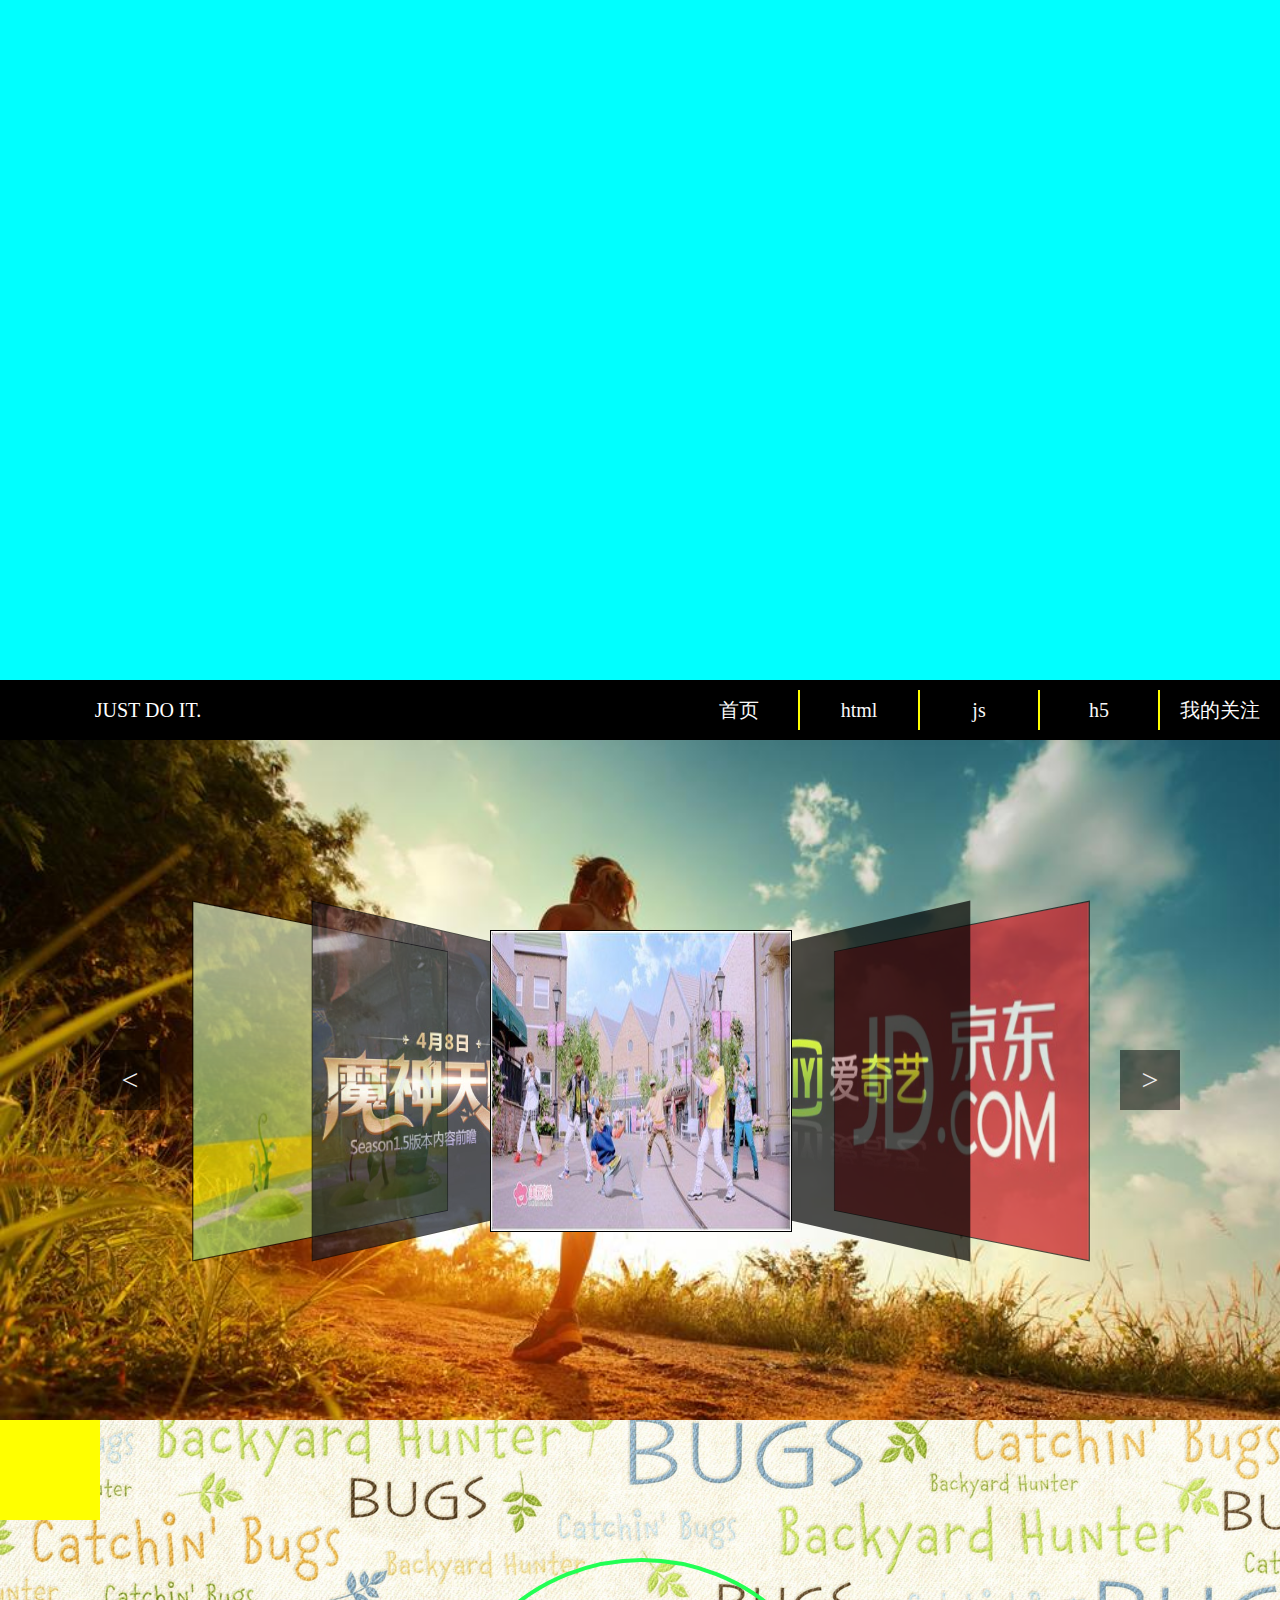
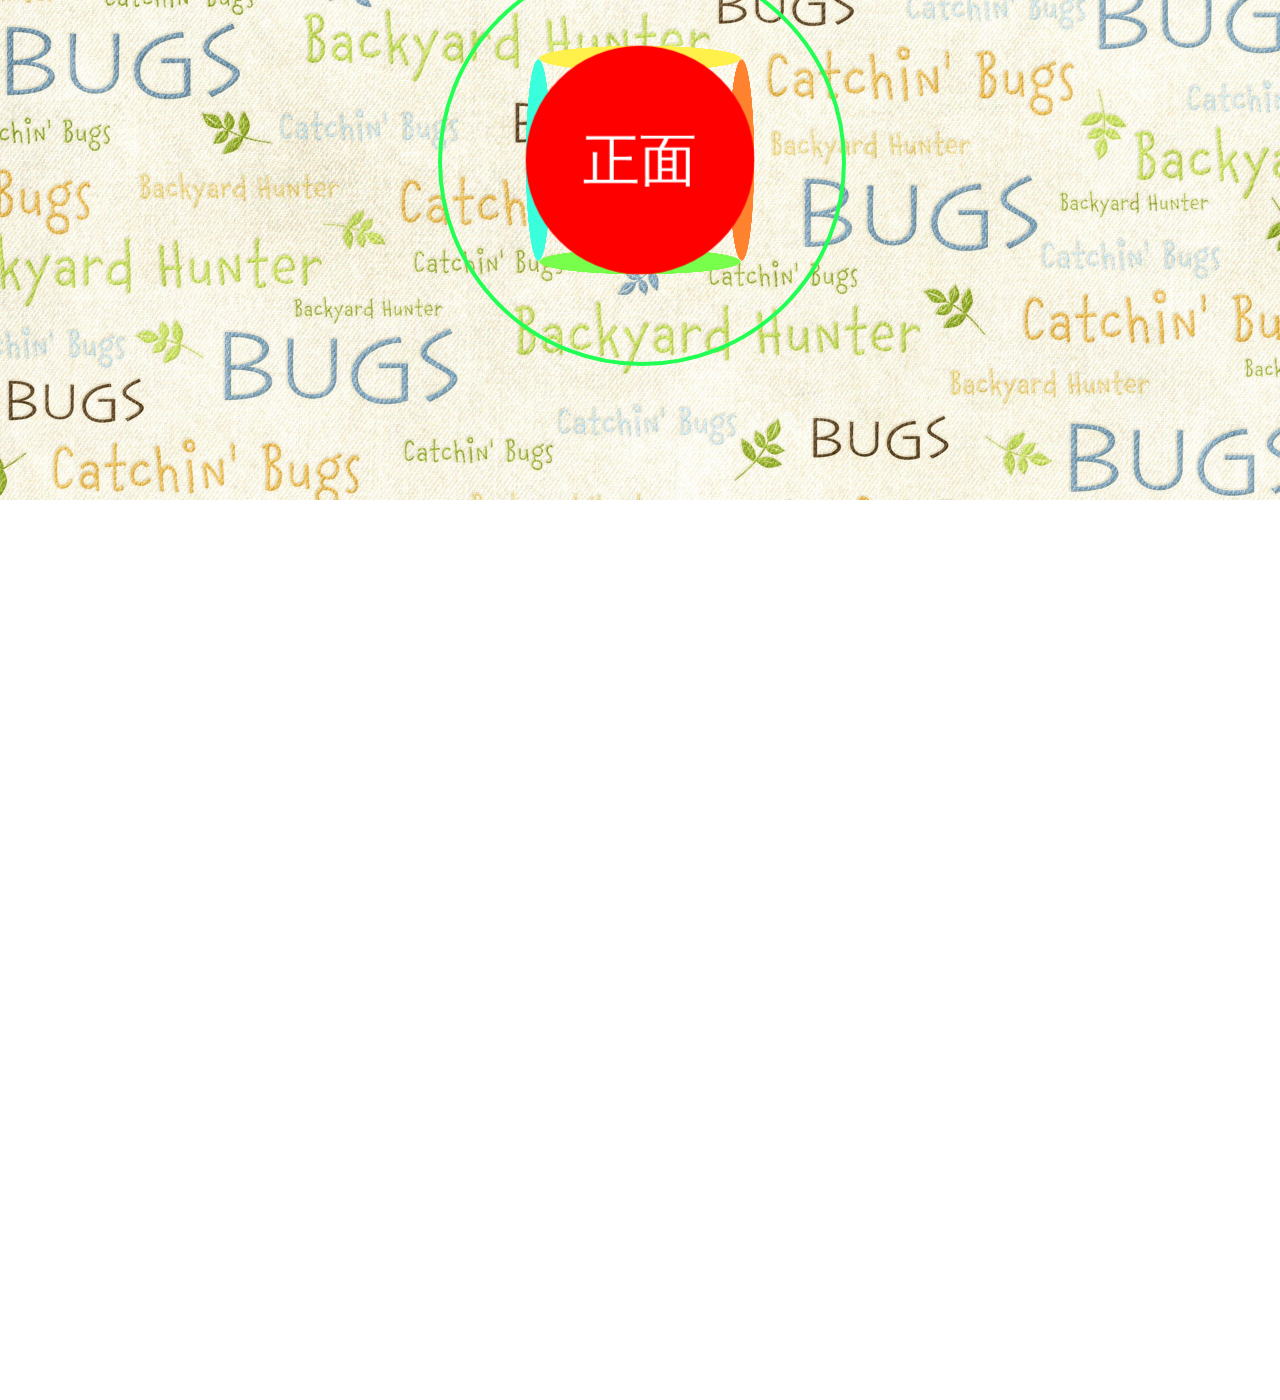
<file: index.html>
<!DOCTYPE html>
<html>
<head lang="en">
    <meta charset="UTF-8">
    <meta name="viewport"
          content="width=device-width, user-scalable=no, initial-scale=1.0, maximum-scale=1.0, minimum-scale=1.0">
    <meta http-equiv="X-UA-Compatible" content="ie=edge">
    <title></title>
    <link rel="stylesheet" href="css/base.css"/>
    <style>
        body{
            height:3000px;
        }
        .header{
            width:100%;
            height:680px;
            background:aqua;
        }
        /*导航栏*/
        .banner{
            width:100%;
            height:40px;
            background:rgba(0,0,0,1);
            padding:10px 0;
            position:relative;
            top:0;left:0;
            z-index:999;
        }
        .relief{
            width:100%;
            height:60px;
            display:none;
            z-index:999;
        }
        .try {
            width:20%;
            height:40px;
            margin-left:20px;
        }
        .try a{
            display:block;
            line-height:40px;
            text-align: center;
            font-size:20px;
            color:#fff;
        }
        .b_er{
            width:600px;
            height:40px;
        }
        .b_er a{
            width:20%;
            line-height: 40px;
            text-align: center;
            font-size:20px;
            color:#f9f9f9;
            float:left;
            box-sizing: border-box;
            border-right:2px solid #ff0;
        }
        .b_er .last{
            border-right:none;
        }

        /*html展示*/
        .ht{
            width:100%;
            height:680px;
            background:url("image/sport7.jpg") no-repeat;
            background-size:100%;
            position:relative;
        }
        .ht .shows{
            width:300px;
            height:300px;
            position:absolute;
            top:50%;
            left:50%;
            margin-left:-150px;
            margin-top:-150px;
            background:#ccc;
        }
        .shows li{
            width:300px;
            height:300px;
            background:#ff0;
            border:1px solid #000;
            position:absolute;
            top:0;
            left:0;
            text-align: center;
            line-height: 300px;
            font-size:100px;
            color:#000;
            -webkit-transform: perspective(800px) translateX(0) rotate(0deg);
            transition:0.4s all ease;
        }
        .shows  .cur{
            z-index:3;
        }
        .shows .l_1{
            opacity:0.7;
            -webkit-transform:perspective(800px) translateX(-300px) rotateY(60deg);
        }
        .shows .l_2{
            z-index:2;
            opacity:0.7;
            -webkit-transform:perspective(800px) translateX(-200px)  rotateY(60deg);
        }
        .shows .r_2{
            z-index:2;
            opacity:0.7;
            -webkit-transform:perspective(800px) translateX(200px) rotateY(-60deg);
        }
        .shows .r_1{
            opacity:0.7;
            -webkit-transform:perspective(800px) translateX(300px) rotateY(-60deg);
        }
        .ht .shows_l{
            width:60px;
            height:60px;
            background:rgba(0,0,0,.5);
            position:absolute;
            top:50%;
            margin-top:-30px;
            left:100px;

            color:#eee;
            font-size:30px;
            text-align: center;
            line-height: 60px;
        }
        .ht .shows_l:hover{
            background:rgba(0,0,0,1);
            color:#fff;
        }
        .ht .shows_r{
            width:60px;
            height:60px;
            background:rgba(0,0,0,.5);
            position:absolute;
            top:50%;
            right:100px;
            margin-top:-30px;

            color:#eee;
            font-size:30px;
            text-align: center;
            line-height: 60px;
        }
        .ht .shows_r:hover{
            background:rgba(0,0,0,1);
            color:#fff;
        }
        .shows li a{
            width:100%;
            height:100%;
            display:block;
        }
        .shows li img{
            width:300px;
            height:300px;
            display:block;
        }
        /*返回顶部*/
        #back {
            width: 40px;
            height: 40px;
            color:#000;
            line-height: 20px;
            text-align: center;
            border-radius: 5px;
            opacity: 0.5;
            background: -webkit-linear-gradient(aqua,yellow);
            position: fixed;
            right: 0;
            bottom: 50px;
            display: none;
        }
        #back:hover{
            transition:1s all ease;
            opacity:1;
            background:-webkit-linear-gradient(yellow,aqua)
        }
        /*cude*/
        .Cube_all{
            width:100%;
            height:680px;
            background:url('image/bugs.jpg') no-repeat;
            background-size:cover;
            position:relative;
        }
        .Cube{
            width:200px; height:200px;
            position:absolute;
            top:50%;
            left:50%;
            margin-left:-100px;
            margin-top:-100px;
            transform-style:preserve-3d;
            transform:perspective(800px) rotateX(0deg) rotateY(0deg);
            transition:1s all ease;
            animation:3s move linear infinite;
        }
        .Cube li{
            width:100%; height:100%;
            border-radius: 50%;
            font-size:50px; text-align: center;
            line-height:200px; color:#fff;
            position:absolute;
            top:0; left:0;

        }
        .Cube .roll{
            width:100%;
            height:100%;
            border-radius:50%;
            border:2px solid #22ff54;
            background:rgba(0,0,0,0);
            transform:scale(2);
        }
        .Cube .front{
            background:red;
            transform:translateZ(100px);
        }
        .Cube .back{
            background: #5153ff;
            transform:translateZ(-100px) scale(-1,1);
        }
        .Cube .up{
            background: #78ff4c;
            transform:translateY(100px) rotateX(90deg);
        }

        .Cube .down{
            background: #fff149;
            transform:translateY(-100px) rotateX(-90deg);
        }
        .Cube .left{
            background: #39ffdd;
            transform:translateX(-100px) rotateY(-90deg);
        }
        .Cube .right{
            background: #ff832e;
            transform:translateX(100px) rotateY(90deg);
        }
        @keyframes move{

            0%{
                transform:perspective(800px) rotateX(360deg)  rotateY(360deg);
            }

            25%{
                transform:perspective(800px)   rotateX(90deg);
            }

            50%{
                transform:perspective(800px)   rotateY(180deg);
            }

            75%{
                transform:perspective(800px) rotateX(270deg);
            }

            100%{
                transform:perspective(800px)   rotateY(360deg);
            }
        }
        #go{
            width:100px;
            height:100px;
            background:#ff0;
            position:absolute;
            top:0;left:0;
        }
    </style>
    <script src="js/move.js"></script>
    <script>
        function getPos(obj){
            var l=0;
            var t=0;
            while(obj){
                l+=obj.offsetLeft;
                t+=obj.offsetTop;
                obj=obj.offsetParent;
            }
            return {left:l,top:t};
        }
        window.onload=function(){
            ;(function(){
                var oBack = document.getElementById('back');
                var timer=null;
                var lock = false;
                window.addEventListener('scroll',function(){
                    var scroll=document.documentElement.scrollTop||document.body.scrollTop;

                    lock=true;
                    if(scroll>0){
                        oBack.style.display='block';
                    }else{
                        oBack.style.display='none';
                    }
                },false);
               /* window.onscroll=function(){
                    alert(1);
                    var scroll=document.documentElement.scrollTop||document.body.scrollTop;

                    lock=true;
                    if(scroll>0){
                        oBack.style.display='block';
                    }else{
                        oBack.style.display='none';
                    }
                };*/
                oBack.onclick=function(){
                    clearInterval(timer);
                    var Scroll = document.documentElement.scrollTop || document.body.scrollTop;
                    var start = Scroll;
                    var dis = 0-start;
                    var count=Math.floor(2000/30);
                    var n=0;

                    timer=setInterval(function(){
                        n++;
                        //让谁动
                        lock=false;
                        document.documentElement.scrollTop=document.body.scrollTop=start+dis*n/count;
                        if(n==count){
                            clearInterval(timer);
                        }
                    },30)
                };
            })();
//            吸顶条
            ;(function(){
                var oBox=document.getElementById('box');
                var oBan=oBox.children[0];
                var oRel=oBox.children[1];
                var disH=getPos(oBan).top;
                window.onscroll=function(){
                    var oS=document.documentElement.scrollTop||document.body.scrollTop;
                    if(oS>disH){
                        oBan.style.position='fixed';
                        oBan.style.opacity='0.6';
                        oRel.style.display='block';
                    }else{
                        oBan.style.position='relative';
                        oBan.style.opacity='1';
                        oRel.style.display='none';
                    }
                };
            })();
//            html展示
            ;(function(){
                var oShows = document.getElementById('shows');
                var oA_l = document.getElementById('shows_l');
                var oA_r = document.getElementById('shows_r');
                var aLi =oShows.children;
                var aClass = [];
                for(var i = 0;i<aLi.length;i++){
                    aClass.push(aLi[i].className);
                }
                oA_r.onclick = function () {
                    aClass.push(aClass.shift());
                    for(var i = 4;i<aLi.length;i--){
                        aLi[i].className = aClass[i];
                    }
                };
                oA_l.onclick = function () {
                    aClass.unshift(aClass.pop());
                    for(var i = 0;i<aLi.length;i++){
                        aLi[i].className = aClass[i];
                    }
                };
            })();
            //碰撞
            (function(){
                var oBox=document.getElementById('go');
                var oCude=document.getElementById('cude');
                var iSpeedX=0;
                var iSpeedY=0;
                var lastX=0;
                var lastY=0;
                oBox.onmousedown=function(ev){
                    var oEvent=ev || event;
                    var disX=oEvent.clientX-oBox.offsetLeft;
                    var disY=oEvent.clientY-oBox.offsetTop;
                    document.onmousemove=function(ev){
                        var oEvent=ev || event;
                        var l=oEvent.clientX-disX;
                        var t=oEvent.clientY-disY;
                        oBox.style.left=l+'px';
                        oBox.style.top=t+'px';
                        iSpeedX=oEvent.clientX-lastX;
                        iSpeedY=oEvent.clientY-lastY;
                        lastX=oEvent.clientX;
                        lastY=oEvent.clientY;
                        if(iSpeedX>-10){
                            oCude.style.opacity='1';
                            oCude.style.transition='2s all ease';
                        }else{
                            oCude.style.opacity='0';
                        }
                    };
                    document.onmouseup=function(){
                        document.onmouseup=null;
                        document.onmousemove=null;
                        oBox.releaseCapture&&oBox.releaseCapture();
                        move(oBox);
                    };
                    oBox.setCapture&&oBox.setCapture();
                    return false;
                };
                function move(obj){
                    clearInterval(obj.timer);
                    obj.timer=setInterval(function(){
                        iSpeedY+=3;
                        var l=obj.offsetLeft+iSpeedX;
                        var t=obj.offsetTop+iSpeedY;
                        if(l<0){
                            l=0;
                            iSpeedX*=-0.8;
                            iSpeedY*=0.8;
                        }
                        if(l>=document.documentElement.clientWidth-obj.offsetWidth){
                            l=document.documentElement.clientWidth-obj.offsetWidth;
                            iSpeedX*=-0.8;
                            iSpeedY*=0.8;
                        }
                        if(t<0){
                            t=0;
                            iSpeedX*=0.8;
                            iSpeedY*=-0.8;
                        }
                        if(t>=document.documentElement.clientHeight-obj.offsetHeight){
                            t=document.documentElement.clientHeight-obj.offsetHeight;
                            iSpeedX*=0.8;
                            iSpeedY*=-0.8;
                        }
                        //document.title=iSpeedX;

                        if(Math.abs(iSpeedX)<1){
                            iSpeedX=0;
                        }
                        if(Math.abs(iSpeedY)<1){
                            iSpeedY=0;
                        }
                        if(iSpeedX==0&&iSpeedY==0&&t==document.documentElement.clientHeight-obj.offsetHeight){
                            clearInterval(obj.timer);
                        }
                        obj.style.left=l+'px';
                        obj.style.top=t+'px';
                    },30);
                }
            })();

        };
    </script>
</head>
<body>
<div class="index">
    <!-- header-->
    <div class="header" id="header"> </div>
    <!-- banner-->
    <div id="box">
        <div class="banner clearfix" id="ban">
            <div class="try fl">
                <a href="javascript:;">JUST DO IT.</a>
            </div>
            <div class="b_er fr clearfix" id="ber">
                <a href="javascript:;">首页</a>
                <a href="javascript:;">html</a>
                <a href="javascript:;">js</a>
                <a href="javascript:;">h5</a>
                <a href="javascript:;" class="last">我的关注</a>
            </div>
        </div>
        <div class="relief" id="rel"></div>
    </div>
    <!-- html-->
	<div class="ht">
        <ul class="shows" id="shows">
            <li class="l_1"><a href="360/360.html"><img src="image/360.jpg" alt=""/></a> </li>
            <li class="l_2"><a href="Echo/Echo.html"><img src="image/Echo.jpg" alt=""/></a></li>
            <li class="cur"><a href="mls/mls.html"><img src="image/mls.jpg" alt=""/></a></li>
            <li class="r_2"><a href="iqy/iqy.html"><img src="image/iqy.jpg" alt=""/></a></li>
            <li class="r_1"><a href="jd/jd.html"><img src="image/jd.jpg" alt=""/></a></li>
        </ul>
        <a href="javascript:;" class="shows_l" id="shows_l"><</a>
        <a href="javascript:;" class="shows_r" id="shows_r">></a>
    </div>
    <!--js-->
    <div class="Cube_all" >
        <ul class="Cube" id="cude">
            <li class="roll"></li>
            <li class="front">正面</li>
            <li class="back">反面</li>
            <li class="up">下面</li>
            <li class="down">上面</li>
            <li class="left">左面</li>
            <li class="right">右面</li>
        </ul>
        <div id="go"></div>
    </div>
    <div id="back">返回顶部</div>
</div>
</body>
</html>
</file>
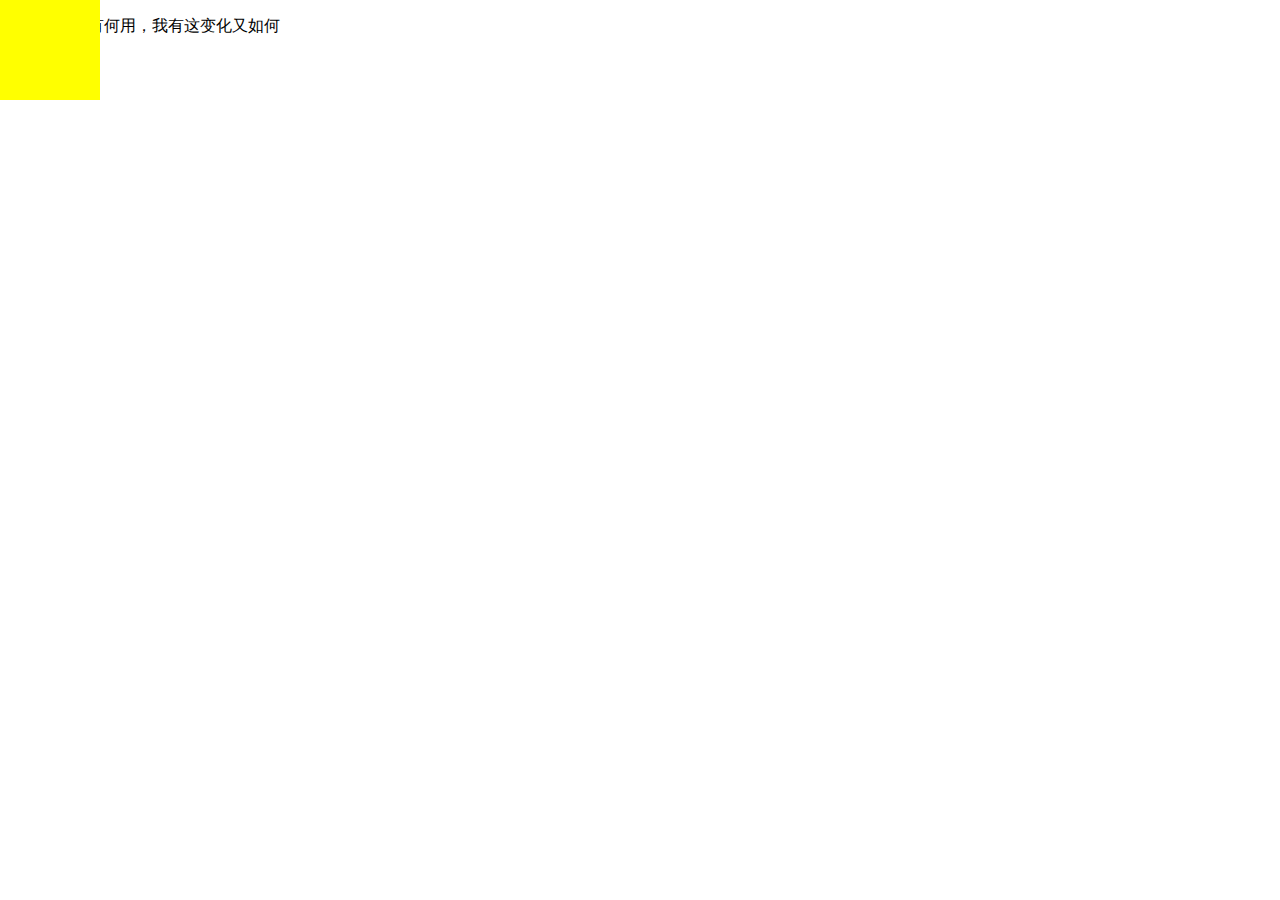
<file: grag.html>
<!doctype html>
<html>
<head>
<meta charset="utf-8">
<title>无标题文档</title>
<style>
	#box{ width:100px; height:100px; background:#ff0; position:absolute; top:0;left:0;}
</style>
<script>
	window.onload=function(){
		var oBox=document.getElementById('box');
		var iSpeedX=0;
		var iSpeedY=0;
		var lastX=0;
		var lastY=0;
		oBox.onmousedown=function(ev){
			var oEvent=ev || event;
			var disX=oEvent.clientX-oBox.offsetLeft;
			var disY=oEvent.clientY-oBox.offsetTop;
			document.onmousemove=function(ev){
				var oEvent=ev || event;	
				var l=oEvent.clientX-disX;
				var t=oEvent.clientY-disY;
				oBox.style.left=l+'px';
				oBox.style.top=t+'px';
				iSpeedX=oEvent.clientX-lastX;
				iSpeedY=oEvent.clientY-lastY;
				lastX=oEvent.clientX;
				lastY=oEvent.clientY; 
			};	
			document.onmouseup=function(){
				document.onmouseup=null;
				document.onmousemove=null;
				oBox.releaseCapture&&oBox.releaseCapture();
				move(oBox);
			};
			oBox.setCapture&&oBox.setCapture();
			return false;
		};
		function move(obj){
			clearInterval(obj.timer);
			obj.timer=setInterval(function(){
				iSpeedY+=3;
				var l=obj.offsetLeft+iSpeedX;
				var t=obj.offsetTop+iSpeedY;
				if(l<0){
					l=0;
					iSpeedX*=-0.8;
					iSpeedY*=0.8;
				}
				if(l>=document.documentElement.clientWidth-obj.offsetWidth){
					l=document.documentElement.clientWidth-obj.offsetWidth;
					iSpeedX*=-0.8;
					iSpeedY*=0.8;	
				}
				if(t<0){
					t=0;
					iSpeedX*=0.8;
					iSpeedY*=-0.8;
				}
				if(t>=document.documentElement.clientHeight-obj.offsetHeight){
					t=document.documentElement.clientHeight-obj.offsetHeight;
					iSpeedX*=0.8;
					iSpeedY*=-0.8;	
				}
				//document.title=iSpeedX;
				
				if(Math.abs(iSpeedX)<1){
					iSpeedX=0;	
				}
				if(Math.abs(iSpeedY)<1){
					iSpeedY=0;	
				}
				if(iSpeedX==0&&iSpeedY==0&&t==document.documentElement.clientHeight-obj.offsetHeight){
					clearInterval(obj.timer);	
				}
				obj.style.left=l+'px';
				obj.style.top=t+'px';
			},30);		
		}
	};
</script>
</head>
<body>
	<p>我要这铁棒有何用，我有这变化又如何</p>
	<div id="box"></div>
</body>
</html>
</file>
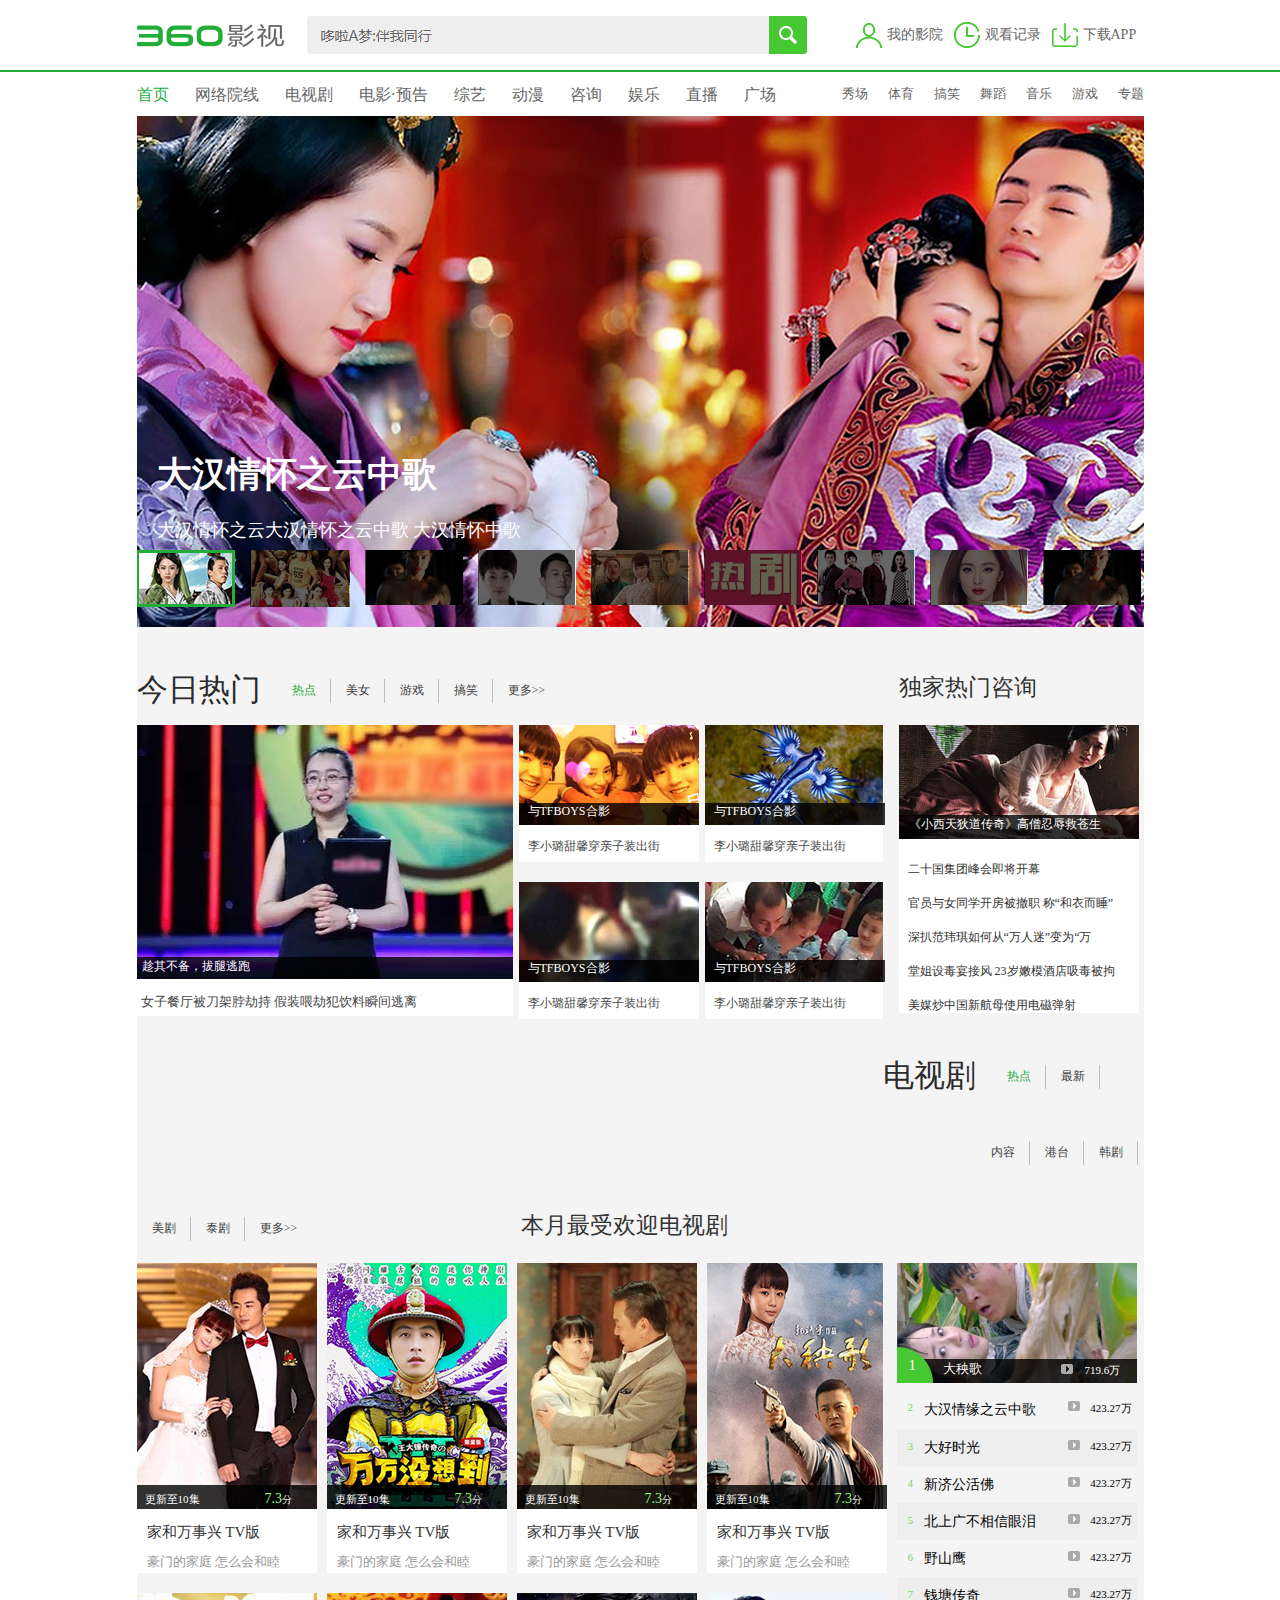
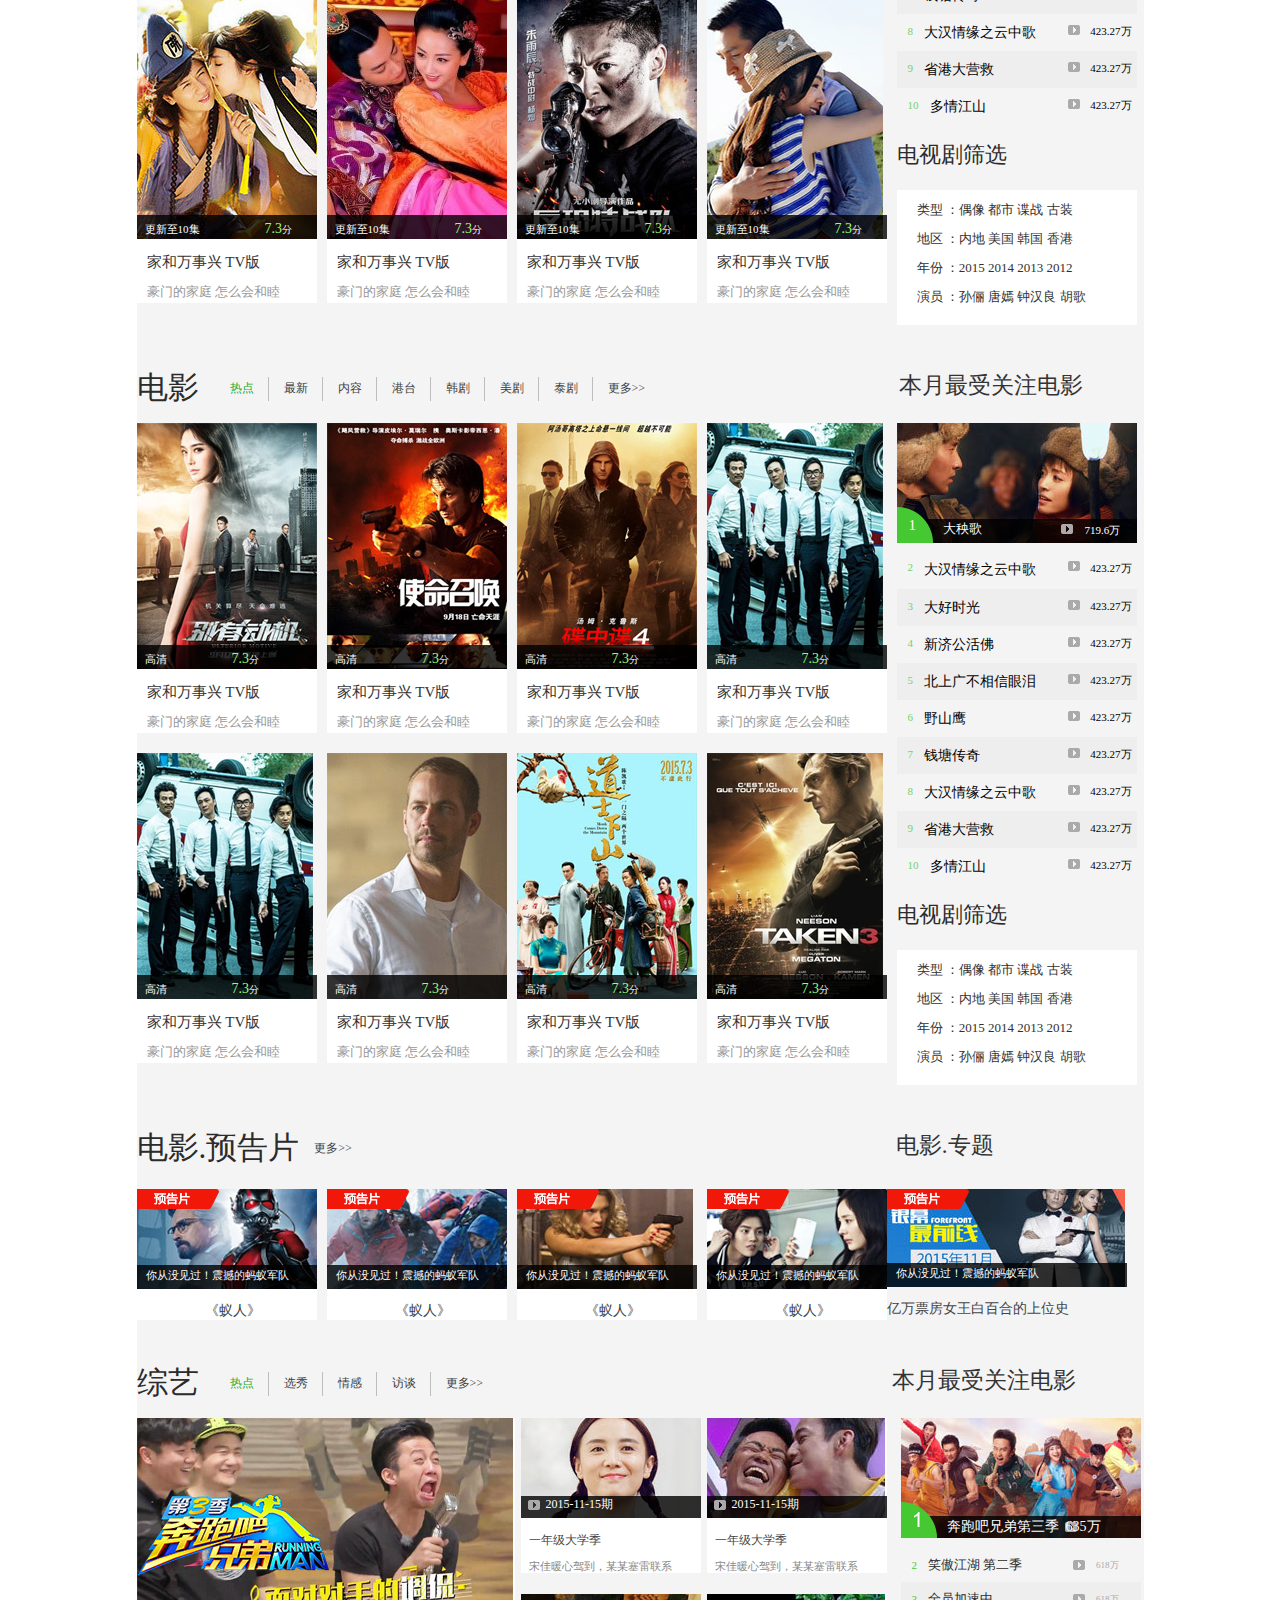
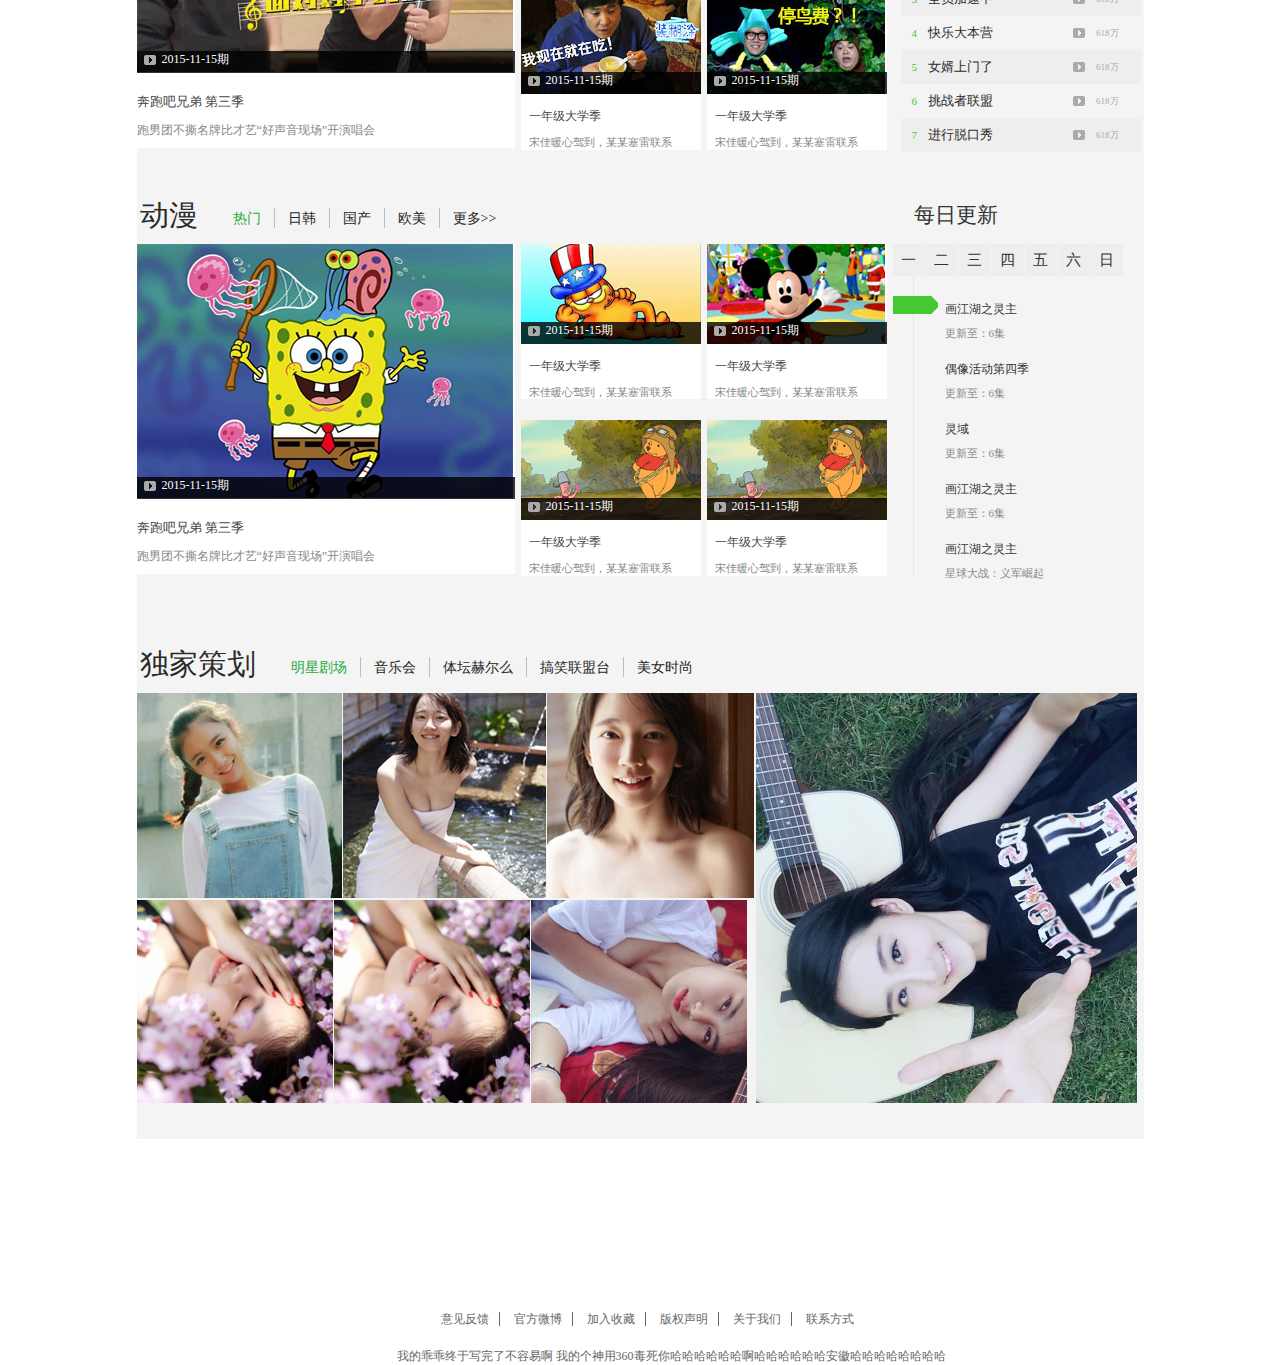
<file: 360/360.html>
<!DOCTYPE html PUBLIC "-//W3C//DTD XHTML 1.0 Transitional//EN" "http://www.w3.org/TR/xhtml1/DTD/xhtml1-transitional.dtd">
<html xmlns="http://www.w3.org/1999/xhtml">
<head>
<meta http-equiv="Content-Type" content="text/html; charset=utf-8" />
<title>无标题文档</title>
<link href="code/base.css" rel="stylesheet"/>
<style>
	.logo{background:url(imge/1.png) no-repeat 0 50%;width:147px;height:70px;}
	.logo h1{text-indent:-999em;}
	.nav{height:70px;border-bottom:2px solid #22ac38;}
	.nav-1{background:url(imge/1.3.png) no-repeat 0 50%;width:500px;height:70px;margin-left:23px;}
	.tu-1{margin-left:462px;margin-top:16px;}
	.nav-2{background:url(imge/1.5.png) no-repeat 0 50%;width:87px;height:70px;margin-left:49px;line-height:70px;}
	.nav-2 a {font-size:14px;padding-top:4px;color:#666;padding-left:31px;}
	.nav-3{background:url(imge/1.6.png) no-repeat 0 50%;width:87px;height:70px;margin-left:11px;line-height:70px;}
	.nav-3 a {font-size:14px;padding-top:4px;color:#666;padding-left:31px;}
	.nav-4{background:url(imge/1.7.png) no-repeat 0 50%;width:87px;height:70px;margin-left:11px;line-height:70px;}
	.nav-4 a {font-size:14px;padding-top:4px;color:#666;padding-left:31px;}
	.nav-5{height:70px;border-bottom:2px solid #22ac38;width:1007px;margin:0 auto;}
	.column{height:44px;width:1007px;}
	.column .c-1{color:#22ac38;font-size:16px;padding-top:13px;}
	.c-2{color:#666666;font-size:16px;padding-top:13px;padding-left:26px;}
	.c-3{color:#666666;font-size:13px;padding-top:13px;padding-left:20px;}
	.banner{width:1007px;position:relative;}
	
	image{width:1007px;height:482px;display:block;}
	.word-2{position:absolute;left:20px;bottom:129px;font-size:35px;color:#fff;font-weight:bold;font-family:'微软雅黑';}
	.word-3{position:absolute;left:20px;bottom:85px;font-size:18px;color:#fff;}
	.image-boss{position:absolute;left:0;bottom:20px;}
	.image-1{margin-right:16px;}
	.image-2{margin-right:0;}
	.image-boss1{position:absolute;left:113px;bottom:20px;}
	.image-10{width:99px;height:57px;opacity:0.6;filter:alpha(opacity=60);background:#000;margin-right:16px;}
	.image-11{width:97px;height:55px;opacity:0.6;filter:alpha(opacity=60);background:#000;margin-right:16px;}
	.image-12{margin-right:0;width:97px;height:55px;opacity:0.6;filter:alpha(opacity=60);background:#000;}
	.image-boss1 a:hover{opacity:0;alpha(opacity=0);}
	.main{width:1007px;}
	.main .ap{color:#2b2b2b;font-size:31px;margin-top:42px;}
	.main .ap-1{color:#22ac38;font-size:12px;padding:3px 14px 4px 31px;margin-top:52px;border-right:1px solid #bdbdbd;}
	.main .ap-2{color:#3d3d3d;font-size:12px;padding:3px 14px 4px 15px;margin-top:52px;border-right:1px solid #bdbdbd;}
	.main .ap-3{color:#3d3d3d;font-size:12px;padding:3px 14px 4px 15px;margin-top:52px;}
	.main .ap-4{color:#333333;font-size:23px;padding:45px 0px 22px 340px;}
	.main .ap-5{color:#333333;font-size:23px;padding:45px 0px 22px 210px;}
	
	.main-boss{width:1007px;background:#f4f4f4;height:3712px;}
	.news-1,.new-w,.new-y{position:relative;}
	.news-2{width:376px;height:22px;background:#000;position:absolute;left:0;bottom:0;opacity:0.8;filter:alpha(opacity=80);}
	.news-3{position:absolute;left:0;bottom:0;color:#FFF;font-size:12px;padding:5px 0 4px 5px ;}
	.word-t{padding:14px 0px 5px 4px;color:#444444;font-size:13px;background:#FFF;width:372px;}
	.new-e{width:180px;height:22px;background:#000;opacity:0.8;filter:alpha(opacity=80);position:absolute;left:0;bottom:0;}
	.new-r{font-size:12px;color:#FFF;padding:5px 0px 5px 9px;position:absolute;left:0;bottom:0;}
	.new-u{font-size:12px;color:#444444;background:#FFF;padding:13px 0px 7px 9px;position:}
	.two{margin-left:6px;}
	.new-y{margin-top:20px;}
	.new-6{margin-left:16px;}
	.new-7{position:relative;}
	.new-8{width:240px;height:24px;background:#000;opacity:0.8;filter:alpha(opacity=80);position:absolute;left:0;bottom:0;}
	.new-9{position:absolute;left:0;bottom:0;color:#fff;font-size:12px;padding:6px 29px 6px 10px;}
	.new-10{width:240px;height:174px;background:#FFF;}
	.new-11{padding:22px 89px 0 9px;color:#333333;font-size:12px;display:block;}
	.new-12{padding:17px 3px 0 9px;color:#333333;font-size:12px;display:block;}
	.tv-0{margin-right:10px;margin-bottom:20px;}
	.tv-1{position:relative;}
	.tv-2{width:180px;height:24px;background:#000;position:absolute;left:0;bottom:0;opacity:0.8;filter:alpha(opacity=80);}
	.tv-5{width:180;height:24px;position:absolute;left:0;bottom:0;}
	.tv-3{color:#fefefe;padding-top:7px;padding-left:8px;font-size:11px;}
	.tv-4{color:#94ff77;padding-top:6px;padding-left:65px;font-size:14px;}
	.tv-4 span{color:#fefefe;padding-top:11px;padding-right:11px;font-size:10px;}
	.tv-6{width:180px;height:64px;background:#FFF;}
	.tv-6 a{color:#333333;font-size:15px;padding:14px 0 11px 10px;display:block;}
	.tv-6 p{color:#999999;font-size:13px;padding:0px 0px 12px 10px;}
	.tv-8{position:relative;}
	.tv-9{width:240px;height:24px;position:absolute;left:0;bottom:0;opacity:0.8;filter:alpha(opacity=80);background:#000;}
	.tv-10{position:absolute;left:0;bottom:0;}
	.tv-10 p{color:#FFF;font-size:15px;position:absolute;left:0;bottom:0;padding-bottom:9px;padding-left:12px;}
	.tv-c .po{position:absolute;left:0;bottom:0;color:#FFF;font-size:13px;padding:6px 0 5px 46px;}
	.po-1{position:absolute;left:0;bottom:0;color:#FFF;font-size:11px;padding:6px 0 5px 188px;display:block;background:url(imge/21_03.png) no-repeat 164px 7px;}
	.tv-m{background:#f4f4f4;}
	.tv-g{background:#eeeeee;}
	.tv-12{font-size:11px;color:#75d169;padding:11px 11px 9px 11px; }
	.tv-13{font-size:14px;color:#2b2b2b;padding:10px 0px 9px 0px;}
	.tv-14{background:url(imge/21_03.png) no-repeat 0px 11px;font-size:11px;padding:10px 5px 9px 22px;}
	.tv-133{font-size:14px;color:#2b2b2b;padding:18px 0px 10px 0px;}
	.tv-122{font-size:11px;color:#75d169;padding:18px 11px 10px 11px; }
	.tv-144{background:url(imge/21_03.png) no-repeat 0px 18px;font-size:11px;padding:18px 5px 10px 22px;}
	.tv-15{color:#2b2b2b;font-size:22px;padding-top:15px;padding-bottom:20px;}
	.tv-16{background:#FFF;width:240;height:135px;}
	.tv-16 li{color:#313131;padding-top:11px;padding-left:20px;font-size:13px;}
	.main{width:1007px;}
	.movie .ap{color:#2b2b2b;font-size:31px;margin-top:42px;}
	.movie .ap-1{color:#22ac38;font-size:12px;padding:3px 14px 4px 31px;margin-top:52px;border-right:1px solid #bdbdbd;}
	.movie .ap-2{color:#3d3d3d;font-size:12px;padding:3px 14px 4px 15px;margin-top:52px;border-right:1px solid #bdbdbd;}
	.movie .ap-3{color:#3d3d3d;font-size:12px;padding:3px 14px 4px 15px;margin-top:52px;}
	.movie .ap-4{color:#333333;font-size:23px;padding:45px 0px 22px 340px;}
	.movie .ap-5{color:#333333;font-size:23px;padding:45px 0px 22px 240px;}
	.movie .ap-09{color:#333333;font-size:23px;padding:45px 0px 22px 395px;}
	.main,.movie-yu{width:1007px;}
	.movie-yu .ap{color:#2b2b2b;font-size:31px;margin-top:42px;padding-bottom:20px;}
	
	.movie-yu .ap-3{color:#3d3d3d;font-size:12px;padding:3px 14px 4px 15px;margin-top:52px;}
	
	.movie-yu .ap-6{color:#333333;font-size:23px;padding:45px 0px 0px 530px;}
	
	.yugao-1{position:relative;}
	
	.y-2{position:absolute;left:0;top:0;}
	.y-3{width:180px;height:24px;background:#000;opacity:0.8;filter:alpha(opacity=80);position:absolute;left:0;bottom:0;}
	.y-4{color:#FFF;font-size:11px;padding-top:5px;padding-left:9px;padding-bottom:6px;position:absolute;left:0;bottom:0;}
	.y-5{font-size:14px;color:#444444;background:#FFF;padding-top:13px;width:112px;padding-left:68px;}
	.yuggao{margin-right:10px;}
	.y-11{position:relative;}
	.y-12{position:absolute;left:0;top:0;}
	.y-13{width:240px;height:24px;background:#000;opacity:0.8;filter:alpha(opacity=80);position:absolute;left:0;bottom:0;}
	.y-15{font-size:14px;color:#444444;padding-top:13px;width:240px;}
	.tvz{ width:378px; height:255px; position:relative;}
	.tvz .tvz-1{ width:378px; height:22px; background:#000; opacity:0.8; filter:alpha(opacity=80); position:absolute; left:0; bottom:0;}
	.tvz .tvz-2{ font-size:12px; color:#fff; background:url(imge/21_03.png) no-repeat left center; position:absolute; left:7px; bottom:5px; padding-left:18px;}
	.pao{ font-size:13px; color:#444444; margin-top:20px; margin-bottom:11px;}
	.pao-1{ font-size:12px; color:#888888;}
	.tvz-o{ width:180px; height:100px; position:relative;}
	.song{ width:180px; height:22px; background:#000; opacity:0.8; filter:alpha(opacity=80); position:absolute; left:0; bottom:0;}
	.song-1{ font-size:12px; color:#fff; background:url(imge/21_03.png) no-repeat left center; position:absolute; left:7px; bottom:5px; padding-left:18px;}
	.song-2{ font-size:12px; color:#444444; margin-top:14px; margin-bottom:10px; margin-left:8px;}
	.song-3{ font-size:11px; color:#888888; margin-left:8px;}
	.tvz-b{ margin-top:21px; background:#fff;} 
	.tvz-a{ background:#fff; height:155px;}
	.tvz-f{ background:#fff; width:378px; height:330px;}
	.ben{ width:240px; height:120px; position:relative; margin-bottom:10px;}
	.sp1{ width:240px; height:22px;background:#000; opacity:0.8; filter:alpha(opacity=80); position:absolute; left:0; bottom:0;}
	.sp2{ font-size:14px; color:#fff; width:175px; height:22px; background:url(imge/21_03.png) no-repeat 118px center; position:absolute; left:46px; bottom:0; line-height:22px;}
	.san{position:absolute; left:0; bottom:0;}
	.san-1{ position:absolute; left:13px; bottom:9px;}
	.ll{ width:240px; height:34px; line-height:34px;}
	.sp3{ font-size:11px; color:#46c832; margin:0 11px;}
	 .xiao{ font-size:13px; color:#2b2b2b;}
	.xiao-1{ font-size:9px; color:#aaaaaa;  background:url(imge/21_03.png) no-repeat left center; padding-left:23px; margin-right:22px;}
	.ll1,.ll2,.ll3{ background:#eee; width:240px; height:34px; line-height:34px;}
	.tvz-f{ margin-right:6px;}
	.tvz-d{ margin-right:6px;}
	.uu{ margin-left:8px;}
	.dong{ height:92px;}
	.dong1{ font-size:29px; color:#2b2b2b; margin-top:44px; margin-left:3px; margin-right:22px;}
	.re li a{ font-size:14px; color:#242424;}
	.re .re1 a{ color:#22ac38;}
	.re li{ height:20px; border-right:1px solid #bdbdbd; padding:0 13px; line-height:20px; float:left; margin-top:56px;}
	.mei{ font-size:21px; color:#333; margin-top:49px; margin-right:146px;}
	.re .rel{ border:none;}
	.hua .aa1{ font-size:15px; color:#333; width:32px; height:32px; background:#eee; float:left; margin-right:1px; text-align:center; line-height:32px; margin-bottom:25px;}
	.hua .aa1:hover{ background:#46c832; color:#fff;}
	.hua{ width:240px; position:relative;}
	.hua .line{ width:1px; height:300px; background:#e5e5e5; position:absolute; left:20px; top:32px;}
	.hua img{ position:absolute; left:0; top:52px;}
	.hua .dv a{ font-size:12px; color:#333;}
	 .hua .dv1 a{ font-size:11px; color:#8a8a8a;}
	.dv1{ margin-top:8px;}
	.dvf{ margin-left:52px; margin-bottom:20px;}
	.last{ width:619px;}
	.last img{ margin-right:1px; margin-bottom:2px;}
	.foot a{ font-size:12px; color:#666; padding:0 10px; border-right:1px solid #666;}
	.foot{ margin:204px 0 0 294px;}
	.foot .foot1{ border:none;}
	.foot2{ font-size:12px; color:#666; margin-top:20px; margin-left:260px;}
</style> 
</head>
 
<body>
					
							<div class="nav">
                            <div class="nav-5  clearfix">
                            
                            <a href="#" class="logo fl"><h1>360</h1></a>
                            <div class="nav-1 fl">
                            <a href="#"><img src="imge/1.4png.png" class="tu-1" alt=""/></a>
                            </div>
                            <div class="nav-2 fl">
                            <a href="#">我的影院</a>
                            </div>
                             <div class="nav-3 fl">
                            <a href="#">观看记录</a>
                            </div>
                            <div class="nav-4 fl">
                            <a href="#">下载APP</a>
                            </div>
                            </div>
                           </div>
                    
                    <div class="column clearfix w">
                    <a href="#" class="c-1 fl">首页</a>
                    <a href="#" class="c-2 fl">网络院线</a>
                    <a href="#" class="c-2 fl">电视剧</a>
                    <a href="#" class="c-2 fl">电影&middot;预告</a>
                    <a href="#" class="c-2 fl">综艺</a>
                    <a href="#" class="c-2 fl">动漫</a>
                    <a href="#" class="c-2 fl">咨询</a>
                    <a href="#" class="c-2 fl">娱乐</a>
                    <a href="#" class="c-2 fl">直播</a>
                    <a href="#" class="c-2 fl">广场</a>
                    <a href="#" class="c-3 fr">专题</a>
                    <a href="#" class="c-3 fr">游戏</a>
                    <a href="#" class="c-3 fr">音乐</a>
                    <a href="#" class="c-3 fr">舞蹈</a>
                    <a href="#" class="c-3 fr">搞笑</a>
                    <a href="#" class="c-3 fr">体育</a>
                     <a href="#" class="c-3 fr">秀场</a>
                    
                    </div>
					<div class="banner w">
                   <img src="imge/2.0.png"  alt=""/>
               
                    
                    <div class="word-2">大汉情怀之云中歌</div>
                    <div class="word-3">大汉情怀之云大汉情怀之云中歌 大汉情怀中歌</div>
                    <div class="image-boss clearfix">
                     <a href="#" class="image-1 fl"><img src="imge/3.2png_02.png"   alt=""/></a>
                     <a href="#" class="image-1 fl"><img src="imge/3.1_03.png"   alt=""/></a>
                      <a href="#" class="image-1 fl"> <img src="imge/3_06.png"   alt=""/></a>
                       <a href="#" class="image-1 fl"> <img src="imge/3_08.png"   alt=""/></a>
                       <a href="#" class="image-1 fl">  <img src="imge/3_18.png"  alt=""/></a>
                       <a href="#" class="image-1 fl"> <img src="imge/3_10.png"  alt=""/></a>
                       <a href="#" class="image-1 fl"> <img src="imge/3_12.png"   alt=""/></a>
                       <a href="#" class="image-1 fl"> <img src="imge/3_14.png"   alt=""/></a>
                       <a href="#" class="image-2 fr">  <img src="imge/3_16.png"   alt=""/></a>
                    </div>
                    <div class="image-boss1 clearfix">
                   	 		<a href="#" class="image-10 fl"></a>
                    		<a href="#" class="image-11 fl"></a>
                    	 	<a href="#" class="image-11 fl"></a>
                     	 	<a href="#" class="image-11 fl"></a>
                      		 <a href="#" class="image-11 fl"></a>
                      	 	 <a href="#" class="image-11 fl"></a>
                        	 <a href="#" class="image-11 fl"></a>
                             <a href="#" class="image-12 fl"></a>
                          
                        
                    
                    
                    </div>
					 </div>
<div class="main-boss w">
					<div class="main clearfix">
             
                    <p class="ap fl">今日热门</p>
                    <a href="#" class="ap-1 fl"><li>热点</li></a>
                      <a href="#"class="ap-2 fl"><li>美女</li></a>
                        <a href="#" class="ap-2 fl"><li>游戏</li></a> 
                         <a href="#" class="ap-2 fl"><li>搞笑</li></a>
                		 <a href="#" class="ap-3 fl"><li>更多&gt;&gt;</li></a>
                   		<a href="#" class="ap-4 fl"><li>独家热门咨询</li></a>
                    
                    </div>	
                    <div class="news-q clearfix">
                    <div class="one fl">
                    
					<div class="news-1 ">
                    <img src="imge/4.1.png" class="qiang" alt=""/>
                    <div class="news-2"></div>
                    <div class="news-3">趁其不备，拔腿逃跑</div>
                    </div>
                    <div class="word-t">女子餐厅被刀架脖劫持 假装喂劫犯饮料瞬间逃离</div>
                    
                    </div>
                    <div class="two fl">
                  
					    <div class="new-w ">
                    
                    
                    	<img src="imge/4.2.png" alt=""/>
                        <div class="new-e"></div>
                        <div class="new-r">与TFBOYS合影</div>
                    
                  
                   </div>
                    	<div class="new-u">李小璐甜馨穿亲子装出街</div>
                        
                        
                        
                         <div class="new-y ">
                    
                    
                    	<img src="imge/13_03.png" alt=""/>
                        <div class="new-e"></div>
                        <div class="new-r">与TFBOYS合影</div>
                    
                  
                   </div>
                    	<div class="new-u">李小璐甜馨穿亲子装出街</div>
                   
                    
                 </div>
                 
                 
                 
                 <div class="two fl">
                  
					    <div class="new-w ">
                    
                    
                    	<img src="imge/15_03.png" alt=""/>
                        <div class="new-e"></div>
                        <div class="new-r">与TFBOYS合影</div>
                    
                  
                   </div>
                    	<div class="new-u">李小璐甜馨穿亲子装出街</div>
                        
                        
                        
                         <div class="new-y ">
                    
                    
                    	<img src="imge/14_03.png" alt=""/>
                        <div class="new-e"></div>
                        <div class="new-r">与TFBOYS合影</div>
                    
                  
                   </div>
                    	<div class="new-u">李小璐甜馨穿亲子装出街</div>
                   
                    
                 </div>
                  
			<div class="new-6 fl">
            <div class="new-7">
            <img src="imge/16_03.png" alt=""/>
            <div class="new-8"></div>
            <div class="new-9">《小西天狄道传奇》高僧忍辱救苍生</div>	   
                    
               </div> 
                    
                 <div class="new-10">
                 
                <a href="#" class="new-11">二十国集团峰会即将开幕</a>
                <a href="#"class="new-12">官员与女同学开房被撤职 称“和衣而睡”</a>
                <a href="#"class="new-12">深扒范玮琪如何从“万人迷”变为“万</a>
                <a href="#"class="new-12">堂姐设毒宴接风 23岁嫩模酒店吸毒被拘</a>
                <a href="#"class="new-12">美媒炒中国新航母使用电磁弹射 </a>
                 
                 </div>
                    
                   </div>
                   
                   
                   
                       <div class="main clearfix">
             
                    <p class="ap fl">电视剧</p>
                    <a href="#" class="ap-1 fl"><li>热点</li></a>
                      <a href="#"class="ap-2 fl"><li>最新</li></a>
                        <a href="#" class="ap-2 fl"><li>内容</li></a> 
                        <a href="#" class="ap-2 fl"><li>港台</li></a> 
                         <a href="#" class="ap-2 fl"><li>韩剧</li></a> 
                        <a href="#" class="ap-2 fl"><li>美剧</li></a> 
                         <a href="#" class="ap-2 fl"><li>泰剧</li></a>
                		 <a href="#" class="ap-3 fl"><li>更多&gt;&gt;</li></a>
                   		<a href="#" class="ap-5 fl"><li>本月最受欢迎电视剧</li></a>
                    
                    </div>	
                   <div class="tv-boss clearfix">
           <div class="tv-p fl">     
		<div class="tv clearfix">
                <div class="tv-0 fl">
                    <div class="tv-1 ">
                 
                    <img src="imge/17_03.png" alt=""/>
                    <li class="tv-2"></li>
                  
                   
                    
                    <ul class="tv-5">
                    <li class="tv-3 fl">更新至10集</li>
                    <li class="tv-4 fl">7.3<span>分</span></li>
                    </ul>
                    
                    </div>
                    <div class="tv-6">
                    <a href="#" >家和万事兴 TV版</a>
                    <p >豪门的家庭 怎么会和睦</p>
                    
                    </div>
                    </div>
                    <div class="tv-0 fl">
                    <div class="tv-1 ">
                 
                    <img src="imge/17_05.png" alt=""/>
                    <li class="tv-2"></li>
                  
                   
                    
                    <ul class="tv-5">
                    <li class="tv-3 fl">更新至10集</li>
                    <li class="tv-4 fl">7.3<span>分</span></li>
                    </ul>
                    
                    </div>
                    <div class="tv-6">
                    <a href="#" >家和万事兴 TV版</a>
                    <p >豪门的家庭 怎么会和睦</p>
                    
                    </div>
                    </div>
                    <div class="tv-0 fl">
                    <div class="tv-1 ">
                 
                    <img src="imge/17_07.png" alt=""/>
                    <li class="tv-2"></li>
                  
                   
                    
                    <ul class="tv-5">
                    <li class="tv-3 fl">更新至10集</li>
                    <li class="tv-4 fl">7.3<span>分</span></li>
                    </ul>
                    
                    </div>
                    <div class="tv-6">
                    <a href="#" >家和万事兴 TV版</a>
                    <p >豪门的家庭 怎么会和睦</p>
                    
                    </div>
                    </div>
                    <div class="tv-0 fl">
                    <div class="tv-1 ">
                 
                    <img src="imge/17_09.png" alt=""/>
                    <li class="tv-2"></li>
                  
                   
                    
                    <ul class="tv-5">
                    <li class="tv-3 fl">更新至10集</li>
                    <li class="tv-4 fl">7.3<span>分</span></li>
                    </ul>
                    
                    </div>
                    <div class="tv-6">
                    <a href="#" >家和万事兴 TV版</a>
                    <p >豪门的家庭 怎么会和睦</p>
                    
                    </div>
                    </div>
                    
                    </div>
                    
                    
                    <div class="tv-k clearfix">
                 <div class="tv-0 fl">
                    <div class="tv-1 ">
                 
                    <img src="imge/17_15.png"alt=""/>
                    <li class="tv-2"></li>
                  
                   
                    
                    <ul class="tv-5">
                    <li class="tv-3 fl">更新至10集</li>
                    <li class="tv-4 fl">7.3<span>分</span></li>
                    </ul>
                    
                    </div>
                    <div class="tv-6">
                    <a href="#" >家和万事兴 TV版</a>
                    <p >豪门的家庭 怎么会和睦</p>
                    
                    </div>
                    </div>
                    <div class="tv-0 fl">
                    <div class="tv-1 ">
                 
                    <img src="imge/17_16.png"alt=""/>
                    <li class="tv-2"></li>
                  
                   
                    
                    <ul class="tv-5">
                    <li class="tv-3 fl">更新至10集</li>
                    <li class="tv-4 fl">7.3<span>分</span></li>
                    </ul>
                    
                    </div>
                    <div class="tv-6">
                    <a href="#" >家和万事兴 TV版</a>
                    <p >豪门的家庭 怎么会和睦</p>
                    
                    </div>
                    </div>
                    <div class="tv-0 fl">
                    <div class="tv-1 ">
                 
                    <img src="imge/17_17.png" alt=""/>
                    <li class="tv-2"></li>
                  
                   
                    
                    <ul class="tv-5">
                    <li class="tv-3 fl">更新至10集</li>
                    <li class="tv-4 fl">7.3<span>分</span></li>
                    </ul>
                    
                    </div>
                    <div class="tv-6">
                    <a href="#" >家和万事兴 TV版</a>
                    <p >豪门的家庭 怎么会和睦</p>
                    
                    </div>
                    </div>
                    <div class="tv-0 fl">
                    <div class="tv-1 ">
                 
                    <img src="imge/17_18.png"alt=""/>
                    <li class="tv-2"></li>
                  
                   
                    
                    <ul class="tv-5">
                    <li class="tv-3 fl">更新至10集</li>
                    <li class="tv-4 fl">7.3<span>分</span></li>
                    </ul>
                    
                    </div>
                    <div class="tv-6">
                    <a href="#" >家和万事兴 TV版</a>
                    <p >豪门的家庭 怎么会和睦</p>
                    
                    </div>
                    </div>
                    
                    </div>
                    
                    
              </div>    
                    
                   <div class="tv-7 fl">
                    <div class="tv-8"> 
                    <img src="imge/20_03.png" alt=""/>	
                    <div class="tv-9"></div>
                    <div class="tv-10">
                    <img src="imge/22_03.png"
                    alt=""/>
                    <p>1</p>
                    </div>
                    <div class="tv-c clearfix">
                    <a href="#" class="po fl">大秧歌</a>
                    <a href="#" class="po-1 fr">719.6万</a>
                    </div>
                    
                    </div>
                    
                   	<div class="tv-m clearfix">
                    <ul>
                    <li class="tv-122 fl">2</li>
                    <li class="tv-133 fl"><a href="#">大汉情缘之云中歌</a></li>
                    <li class="tv-144 fr">423.27万</li>
                    
                    </ul>
                    </div>
                    
                    
                    
                    <div class="tv-g clearfix">
                    <ul>
                    <li class="tv-12 fl">3</li>
                    <li class="tv-13 fl"><a href="#">大好时光</a></li>
                    <li class="tv-14 fr">423.27万</li>
                    
                    </ul>
                    </div>
                    	<div class="tv-m clearfix">
                    <ul>
                    <li class="tv-12 fl">4</li>
                    <li class="tv-13 fl"><a href="#">新济公活佛</a></li>
                    <li class="tv-14 fr">423.27万</li>
                    
                    </ul>
                    </div>
                    
                    
                    
                    <div class="tv-g clearfix">
                    <ul>
                    <li class="tv-12 fl">5</li>
                    <li class="tv-13 fl"><a href="#">北上广不相信眼泪</a></li>
                    <li class="tv-14 fr">423.27万</li>
                    
                    </ul>
                    </div>
                    	<div class="tv-m clearfix">
                    <ul>
                    <li class="tv-12 fl">6</li>
                    <li class="tv-13 fl"><a href="#">野山鹰</a></li>
                    <li class="tv-14 fr">423.27万</li>
                    
                    </ul>
                    </div>
                    
                    
                    
                    <div class="tv-g clearfix">
                    <ul>
                    <li class="tv-12 fl">7</li>
                    <li class="tv-13 fl"><a href="#">钱塘传奇</a></li>
                    <li class="tv-14 fr">423.27万</li>
                    
                    </ul>
                    </div>
                    	<div class="tv-m clearfix">
                    <ul>
                    <li class="tv-12 fl">8</li>
                    <li class="tv-13 fl"><a href="#">大汉情缘之云中歌</a></li>
                    <li class="tv-14 fr">423.27万</li>
                    
                    </ul>
                    </div>
                    
                    
                    
                    <div class="tv-g clearfix">
                    <ul>
                    <li class="tv-12 fl">9</li>
                    <li class="tv-13 fl"><a href="#">省港大营救</a></li>
                    <li class="tv-14 fr">423.27万</li>
                    
                    </ul>
                    </div>
                    <div class="tv-m clearfix">
                    <ul>
                    <li class="tv-12 fl">10</li>
                    <li class="tv-13 fl"><a href="#">多情江山</a></li>
                    <li class="tv-14 fr">423.27万</li>
                    
                    </ul>
                    </div>
                    <p class="tv-15">电视剧筛选</p>
                    <div class="tv-16">
                    <ul>
                    <li >类型 ：偶像   都市   谍战   古装</li>
                    <li>地区 ：内地   美国   韩国   香港</li>
                    <li>年份 ：2015    2014    2013  2012</li>
                    <li>演员 ：孙俪   唐嫣   钟汉良   胡歌</li>
                    </ul>
                    
                    
                    </div>
                    
                    
                    </div>
                    
                    
                    
                    
                </div>    
                    
                    
             
                       <div class="movie clearfix">
             
                    <p class="ap fl">电影</p>
                    <a href="#" class="ap-1 fl"><li>热点</li></a>
                      <a href="#"class="ap-2 fl"><li>最新</li></a>
                        <a href="#" class="ap-2 fl"><li>内容</li></a> 
                        <a href="#" class="ap-2 fl"><li>港台</li></a> 
                         <a href="#" class="ap-2 fl"><li>韩剧</li></a> 
                        <a href="#" class="ap-2 fl"><li>美剧</li></a> 
                         <a href="#" class="ap-2 fl"><li>泰剧</li></a>
                		 <a href="#" class="ap-3 fl"><li>更多&gt;&gt;</li></a>
                   		<a href="#" class="ap-5 fl"><li>本月最受关注电影</li></a>
                    
                    </div>	


					<div class="tv-boss clearfix">
           <div class="tv-p fl">     
		<div class="tv clearfix">
                <div class="tv-0 fl">
                    <div class="tv-1 ">
                 
                    <img src="imge/25_03.png" alt=""/>
                    <li class="tv-2"></li>
                  
                   
                    
                    <ul class="tv-5">
                    <li class="tv-3 fl">高清</li>
                    <li class="tv-4 fl">7.3<span>分</span></li>
                    </ul>
                    
                    </div>
                    <div class="tv-6">
                    <a href="#" >家和万事兴 TV版</a>
                    <p >豪门的家庭 怎么会和睦</p>
                    
                    </div>
                    </div>
                    <div class="tv-0 fl">
                    <div class="tv-1 ">
                 
                    <img src="imge/25_05.png" alt=""/>
                    <li class="tv-2"></li>
                  
                   
                    
                    <ul class="tv-5">
                    <li class="tv-3 fl">高清</li>
                    <li class="tv-4 fl">7.3<span>分</span></li>
                    </ul>
                    
                    </div>
                    <div class="tv-6">
                    <a href="#" >家和万事兴 TV版</a>
                    <p >豪门的家庭 怎么会和睦</p>
                    
                    </div>
                    </div>
                    <div class="tv-0 fl">
                    <div class="tv-1 ">
                 
                    <img src="imge/25_07.png" alt=""/>
                    <li class="tv-2"></li>
                  
                   
                    
                    <ul class="tv-5">
                    <li class="tv-3 fl">高清</li>
                    <li class="tv-4 fl">7.3<span>分</span></li>
                    </ul>
                    
                    </div>
                    <div class="tv-6">
                    <a href="#" >家和万事兴 TV版</a>
                    <p >豪门的家庭 怎么会和睦</p>
                    
                    </div>
                    </div>
                    <div class="tv-0 fl">
                    <div class="tv-1 ">
                 
                    <img src="imge/25_09.png"alt=""/>
                    <li class="tv-2"></li>
                  
                   
                    
                    <ul class="tv-5">
                    <li class="tv-3 fl">高清</li>
                    <li class="tv-4 fl">7.3<span>分</span></li>
                    </ul>
                    
                    </div>
                    <div class="tv-6">
                    <a href="#" >家和万事兴 TV版</a>
                    <p >豪门的家庭 怎么会和睦</p>
                    
                    </div>
                    </div>
                    
                    </div>
                    
                    
                    <div class="tv-k clearfix">
                 <div class="tv-0 fl">
                    <div class="tv-1 ">
                 
                    <img src="imge/25_09.png"alt=""/>
                    <li class="tv-2"></li>
                  
                   
                    
                    <ul class="tv-5">
                    <li class="tv-3 fl">高清</li>
                    <li class="tv-4 fl">7.3<span>分</span></li>
                    </ul>
                    
                    </div>
                    <div class="tv-6">
                    <a href="#" >家和万事兴 TV版</a>
                    <p >豪门的家庭 怎么会和睦</p>
                    
                    </div>
                    </div>
                    <div class="tv-0 fl">
                    <div class="tv-1 ">
                 
                    <img src="imge/25_15.png"alt=""/>
                    <li class="tv-2"></li>
                  
                   
                    
                    <ul class="tv-5">
                    <li class="tv-3 fl">高清</li>
                    <li class="tv-4 fl">7.3<span>分</span></li>
                    </ul>
                    
                    </div>
                    <div class="tv-6">
                    <a href="#" >家和万事兴 TV版</a>
                    <p >豪门的家庭 怎么会和睦</p>
                    
                    </div>
                    </div>
                    <div class="tv-0 fl">
                    <div class="tv-1 ">
                 
                    <img src="imge/25_16.png" alt=""/>
                    <li class="tv-2"></li>
                  
                   
                    
                    <ul class="tv-5">
                    <li class="tv-3 fl">高清</li>
                    <li class="tv-4 fl">7.3<span>分</span></li>
                    </ul>
                    
                    </div>
                    <div class="tv-6">
                    <a href="#" >家和万事兴 TV版</a>
                    <p >豪门的家庭 怎么会和睦</p>
                    
                    </div>
                    </div>
                    <div class="tv-0 fl">
                    <div class="tv-1 ">
                 
                    <img src="imge/25_18.png"alt=""/>
                    <li class="tv-2"></li>
                  
                   
                    
                    <ul class="tv-5">
                    <li class="tv-3 fl">高清</li>
                    <li class="tv-4 fl">7.3<span>分</span></li>
                    </ul>
                    
                    </div>
                    <div class="tv-6">
                    <a href="#" >家和万事兴 TV版</a>
                    <p >豪门的家庭 怎么会和睦</p>
                    
                    </div>
                    </div>
                    
                    </div>
                    
                    
              </div>    
                    
                   <div class="tv-7 fl">
                    <div class="tv-8"> 
                    <img src="imge/26_03.png" alt=""/>	
                    <div class="tv-9"></div>
                    <div class="tv-10">
                    <img src="imge/22_03.png"
                    alt=""/>
                    <p>1</p>
                    </div>
                    <div class="tv-c clearfix">
                    <a href="#" class="po fl">大秧歌</a>
                    <a href="#" class="po-1 fr">719.6万</a>
                    </div>
                    
                    </div>
                    
                   	<div class="tv-m clearfix">
                    <ul>
                    <li class="tv-122 fl">2</li>
                    <li class="tv-133 fl"><a href="#">大汉情缘之云中歌</a></li>
                    <li class="tv-144 fr">423.27万</li>
                    
                    </ul>
                    </div>
                    
                    
                    
                    <div class="tv-g clearfix">
                    <ul>
                    <li class="tv-12 fl">3</li>
                    <li class="tv-13 fl"><a href="#">大好时光</a></li>
                    <li class="tv-14 fr">423.27万</li>
                    
                    </ul>
                    </div>
                    	<div class="tv-m clearfix">
                    <ul>
                    <li class="tv-12 fl">4</li>
                    <li class="tv-13 fl"><a href="#">新济公活佛</a></li>
                    <li class="tv-14 fr">423.27万</li>
                    
                    </ul>
                    </div>
                    
                    
                    
                    <div class="tv-g clearfix">
                    <ul>
                    <li class="tv-12 fl">5</li>
                    <li class="tv-13 fl"><a href="#">北上广不相信眼泪</a></li>
                    <li class="tv-14 fr">423.27万</li>
                    
                    </ul>
                    </div>
                    	<div class="tv-m clearfix">
                    <ul>
                    <li class="tv-12 fl">6</li>
                    <li class="tv-13 fl"><a href="#">野山鹰</a></li>
                    <li class="tv-14 fr">423.27万</li>
                    
                    </ul>
                    </div>
                    
                    
                    
                    <div class="tv-g clearfix">
                    <ul>
                    <li class="tv-12 fl">7</li>
                    <li class="tv-13 fl"><a href="#">钱塘传奇</a></li>
                    <li class="tv-14 fr">423.27万</li>
                    
                    </ul>
                    </div>
                    	<div class="tv-m clearfix">
                    <ul>
                    <li class="tv-12 fl">8</li>
                    <li class="tv-13 fl"><a href="#">大汉情缘之云中歌</a></li>
                    <li class="tv-14 fr">423.27万</li>
                    
                    </ul>
                    </div>
                    
                    
                    
                    <div class="tv-g clearfix">
                    <ul>
                    <li class="tv-12 fl">9</li>
                    <li class="tv-13 fl"><a href="#">省港大营救</a></li>
                    <li class="tv-14 fr">423.27万</li>
                    
                    </ul>
                    </div>
                    <div class="tv-m clearfix">
                    <ul>
                    <li class="tv-12 fl">10</li>
                    <li class="tv-13 fl"><a href="#">多情江山</a></li>
                    <li class="tv-14 fr">423.27万</li>
                    
                    </ul>
                    </div>
                    <p class="tv-15">电视剧筛选</p>
                    <div class="tv-16">
                    <ul>
                    <li >类型 ：偶像   都市   谍战   古装</li>
                    <li>地区 ：内地   美国   韩国   香港</li>
                    <li>年份 ：2015    2014    2013  2012</li>
                    <li>演员 ：孙俪   唐嫣   钟汉良   胡歌</li>
                    </ul>
                    
                    
                    </div>
                    
                    
                    </div>
                    
                    
                    
                    
                </div>    
                    
                    <div class="movie-yu clearfix">
             
                    <p class="ap fl">电影.预告片</p>
                    
                		 <a href="#" class="ap-3 fl"><li>更多&gt;&gt;</li></a>
                   		<a href="#" class="ap-6 fl"><li>电影.专题</li></a>
                    
                    </div>	  

	<div class="yugao-boss clearfix">
    <div class="yuggao fl">
	<div class="yugao-1 ">
    <img src="imge/27_03.png" class="y-1" alt=""/>
    <img src="imge/27_11_03.png"  class="y-2" alt=""/>
    <div class="y-3"></div>
  
	<p class="y-4">你从没见过！震撼的蚂蚁军队</p>
      </div>   
      <div class="y-5">《蚁人》</div>     
      </div>       
      <div class="yuggao fl">
	<div class="yugao-1 ">
    <img src="imge/27_05.png"class="y-1" alt=""/>
    <img src="imge/27_11_03.png"  class="y-2" alt=""/>
    <div class="y-3"></div>
  
	<p class="y-4">你从没见过！震撼的蚂蚁军队</p>
      </div>   
      <div class="y-5">《蚁人》</div>     
      </div>   
      <div class="yuggao fl">
	<div class="yugao-1 ">
    <img src="imge/27_09.png" class="y-1" alt=""/>
    <img src="imge/27_11_03.png"  class="y-2" alt=""/>
    <div class="y-3"></div>
  
	<p class="y-4">你从没见过！震撼的蚂蚁军队</p>
      </div>   
      <div class="y-5">《蚁人》</div>     
      </div>   
      <div class="yuggao-1 fl">
	<div class="yugao-1 ">
    <img src="imge/27_07.png" class="y-1" alt=""/>
    <img src="imge/27_11_03.png"  class="y-2" alt=""/>
    <div class="y-3"></div>
  
	<p class="y-4">你从没见过！震撼的蚂蚁军队</p>
      </div>   
      <div class="y-5">《蚁人》</div>     
      </div>   
    
      
      <div class="yuggao fl">
	<div class="yugao-1 ">
    <img src="imge/27_10.png" class="y-11" alt=""/>
    <img src="imge/27_11_03.png"  class="y-12" alt=""/>
    <div class="y-13"></div>
  
	<p class="y-4">你从没见过！震撼的蚂蚁军队</p>
      </div>   
      <div class="y-15">亿万票房女王白百合的上位史</div>     
      </div>  
       </div>  
      
 <div class="movie clearfix">
             
                    <p class="ap fl">综艺</p>
                    <a href="#" class="ap-1 fl"><li>热点</li></a>
                      <a href="#"class="ap-2 fl"><li>选秀</li></a>
                        <a href="#" class="ap-2 fl"><li>情感</li></a> 
                        <a href="#" class="ap-2 fl"><li>访谈</li></a> 
                        
                		 <a href="#" class="ap-3 fl"><li>更多&gt;&gt;</li></a>
                   		<a href="#" class="ap-09 fl"><li>本月最受关注电影</li></a>
                    
                    </div>	
     
     <div class="tvz-one clearfix">               
 	<div class="tvz-f fl">
 	<div class="tvz">
        <img src="imge/28_03.png" />
        <span class="tvz-1"></span>
        <span class="tvz-2">2015-11-15期</span>
        
        </div>
        <p class="pao">奔跑吧兄弟 第三季</p>
         <p class="pao-1">跑男团不撕名牌比才艺“好声音现场”开演唱会</p>
 </div> 
 
 		<div class="tvz-d fl">
 		<div class="tvz-a">
  		<div class="tvz-o">
        <img src="imge/29_03.png" />
        <span class="song"></span>
         <span class="song-1">2015-11-15期</span>
        </div>	
        <p class="song-2">一年级大学季</p>
        <p class="song-3"> 宋佳暖心驾到，某某塞雷联系</p> 
        </div>  
        <div class="tvz-b">
  		<div class="tvz-o">
        <img src="imge/31_03.png" />
        <span class="song"></span>
         <span class="song-1">2015-11-15期</span>
        </div>	
        <p class="song-2">一年级大学季</p>
        <p class="song-3"> 宋佳暖心驾到，某某塞雷联系</p> 
        </div> 
        </div>
       
        
 		<div class="tvz-d fl">
 		<div class="tvz-a">
  		<div class="tvz-o">
        <img src="imge/30_03.png" />
        <span class="song"></span>
         <span class="song-1">2015-11-15期</span>
        </div>	
        <p class="song-2">一年级大学季</p>
        <p class="song-3"> 宋佳暖心驾到，某某塞雷联系</p> 
        </div>  
        <div class="tvz-b">
  		<div class="tvz-o">
        <img src="imge/33_03.png" />
        <span class="song"></span>
         <span class="song-1">2015-11-15期</span>
        </div>	
        <p class="song-2">一年级大学季</p>
        <p class="song-3"> 宋佳暖心驾到，某某塞雷联系</p> 
        </div> 
        </div>
        
        <ul class="uu fl">
        <li class="ben">
        <img src="imge/34_03.png" />
        <span class="sp1"></span>
         <p class="sp2">奔跑吧兄弟第三季&nbsp;&nbsp;635万</p>
         <img src="imge/22_03.png" class="san" />
         <img src="imge/23_03.png" class="san-1"/>
      
          <li class="ll clearfix">
        	<span class="sp3 fl">2</span><a href="#" class="xiao">笑傲江湖 第二季</a>
            <a href="#" class="xiao-1 fr"> 618万</a>
        </li>
         <li class="ll3 clearfix">
        	<span class="sp3 fl">3</span><a href="#" class="xiao">全员加速中</a>
            <a href="#" class="xiao-1 fr"> 618万</a>
        </li>
         <li class="ll clearfix">
        	<span class="sp3 fl">4</span><a href="#" class="xiao">快乐大本营</a>
            <a href="#" class="xiao-1 fr"> 618万</a>
        </li>
         <li class="ll2 clearfix">
        	<span class="sp3 fl">5</span><a href="#" class="xiao">女婿上门了</a>
            <a href="#" class="xiao-1 fr"> 618万</a>
        </li>
         <li class="ll clearfix">
        	<span class="sp3 fl">6</span><a href="#" class="xiao">挑战者联盟</a>
            <a href="#" class="xiao-1 fr"> 618万</a>
        </li>
         <li class="ll1 clearfix">
        	<span class="sp3 fl">7</span><a href="#" class="xiao">进行脱口秀</a>
            <a href="#" class="xiao-1 fr"> 618万</a>
        </li>
        </ul>
        </div>
      <div class="dong clearfix">
      <h5 class="dong1 fl">动漫</h5>
      <ul class="re fl clearfix">
      <li class="re1"><a href="#">热门</a></li>
       <li><a href="#">日韩</a></li>
       <li><a href="#">国产</a></li>
       <li><a href="#">欧美</a></li>
        <li class="rel"><a href="#">更多&gt;&gt;</a></li>
      </ul>
      <span class="mei fr">每日更新</span>
      </div>
       <div class="tvz-one clearfix">               
 	<div class="tvz-f fl">
 	<div class="tvz">
        <img src="imge/35_03.png"/>
        <span class="tvz-1"></span>
        <span class="tvz-2">2015-11-15期</span>
        
        </div>
        <p class="pao">奔跑吧兄弟 第三季</p>
         <p class="pao-1">跑男团不撕名牌比才艺“好声音现场”开演唱会</p>
 </div> 
 
 		<div class="tvz-d fl">
 		<div class="tvz-a">
  		<div class="tvz-o">
        <img src="imge/36_03.png" />
        <span class="song"></span>
         <span class="song-1">2015-11-15期</span>
        </div>	
        <p class="song-2">一年级大学季</p>
        <p class="song-3"> 宋佳暖心驾到，某某塞雷联系</p> 
        </div>  
        <div class="tvz-b">
  		<div class="tvz-o">
        <img src="imge/38_03.png" />
        <span class="song"></span>
         <span class="song-1">2015-11-15期</span>
        </div>	
        <p class="song-2">一年级大学季</p>
        <p class="song-3"> 宋佳暖心驾到，某某塞雷联系</p> 
        </div> 
        </div>
       
        
 		<div class="tvz-d fl">
 		<div class="tvz-a">
  		<div class="tvz-o">
        <img src="imge/37_03.png" />
        <span class="song"></span>
         <span class="song-1">2015-11-15期</span>
        </div>	
        <p class="song-2">一年级大学季</p>
        <p class="song-3"> 宋佳暖心驾到，某某塞雷联系</p> 
        </div>  
        <div class="tvz-b">
  		<div class="tvz-o">
        <img src="imge/38_03.png"/>
        <span class="song"></span>
         <span class="song-1">2015-11-15期</span>
        </div>	
        <p class="song-2">一年级大学季</p>
        <p class="song-3"> 宋佳暖心驾到，某某塞雷联系</p> 
        </div> 
        </div>
        
       
        
        <div class="hua fl">
       <a href="#" class="aa1">一</a>
         <a href="#" class="aa1">二</a>
         <a href="#" class="aa1">三</a>
         <a href="#" class="aa1">四</a>
         <a href="#" class="aa1">五</a>
         <a href="#" class="aa1">六</a>
         <a href="#" class="aa1">日</a>
         <span class="line"></span>
         <img src="imge/40_03.png"  class="tp"/>
     
      <ul>
      	<li class="dvf">
        	<p class="dv"><a href="#">画江湖之灵主</a></p>
            <p class="dv1"><a href="#">更新至：6集</a></p>
        </li>
         	<li class="dvf">
        	<p class="dv"><a href="#">偶像活动第四季</a></p>
            <p class="dv1"><a href="#">更新至：6集</a></p>
        </li>
         	<li class="dvf">
        	<p class="dv"><a href="#">灵域</a></p>
            <p class="dv1"><a href="#">更新至：6集</a></p>
             	<li class="dvf">
        	<p class="dv"><a href="#">画江湖之灵主</a></p>
            <p class="dv1"><a href="#">更新至：6集</a></p>
        </li>
         	<li class="dvf">
        	<p class="dv"><a href="#">画江湖之灵主</a></p>
            <p class="dv1"><a href="#">星球大战：义军崛起</a></p>
        </li>
        
      </ul> 
    </div>    
    </div> 
     <div class="dong clearfix">
      <h5 class="dong1 fl">独家策划</h5>
      <ul class="re fl clearfix">
      <li class="re1"><a href="#"> 明星剧场</a></li>
       <li><a href="#">音乐会</a></li>
       <li><a href="#">体坛赫尔么</a></li>
       <li><a href="#">搞笑联盟台</a></li>
        <li class="rel"><a href="#">美女时尚</a></li>
      </ul>
      </div>
      <div class="lastf clearfix">
      <div class="last fl clearfix">
      <img src="imge/45_03.png"  class="last1 fl" />
      <img src="imge/45_05.png" class="last2 fl" />
      <img src="imge/45_07.png" class="last4 fl" />
      <img src="imge/45_19.png" class="last5 fl" />
      <img src="imge/45_19.png" class="last6 fl" />
      <img src="imge/45_20.png" class="last7 fl" />
       </div> 
       <img src="imge/45_09.png" class="last-8 fl" />
       
       </div>
       
       <p class="foot">  
       		<a href="#">意见反馈</a>
       		<a href="#">官方微博</a>
            <a href="#">加入收藏</a>
            <a href="#">版权声明</a>
            <a href="#">关于我们</a>
            <a href="#" class="foot1">联系方式</a>
       
       
       
       </p> 
       <p class="foot2">我的乖乖终于写完了不容易啊 我的个神用360毒死你哈哈哈哈哈哈啊哈哈哈哈哈哈安徽哈哈哈哈哈哈哈哈</p>	     </div>            
</body>
</html>
</file>
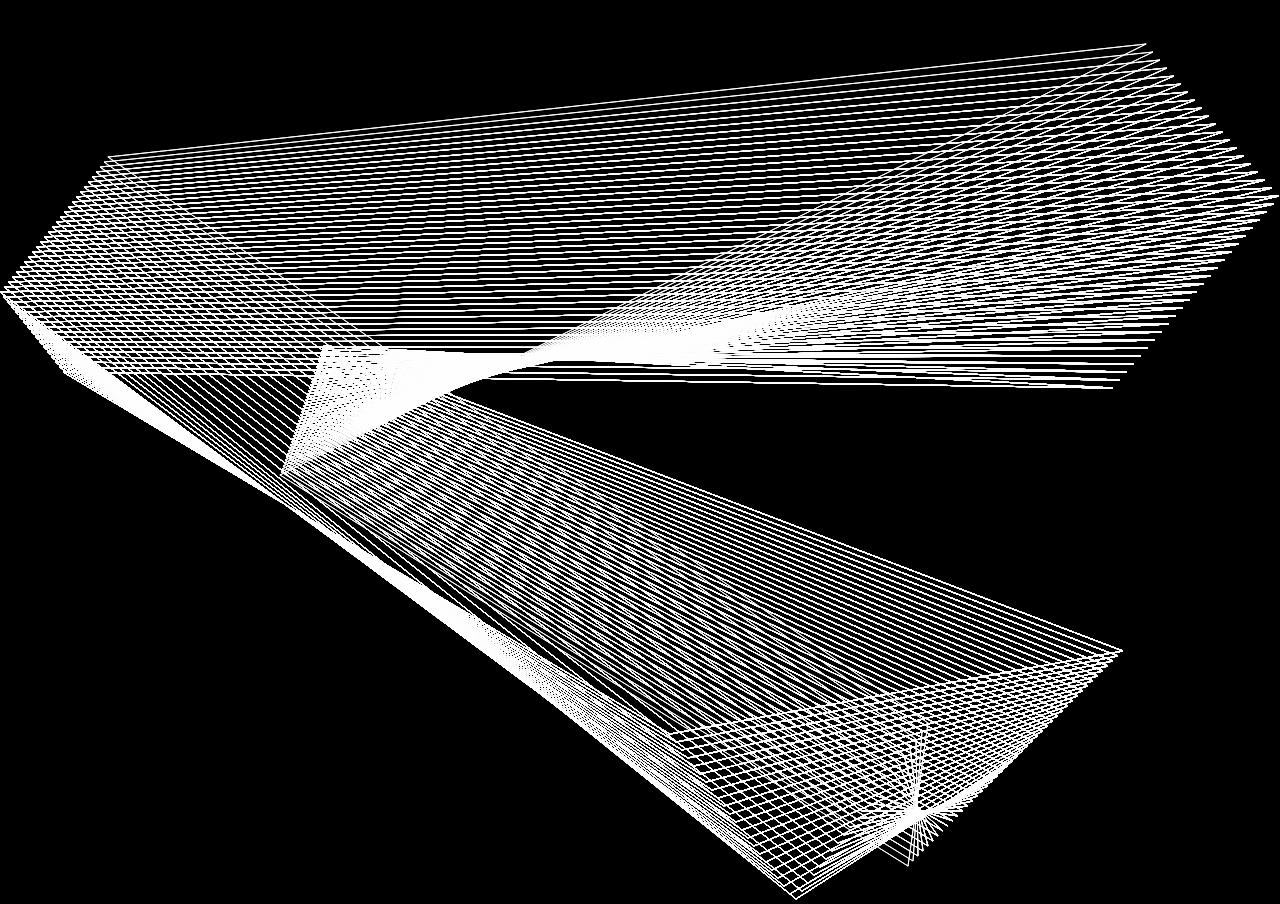
<file: domo/毛毛雨.html>
<!DOCTYPE html>
<html>
<head lang="en">
    <meta charset="UTF-8">
    <meta name="viewport" content="width=device-width, initial-scale=1.0, maximum-scale=1.0, user-scalable=0">
    <meta name="apple-mobile-web-app-capable" content="yes">
    <meta name="apple-mobile-web-app-status-bar-style" content="black">
    <meta name="format-detection" content="telephone=no,email=no">
    <title></title>
    <style>
        *{
            padding: 0;
            margin: 0;
        }
        html,body{
            background:#000;
            overflow: hidden;
        }
        #c1{
            background:#000;
        }
    </style>
    <script>
        function rnd(m,n){
            return parseInt(m+Math.random()*(n-m));
        }

        document.addEventListener('DOMContentLoaded',function(){
            var oC=document.getElementById('c1');
            var gd=oC.getContext('2d');
            //尾巴条数
            var len=50;

            var oldArr=[];
            var N=5;
            var pW=1;
            var pH=1;
            var oPaint=[];
            var winW=document.documentElement.clientWidth;
            var winH=document.documentElement.clientHeight;
            oC.width=winW;
            oC.height=winH;
            for(var i=0;i<N;i++){
                oPaint[i]={
                    iSpeedX:rnd(-10,10),
                    iSpeedY:rnd(-10,10),
                    x:rnd(0,oC.width),
                    y:rnd(0,oC.height)
                }
            }

            function drawP(p){
                gd.fillStyle='#fff';
                gd.fillRect(p.x-pW/2,p.y-pH/2,pW,pH);
            }

            setInterval(function(){
                gd.clearRect(0,0,oC.width,oC.height);
                for(var i=0;i<oPaint.length;i++){
                    //坐标随速度改变
                    oPaint[i].x+=oPaint[i].iSpeedX;
                    oPaint[i].y+=oPaint[i].iSpeedY;
                    //画点
                    drawP(oPaint[i]);

                    if(oPaint[i].x<0){
                        oPaint[i].x=0;
                        oPaint[i].iSpeedX*=-1;
                    }
                    if(oPaint[i].y<0){
                        oPaint[i].y=0;
                        oPaint[i].iSpeedY*=-1;
                    }
                    if(oPaint[i].x>(oC.width-pW)){
                        oPaint[i].x=(oC.width-pW);
                        oPaint[i].iSpeedX*=-1;
                    }
                    if(oPaint[i].y>(oC.height-pH)){
                        oPaint[i].y=(oC.height-pH);
                        oPaint[i].iSpeedY*=-1;
                    }
                }
                //连线
                gd.beginPath();
                gd.moveTo(oPaint[0].x,oPaint[0].y);
                for(var i=1;i<oPaint.length;i++){
                    gd.lineTo(oPaint[i].x,oPaint[i].y);
                }
                //循环外闭合 描线
                gd.closePath();
                gd.strokeStyle='#fff';
                gd.stroke();

                //❀尾巴
                var arr=[];
                for(var i=0;i<oPaint.length;i++){
                    arr.push(oPaint[i]);
                    arr[i]={
                        x:oPaint[i].x,
                        y:oPaint[i].y
                    }
                }
//                console.log(arr);
                oldArr.push(arr);
                if(oldArr.length==len){
                    oldArr.shift();
                }
                console.log(oldArr);
                gd.beginPath();
                for(var i=0;i<oldArr.length;i++){
                    gd.moveTo(oldArr[i][0].x,oldArr[i][0].y);
                    for(var j=1;j<oldArr[i].length;j++){
                        gd.lineTo(oldArr[i][j].x,oldArr[i][j].y);
                    }
                    gd.closePath();
                    gd.stroke();
                }
            },16);
        },false)
    </script>
</head>
<body>
<canvas id="c1" ></canvas>
</body>
</html>
</file>
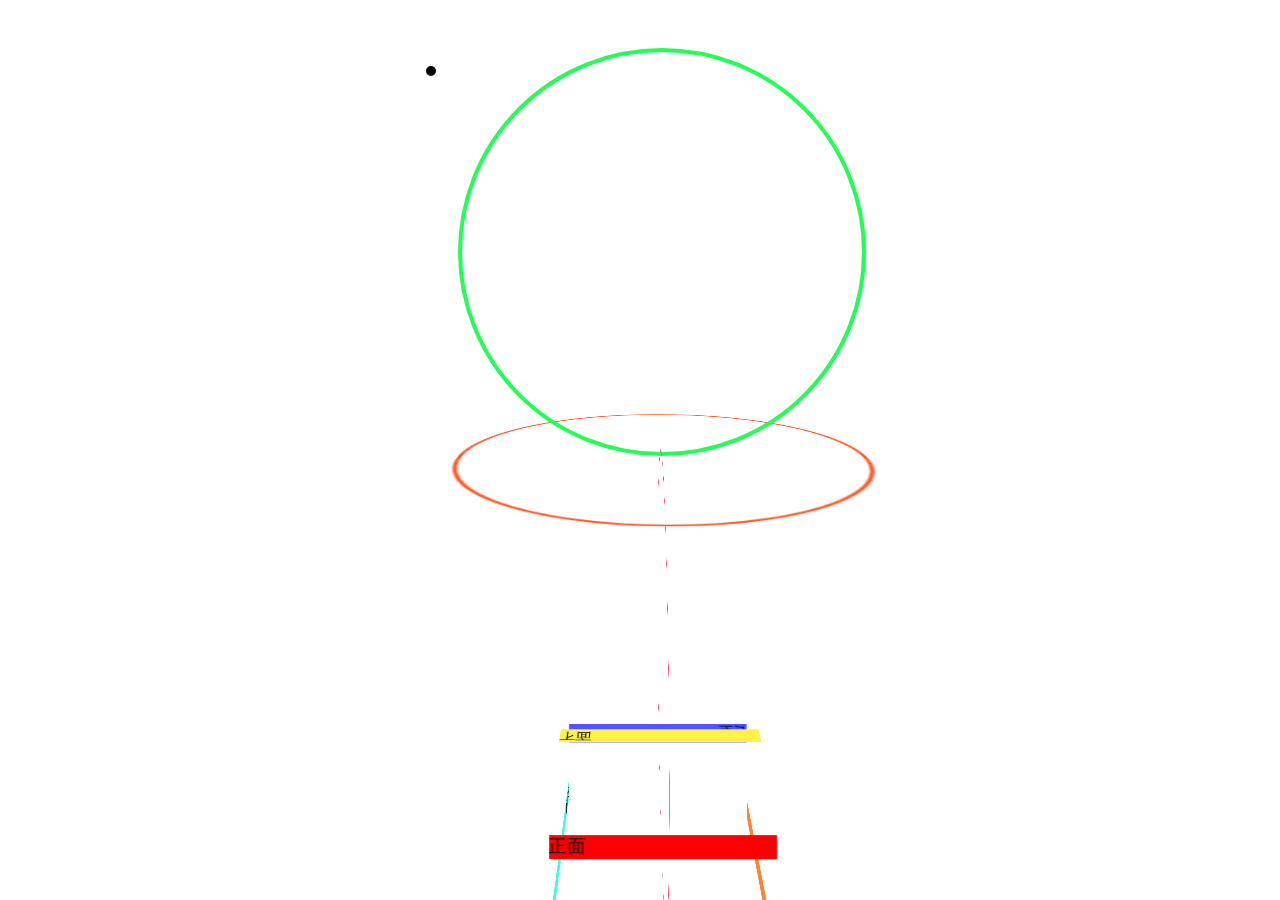
<file: domo/立方体2.html>
<!DOCTYPE html>
<html>
<head lang="en">
    <meta charset="UTF-8">
    <title></title>
    <style>
        #box{
            width:200px; height:200px; margin:150px auto;
            transform-style:preserve-3d; position:relative;
            transform:perspective(800px) rotateX(0deg) rotateY(0deg);
            transition:1s all ease;
            animation:3s move linear infinite;
        }
        #box div{
            width:100%; height:100%;
            border-radius: 50%;
            font-size:50px; text-align: center;
            line-height:200px; color:#fff; position:absolute;
            top:0; left:0;
        }
        #box .front{
             background:red;
             transform:translateZ(100px);
         }
        #box .roll_1{
            width:100%;
            height:100%;
            border-radius:50%;
            border:2px solid #22ff54;
            background:rgba(0,0,0,0);
            transform:scale(2);
        }
        #box .back{
            background: #5153ff;
            transform:translateZ(-100px) scale(-1,1);
        }
        #box .up{
            background: #78ff4c;
            transform:translateY(100px) rotateX(90deg);
        }
        #box .roll_2{
            width:100%;
            height:100%;
            border-radius:50%;
            border:2px solid #ff5522;
            background:rgba(0,0,0,0);
            transform: rotateX(90deg) scale(2);
        }
        #box .down{
            background: #fff149;
            transform:translateY(-100px) rotateX(-90deg);
        }
        #box .left{
            background: #39ffdd;
            transform:translateX(-100px) rotateY(-90deg);
        }
        #box .roll_3{
            width:100%;
            height:100%;
            border-radius:50%;
            border:2px solid #ff486a;
            background:rgba(0,0,0,0);
            transform: rotateY(90deg) scale(2);
        }
        #box .right{
            background: #ff832e;
            transform:translateX(100px) rotateY(90deg);
        }
        @keyframes move{

            0%{
                transform:perspective(800px) rotateX(0deg)  rotateY(0deg);
            }

            25%{
                transform:perspective(800px) rotateX(90deg)  rotateY(90deg);
            }

            50%{
                transform:perspective(800px) rotateX(180deg)  rotateY(180deg);
            }

            75%{
                transform:perspective(800px) rotateX(270deg)  rotateY(270deg);
            }

            100%{
                transform:perspective(800px) rotateX(360deg)  rotateY(360deg);
            }
        }
    </style>
</head>
<body>
    <ul id="box">
        <li class="roll_1"></li>
        <li class="roll_2"></li>
        <li class="roll_3"></li>

        <li class="front">正面</li>
        <li class="back">反面</li>
        <li class="up">上面</li>
        <li class="down">下面</li>
        <li class="left">左面</li>
        <li class="right">右面</li>
    </ul>
</body>
</html>
</file>
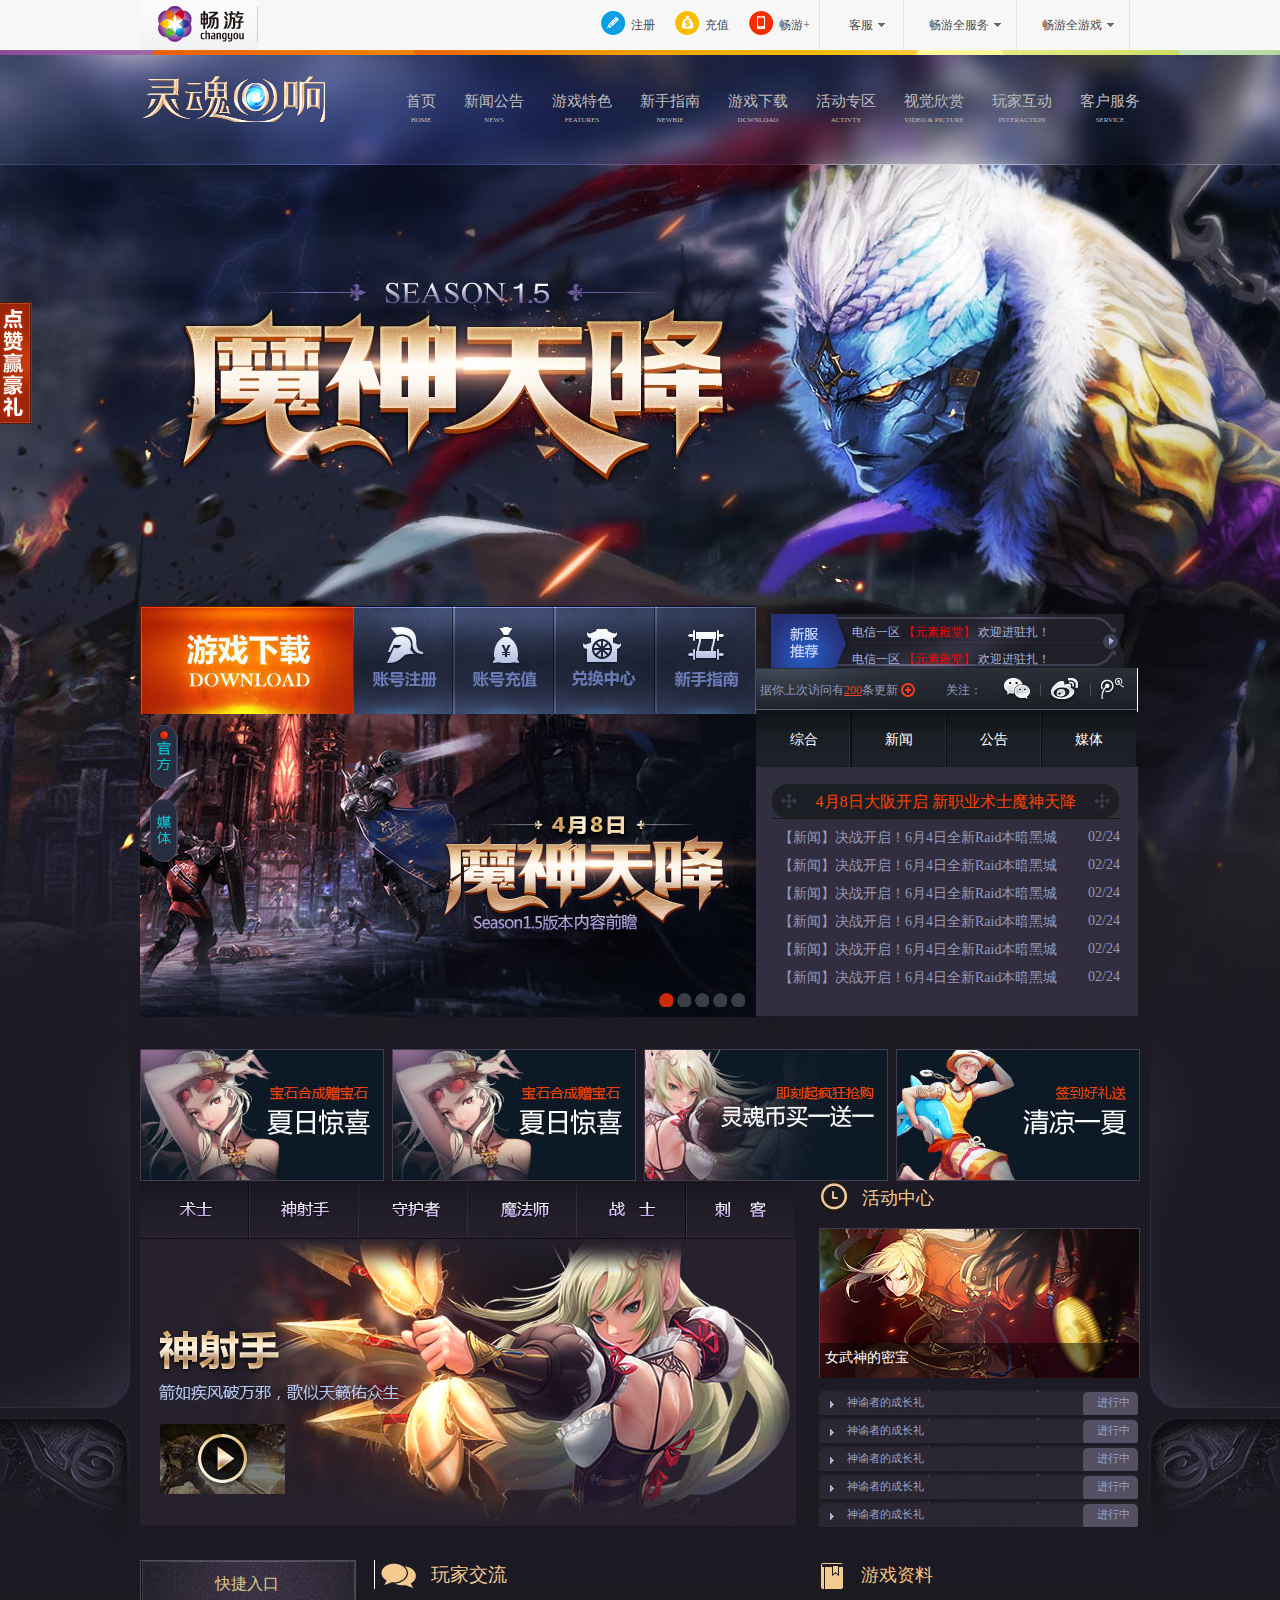
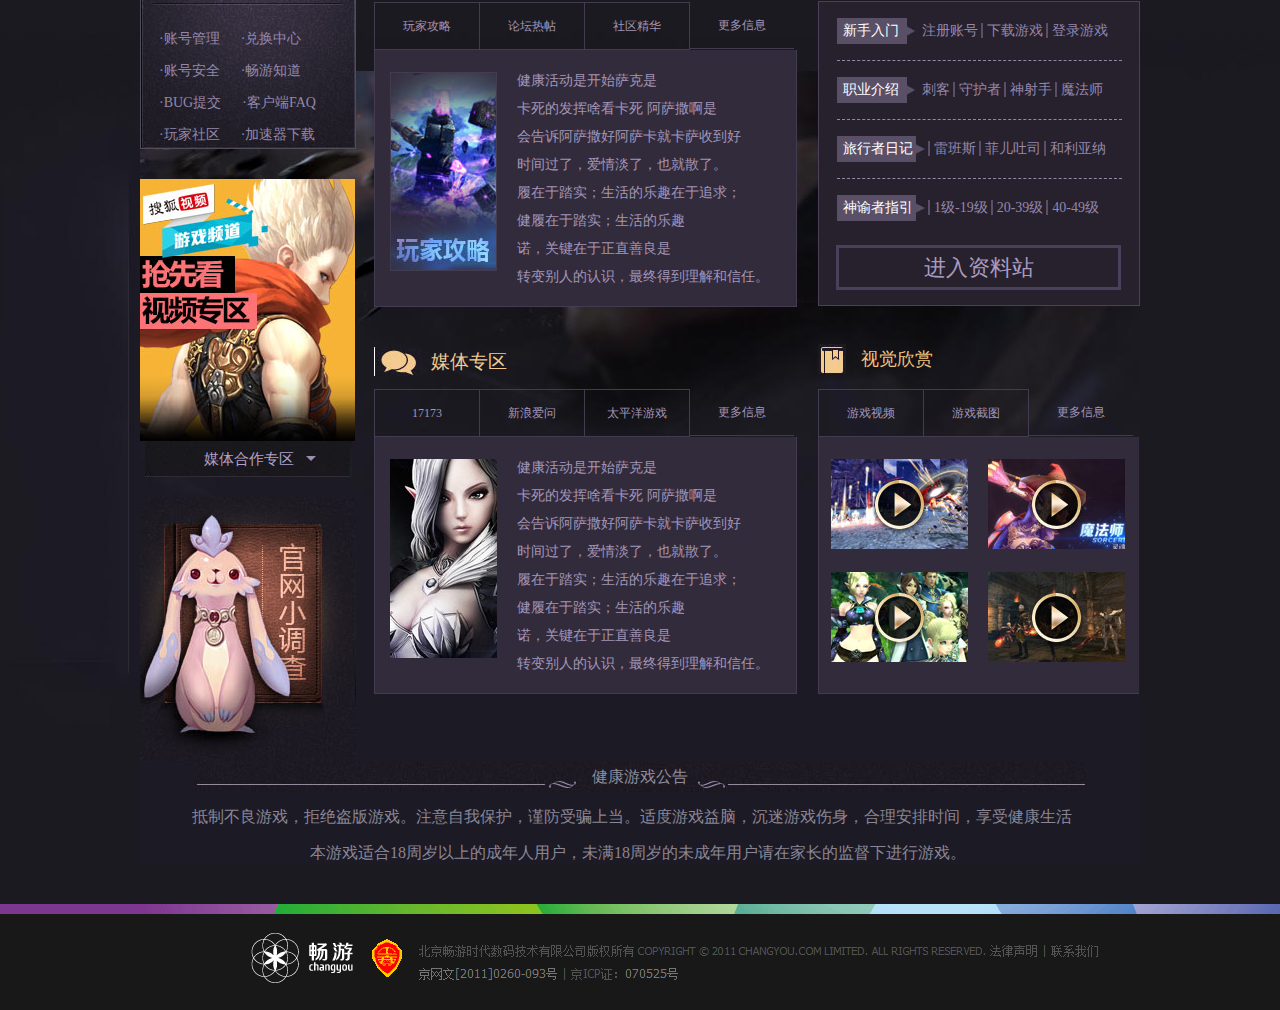
<file: Echo/Echo.html>
<!doctype html>
<html>
<head>
<meta charset="utf-8">
<title>无标题文档</title>
<link href="css/base.css" rel="stylesheet"/>
<link href="css/index.css" rel="stylesheet"/>

</head>

<body>	<div class="header">
		<div class="head w clearfix">
        	<h1>
            	<a href="#">畅游</a>
            </h1>
            <ul class="ls fr clearfix">
            	<li class="ls1 fr clearfix"><a href="#">畅游全游戏</a>
                	<span class="sp fl"></span>
                </li>
                <li class="ls1 fr clearfix"><a href="#">畅游全服务</a>
                	<span class="sp fl"></span>
                </li>
                <li class="ls2 fr clearfix"><a href="#">客服</a>
                	<span class="sp fl"></span>
                </li>
                <li class="ls3 fr"><span class="sp1 fl"></span><a href="#">畅游+</a></li>
                <li class="ls4 fr"><span class="sp2 fl"></span><a href="#">充值</a></li>
                <li class="ls5 fr"><span class="sp3 fl"></span><a href="#">注册</a></li>
            </ul>
        </div>
	</div>
    	<img src="img/ff.png" />
     <div class="all">   
        <div class="mo w">
        	<img src="img/header_main.jpg" />
            <h1 class="sm"><a href="#">灵魂回响</a></h1>
            <ul class="uu clearfix">
            	<li>
                 	<h2><a href="#">首页</a></h2>
                    <p> <a href="#">HOME</a></p>
                </li>
                <li>
                	<h2><a href="#">新闻公告</a></h2>
                   <p> <a href="#">NEWS</a></p>
                </li>
                <li>
                	<h2><a href="#">游戏特色</a></h2>
                   <p><a href="#">FEATURES</a>
                   </p>
                </li>
                <li>
                	<h2><a href="#">新手指南</a></h2>
                   <p><a href="#">NEWBIE</a></p>
                </li>
                <li>
                	<h2><a href="#">游戏下载</a></h2>
                   <p><a href="#">DCWNLOAO</a></p>
                </li>
                
                <li>
                	<h2><a href="#">活动专区</a></h2>
                   <p> <a href="#">ACTIVTY</a></p>
                </li>
                <li>
                	<h2><a href="#">视觉欣赏</a></h2>
                   <p><a href="#">VIDEO & PICTURE</a>
                   </p>
                </li>
                <li>
                	<h2><a href="#">玩家互动</a></h2>
                   <p><a href="#">INTERACTION</a></p>
                </li>
                <li class="zl">
                	<h2><a href="#">客户服务</a></h2>
                   <p><a href="#">SERVICE</a></p>
                </li>
            </ul>
        
        </div>
      <div class="box-1 w">  
       <div class="box w clearfix"> 
        <div class="yxf fl">
        <div class="yx clearfix">
        	<a href="#" class="yx1 fl"></a>
            <a href="#" class="yx2 fl"></a>
            <a href="#" class="yx3 fl"></a>
            <a href="#" class="yx4 fl"></a>
            <a href="#" class="yx5 fl"></a>
        </div>
           <img src="img/main_a1 (1).jpg"/>
           <i class="i1"></i>
           <i class="i2"></i>
           <i class="i3"></i>
           <i class="i4"></i>
            <i class="i5"></i>
            <i class="i6"></i>
            <i class="i7"></i>
      </div> 
      	<div class="xz fl">
        	<div class="xin">
            	<p class="xin-1">
                	<a href="#">电信一区</a>
                    <a href="#" class="x1">【元素殿堂】</a>
                    <a href="#">欢迎进驻扎！</a>
                </p>
                <p class="xin-2">
                	<a href="#">电信一区</a>
                    <a href="#" class="x1">【元素殿堂】</a>
                    <a href="#">欢迎进驻扎！</a>
                </p>
            </div>
            <div class="ju clearfix">
            	<a href="#" class="j1 fl">据你上次访问有<span class="j2">200</span>条更新</a>
                <span class="j4 fl"></span>
                <a href="#" class="j5 fl">关注：</a>
            </div>
            <div class="zh clearfix">
            <a href="#" class="zh1 fl">综合</a>
            <a href="#" class="zh2 fl">新闻</a>
            <a href="#" class="zh3 fl">公告</a>
            <a href="#" class="zh4 fl">媒体</a>
            </div>
            <ul class="ftf">
            	<li class="ft"><a href="#">4月8日大阪开启 新职业术士魔神天降</a></li>
                <li class="ft1 clearfix">
                	<a href="#" class="ft2 fl">【新闻】决战开启！6月4日全新Raid本暗黑城</a>
                    <a href="#" class="ft3 fr">02/24</a>
                </li>
                  <li class="ft4 clearfix">
                	<a href="#" class="ft2 fl">【新闻】决战开启！6月4日全新Raid本暗黑城</a>
                    <a href="#" class="ft3 fr">02/24</a>
                </li> 
                  <li class="ft4 clearfix">
                	<a href="#" class="ft2 fl">【新闻】决战开启！6月4日全新Raid本暗黑城</a>
                    <a href="#" class="ft3 fr">02/24</a>
                </li>
                  <li class="ft4 clearfix">
                	<a href="#" class="ft2 fl">【新闻】决战开启！6月4日全新Raid本暗黑城</a>
                    <a href="#" class="ft3 fr">02/24</a>
                </li>
                  <li class="ft4 clearfix">
                	<a href="#" class="ft2 fl">【新闻】决战开启！6月4日全新Raid本暗黑城</a>
                    <a href="#" class="ft3 fr">02/24</a>
                </li>
                 <li class="ft4 clearfix">
                	<a href="#" class="ft2 fl">【新闻】决战开启！6月4日全新Raid本暗黑城</a>
                    <a href="#" class="ft3 fr">02/24</a>
                </li>
            </ul>
           </div> 
        </div>
        	<div class="img w clearfix">
            	<img src="img/df.png"  class="img-1 fl"/>
                <img src="img/df.png" class="img-2 fl" />
                <img src="img/h.png"  class="img-3 fl"/>
                <img src="img/gug.png" class="img-4 fl" />
            </div>
            <div class="father clearfix"> 
           <div class="left fl"> 
            <div class="ro  clearfix">
            	<a href="#" class="ro1 fl"></a>
                <a href="#" class="ro2 fl"></a>
                <a href="#" class="ro3 fl"></a>
                <a href="#" class="ro4 fl"></a>
                <a href="#" class="ro5 fl"></a>
                 <a href="#" class="ro6 fl"></a>
            </div>
            <a href="#"><img src="img/shenshe.jpg" /></a>
          </div>
          <div class="right fr">  
            <h2 class="ti clearfix">
            <i class="tia fl"></i>
            <a href="#" class="tib fl">活动中心</a></h2>
            <div class="nv">
            	<img src="img/1.jpg" />
                <span class="spa"></span>
                <span class="spa1">女武神的密宝</span>
            </div>
            <ul>
            	<li class="ah-r clearfix">
                	<a href="#" class="ah1 fl">神谕者的成长礼</a>
                    <a href="#" class="ah2 fr">进行中</a>
                </li>
                <li class="ah-r clearfix"><a href="#" class="ah1 fl">神谕者的成长礼</a>
                    <a href="#" class="ah2 fr">进行中</a></li>
                <li class="ah-r clearfix"><a href="#" class="ah1 fl">神谕者的成长礼</a>
                    <a href="#" class="ah2 fr">进行中</a></li>
                <li class="ah-r clearfix"><a href="#" class="ah1 fl">神谕者的成长礼</a>
                    <a href="#" class="ah2 fr">进行中</a></li>
                <li class="ah-r clearfix"><a href="#" class="ah1 fl">神谕者的成长礼</a>
                    <a href="#" class="ah2 fr">进行中</a></li>
            </ul>
          </div>  
        </div>
      <div class="fir clearfix">   
       <div class="one fl">
        <div class="in">
        <a href="#" class="inl">快捷入口</a>
        <ul class="ull">
        	<li>
            	<a href="#" class="ina">·账号管理</a>
                <a href="#">·兑换中心</a>
            </li>
            <li>
            	<a href="#" class="ina">·账号安全</a>
                <a href="#">·畅游知道</a>
            </li>
             <li>
            	<a href="#" class="ina">·BUG提交</a>
                <a href="#">·客户端FAQ</a>
            </li>
            <li>
            	<a href="#" class="ina">·玩家社区</a>
                <a href="#">·加速器下载</a>
            </li>
        </ul>
        </div>
       <a href="#"><img src="img/hfdk.png" /></a>
          <div class="mei">媒体合作专区</div>
     <a href="#"><img src="img/hsdh.png" class="tt"/></a>  
       </div>
       <div class="two fl">   
          <h3 class="wj clearfix">
          	<span class="wj1 fl"></span>
            <a href="#" class="wj2 fl">玩家交流</a>
          </h3>
         <div class="ha clearfix">
         	<a href="#" class="ha1 fl">玩家攻略</a>
            <a href="#" class="ha2 fl">论坛热帖</a>
            <a href="#" class="ha3 fl">社区精华</a>
            <a href="#" class="ha4 fl">更多信息</a>
         </div>  
            <div class="dv clearfix">
            	<img src="img/sidhf.png" class="sf fl" />
                <ul class="jk fl">
                	<li>健康活动是开始萨克是</li>
                    <li>卡死的发挥啥看卡死 阿萨撒啊是</li>
                    <li>会告诉阿萨撒好阿萨卡就卡萨收到好</li>
                    <li>时间过了，爱情淡了，也就散了。</li>
                    <li>履在于踏实；生活的乐趣在于追求；</li>
                    <li>健履在于踏实；生活的乐趣</li>
                    <li>诺，关键在于正直善良是</li>
                    <li>转变别人的认识，最终得到理解和信任。
</li>
                </ul>
            </div>
            
            <h3 class="wj clearfix">
          	<span class="wj1 fl"></span>
            <a href="#" class="wj2 fl">媒体专区</a>
          </h3>
         <div class="ha clearfix">
         	<a href="#" class="ha1 fl">17173</a>
            <a href="#" class="ha2 fl">新浪爱问</a>
            <a href="#" class="ha3 fl">太平洋游戏</a>
            <a href="#" class="ha4 fl">更多信息</a>
         </div>  
            
                <div class="dv clearfix">
            	<img src="img/1031.jpg" class="sf fl" />
                <ul class="jk fl">
                	<li>健康活动是开始萨克是</li>
                    <li>卡死的发挥啥看卡死 阿萨撒啊是</li>
                    <li>会告诉阿萨撒好阿萨卡就卡萨收到好</li>
                    <li>时间过了，爱情淡了，也就散了。</li>
                    <li>履在于踏实；生活的乐趣在于追求；</li>
                    <li>健履在于踏实；生活的乐趣</li>
                    <li>诺，关键在于正直善良是</li>
                    <li>转变别人的认识，最终得到理解和信任。
</li>
                </ul>
            </div>
         </div>
       
         <div class="three fr">
         <h4 class="data clearfix">
         	<span class="data-1 fl"></span>
            <a href="#" class="data-2 fl">游戏资料</a>
         </h4>
         <div class="dtf">
         <ul class="dt">
         	<li class="dt1">
            <a href="#" class="dta">新手入门</a>
             <a href="#">注册账号</a>
              <a href="#" class="dta-1">下载游戏</a>
               <a href="#" class="dta-1">登录游戏</a>
            </li>
            <li class="dt1">
            <a href="#" class="dta">职业介绍</a>
             <a href="#">刺客</a>
              <a href="#" class="dta-1">守护者</a>
               <a href="#" class="dta-1">神射手</a>
               <a href="#" class="dta-1">魔法师</a>
            </li>
            <li class="dt2">
            <a href="#" class="dtb">旅行者日记</a>
             <a href="#"  class="dta-1">雷班斯</a>
              <a href="#"  class="dta-1">菲儿吐司</a>
               <a href="#"  class="dta-1">和利亚纳</a>
            </li>
            <li class="dt3">
            <a href="#" class="dtb">神谕者指引</a>
             <a href="#" class="dta-1">1级-19级</a>
              <a href="#" class="dta-1">20-39级</a>
               <a href="#" class="dta-1">40-49级</a>
            </li>
            
         </ul>
         <a href="#" class="xl">进入资料站</a>
        </div> 
        <h4 class="data clearfix">
         	<span class="data-1 fl"></span>
            <a href="#" class="data-2 fl">视觉欣赏</a>
         </h4>
         <div class="vdf clearfix">
         <a href="#" class="vd1 fl">游戏视频</a>   
          <a href="#" class="vd2 fl">游戏截图</a> 
           <a href="#" class="vd3 fl">更多信息</a> 
         </div>
         <div class="jt clearfix">
         	
            	<a href="#" class="jt1 fl"><img src="img/01.png" /> </a>
           <a href="#" class="jt2 fl"><img src="img/02.png" /> </a>
           <a href="#" class="jt3 fl"><img src="img/03.png" /> </a>
           <a href="#" class="jt4 fl"><img src="img/04.png" /> </a>
           
         </div> 
         </div>
         </div> 
         <div class="foot">
         	健康游戏公告
         </div>
         	<p class="p1">抵制不良游戏，拒绝盗版游戏。注意自我保护，谨防受骗上当。适度游戏益脑，沉迷游戏伤身，合理安排时间，享受健康生活</p>
            <p class="p2">本游戏适合18周岁以上的成年人用户，未满18周岁的未成年用户请在家长的监督下进行游戏。</p>
        
       
             
      </div>
       <img src="img/888.png"  class="foot1"/> 
         <img src="img/999.png" />
    </div>  
    <span class="foot2"></span>
    
</body>
</html>
</file>
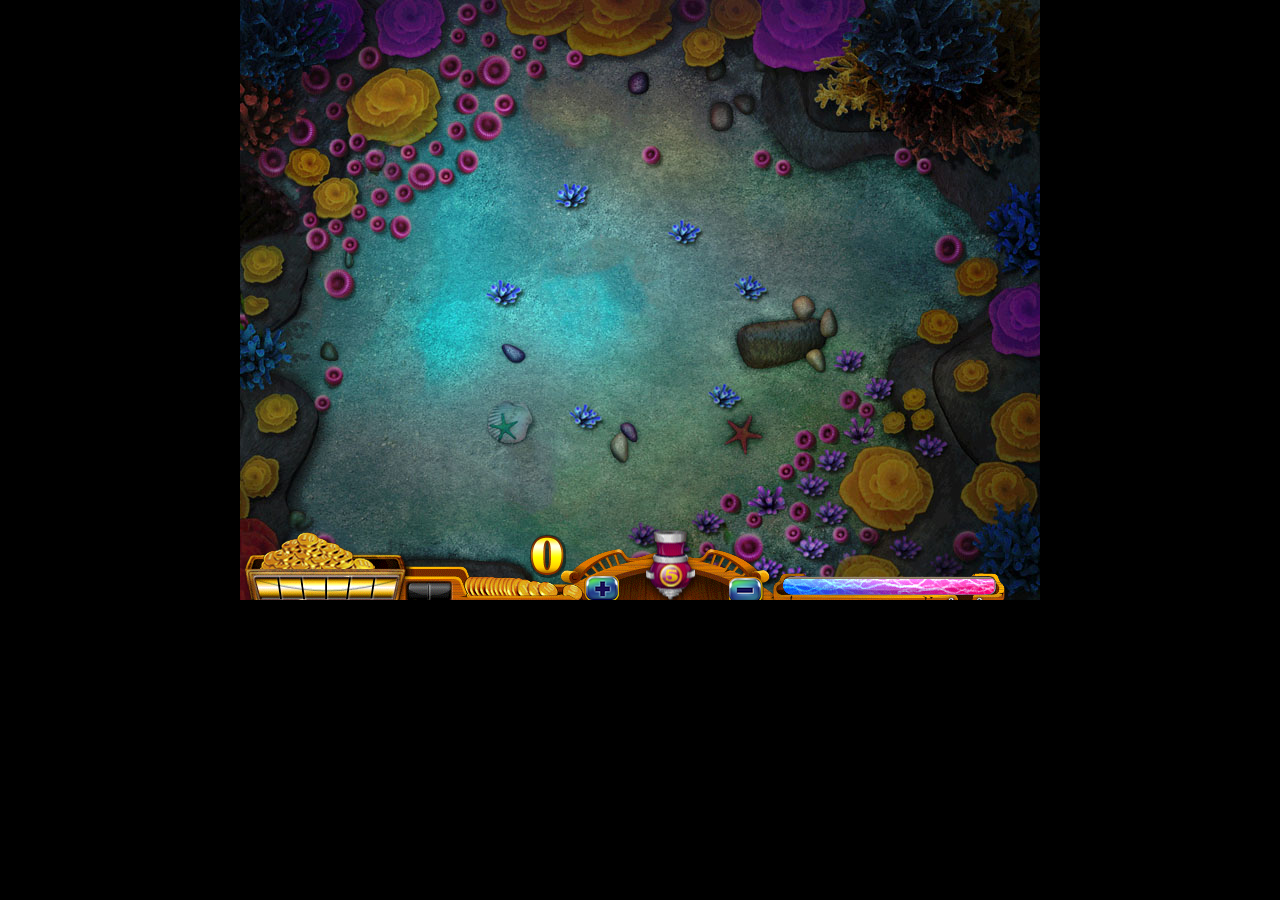
<file: fish/fish.html>
<!DOCTYPE html>
<html lang="en">
<head>
    <meta charset="UTF-8">
    <title>Title</title>
    <meta name="viewport" content="width=device-width, initial-scale=1.0, maximum-scale=1.0, user-scalable=0">
    <meta name="apple-mobile-web-app-capable" content="yes">
    <meta name="apple-mobile-web-app-status-bar-style" content="black">
    <meta name="format-detection" content="telephone=no,email=no">
    <style>
        *{
            margin:0; padding:0;
        }
        body{
            background:#000;text-align: center;
        }
        canvas{
            background:url("img/game_bg_2_hd.jpg");
        }
    </style>
    <script src="js/all.js"></script>
    
    <script>
        document.addEventListener('DOMContentLoaded',function(){
            var oC=document.getElementById('c1');
            var gd=oC.getContext('2d');
            var oImg=new Image();
            var out=50;
            var direction=[out,-out];
            var rule=0.05;
            var cnType=5;
            loadImage(resource,function(){
                var arrBullet=[];
                var arrFish=[];
                var arrCoin=[];
                var arrDieFish=[];
                var arrWeb=[];
                var cn=new Cannon(cnType);
                cn.x=431;
                cn.y=570;
                cn.rotate=0;
                setInterval(function(){
                    gd.clearRect(0,0,oC.width,oC.height);
                    gd.drawImage(json['bottom'],
                            0,0,765,70,
                            0,532,765,70
                    );
                    for(var i=0; i<arrBullet.length; i++){
                        arrBullet[i].draw(gd);
                    }
                    cn.draw(gd);

                    for(var i=0; i<arrBullet.length; i++){
                        if(arrBullet[i].x<-out||arrBullet[i].x>oC.width+out||arrBullet[i].y<out||arrBullet[i].y>oC.height+out){
                            arrBullet.splice(i,1);
                            i--;
                        }
                    }
                    if(Math.random()<rule){
                        direction.sort(function(){
                            return Math.random()-0.5;
                        });
                        if(direction[0]<0){
                            var fis=new Fish(rnd(1,6));
                            fis.x=-out;
                            fis.y=rnd(0,oC.height-out);
                            fis.rotate=rnd(-45,45);
                            arrFish.push(fis);
                        }else{
                            var fis=new Fish(rnd(1,6));
                            fis.x=oC.width+out;
                            fis.y=rnd(0,oC.height-out);
                            fis.rotate=rnd(135,225);
                            arrFish.push(fis);
                        }
                    }
                    for(var i=0; i<arrFish.length; i++){
                        arrFish[i].draw(gd);
                    }
                    for(var i=0; i<arrFish.length; i++){
                        if(arrFish[i].x<-out||arrFish[i].x>oC.width+out||arrFish[i].y<out||arrFish[i].y>oC.height+out){
                            arrFish.splice(i,1);
                            i--;
                        }
                    }
                    //判断鱼与爆弹 鱼死炮弹毁
                    for(var i=0; i<arrFish.length; i++){
                        for(var j=0; j<arrBullet.length; j++){
                            if(!arrFish[i]){
                                return;
                            }
                            if(arrFish[i].isIn(arrBullet[j].x,arrBullet[j].y)){
                                var x=arrFish[i].x;
                                var y=arrFish[i].y;
                                var type=arrFish[i].type;
                                var rotate=this.rotate;
                                arrFish.splice(i,1);
                                i--;
                                arrBullet.splice(j,1);
                                j--;
                                //生成金币
                                var coin=new Coin(type);
                                coin.x=x;
                                coin.y=y;
                                coin.playSong();
                                arrCoin.push(coin);
                                //生成网
                                var web=new Web(cn.type);
                                web.x=x;
                                web.y=y;
                                arrWeb.push(web);
                                //生成死鱼
                                var dieFis=new DieFish(type);
                                dieFis.x=x;
                                dieFis.y=y;
                                dieFis.rotate=rotate;
                                arrDieFish.push(dieFis);
                                setTimeout(function(){
                                    arrDieFish.shift();
                                },500);
                            };
                        }
                    }
                    //画死鱼
                    for(var i=0; i<arrDieFish.length; i++){
                        arrDieFish[i].draw(gd);
                    }
                    //画网
                    for(var i=0; i<arrWeb.length; i++){
                        arrWeb[i].draw(gd);
                        arrWeb[i].scale+=0.01;
                        if(arrWeb[i].scale>1.2){
                            arrWeb.splice(i,1);
                        }
                    }
                    //画金币
                    for(var i=0; i<arrCoin.length; i++){
                        arrCoin[i].draw(gd);
                    }
                    //画数
                    var str=arrCoin.length+'';
                    for(var i=0; i<str.length; i++){
                        gd.drawImage(json['coinText'],
                                36*str[str.length-1-i],0,36,49,
                                290-40*i,532,36,49
                        );
                    }
                },30);
                oC.addEventListener('click',function(ev){
                    var x=ev.clientX-oC.offsetLeft;
                    var y=ev.clientY-oC.offsetTop;
                    if(x>350&&x<385&&y>570&&y<600){
                        cn.type++;
                        if(cn.type==8){
                            cn.type=7;
                        }
                    }
                    if(x>490&&x<525&&y>570&&y<600){
                        cn.type--;
                        if(cn.type==0){
                            cn.type=1;
                        }
                    }
                    var oA=new Audio();
                    oA.src='snd/cannon.mp3';
                    oA.play();
                    var a=ev.clientX-oC.offsetLeft-cn.x;
                    var b=cn.y-(ev.clientY-oC.offsetTop);
                    var d=90-a2d(Math.atan2(b,a));
                    cn.emitChange();
                    cn.rotate=d;
                    var bu=new Bullet(cn.type);
                    bu.x=437;
                    bu.y=570;
                    bu.rotate=cn.rotate;
                    arrBullet.push(bu);
                },false);
            });
        },false);
    </script>
</head>
<body>
    <canvas id="c1" width="800" height="600"></canvas>
</body>
</html>
</file>
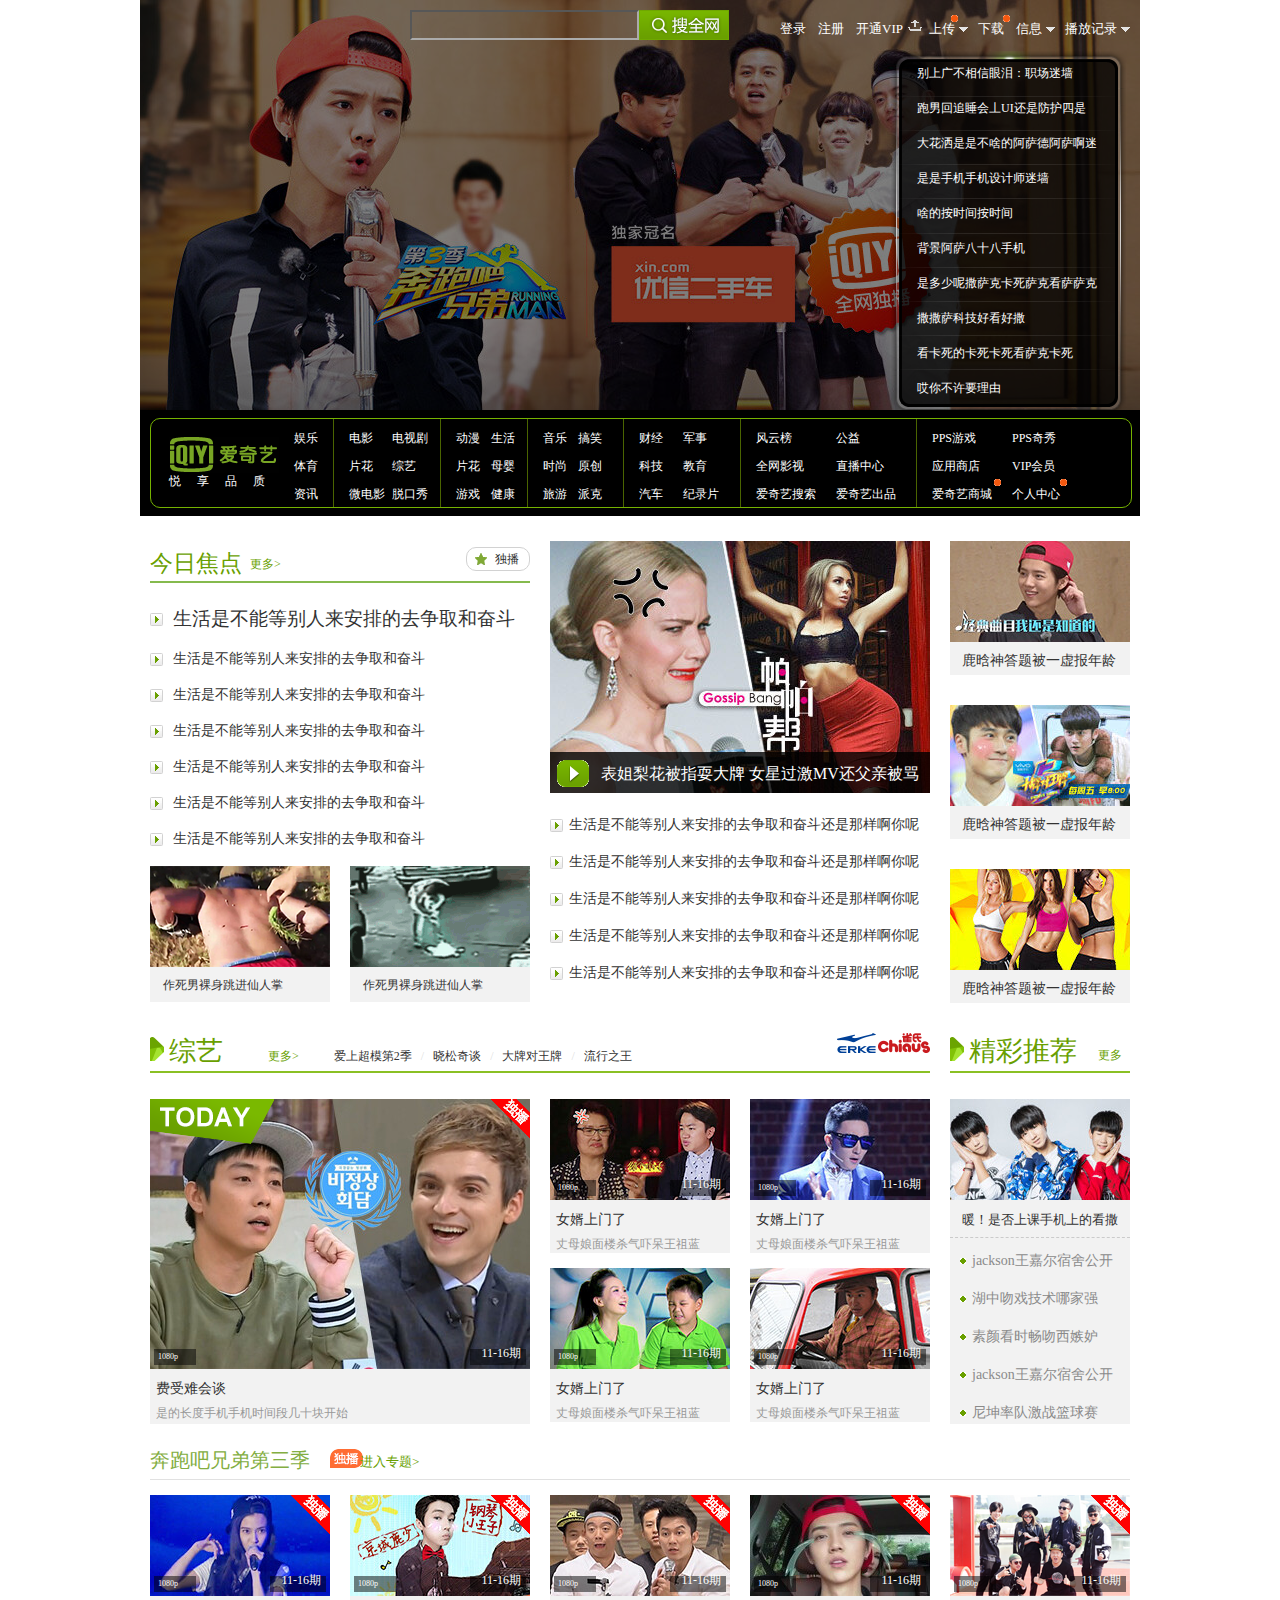
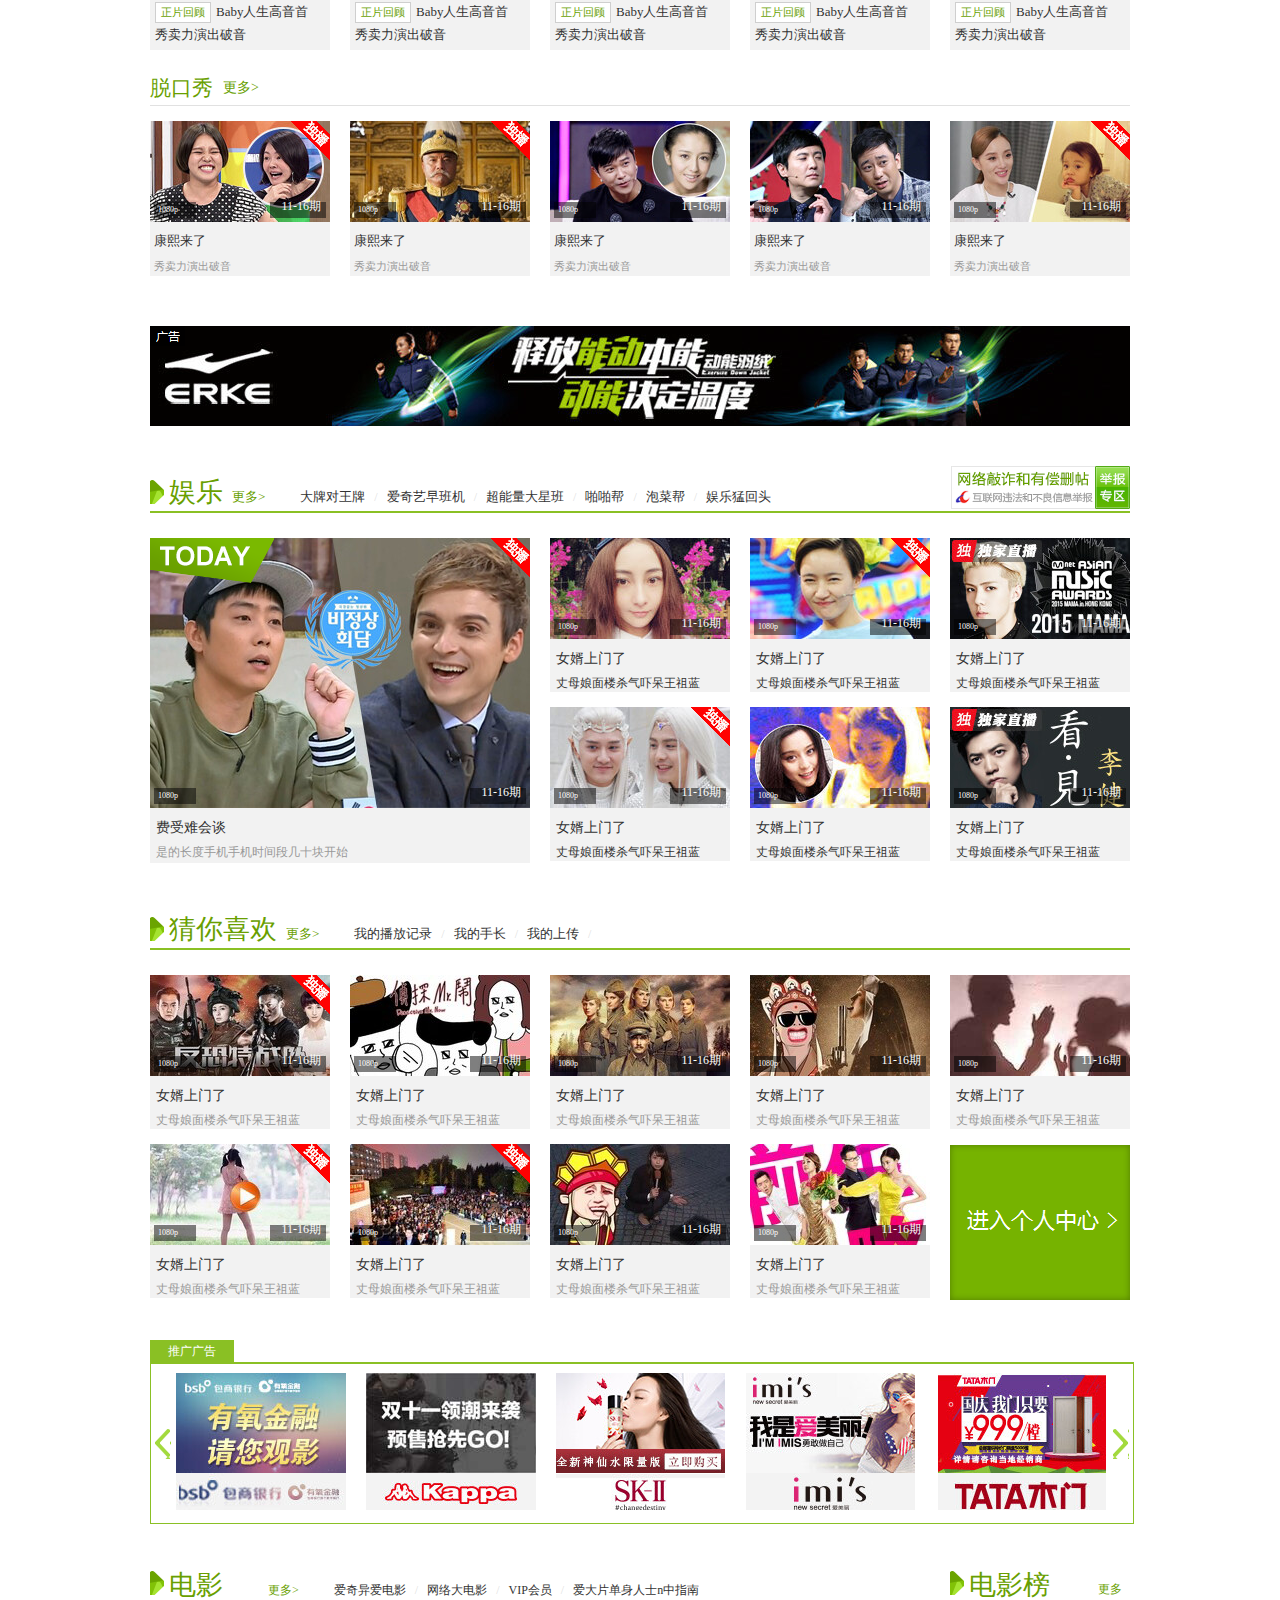
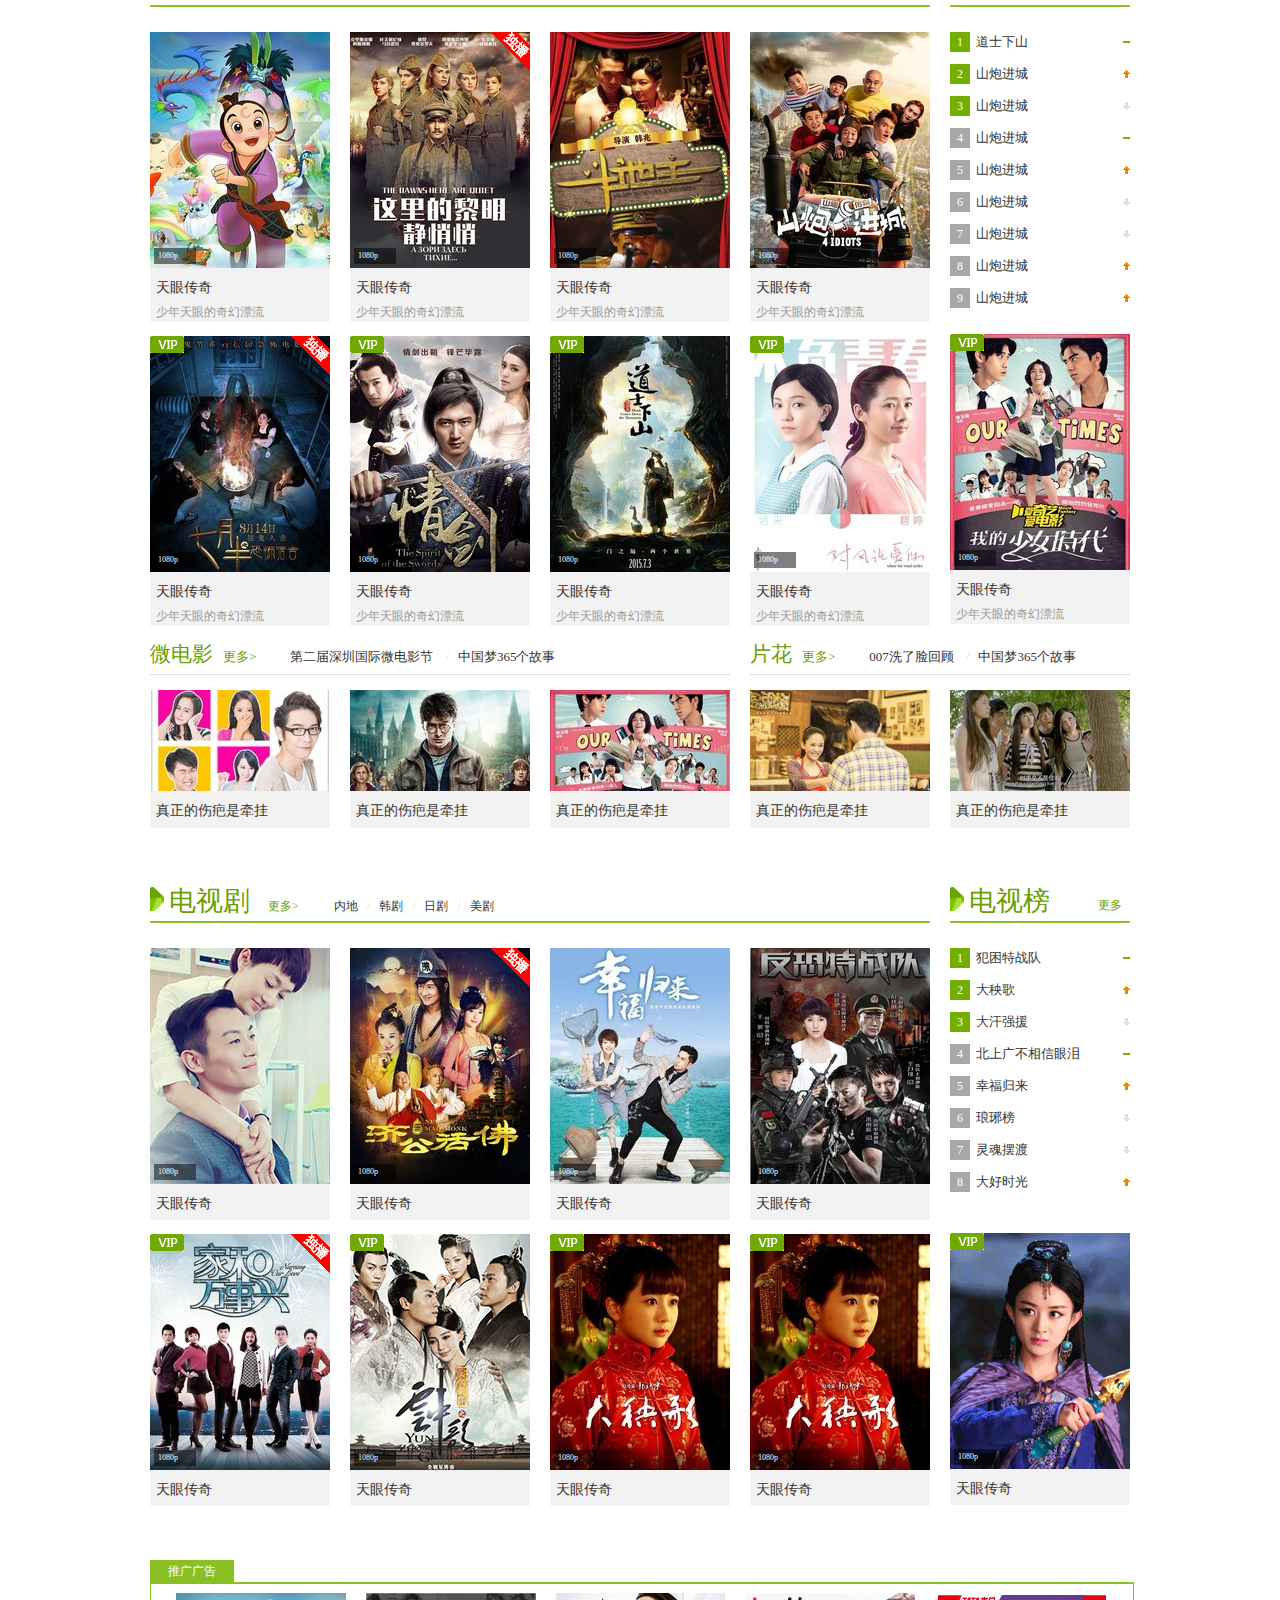
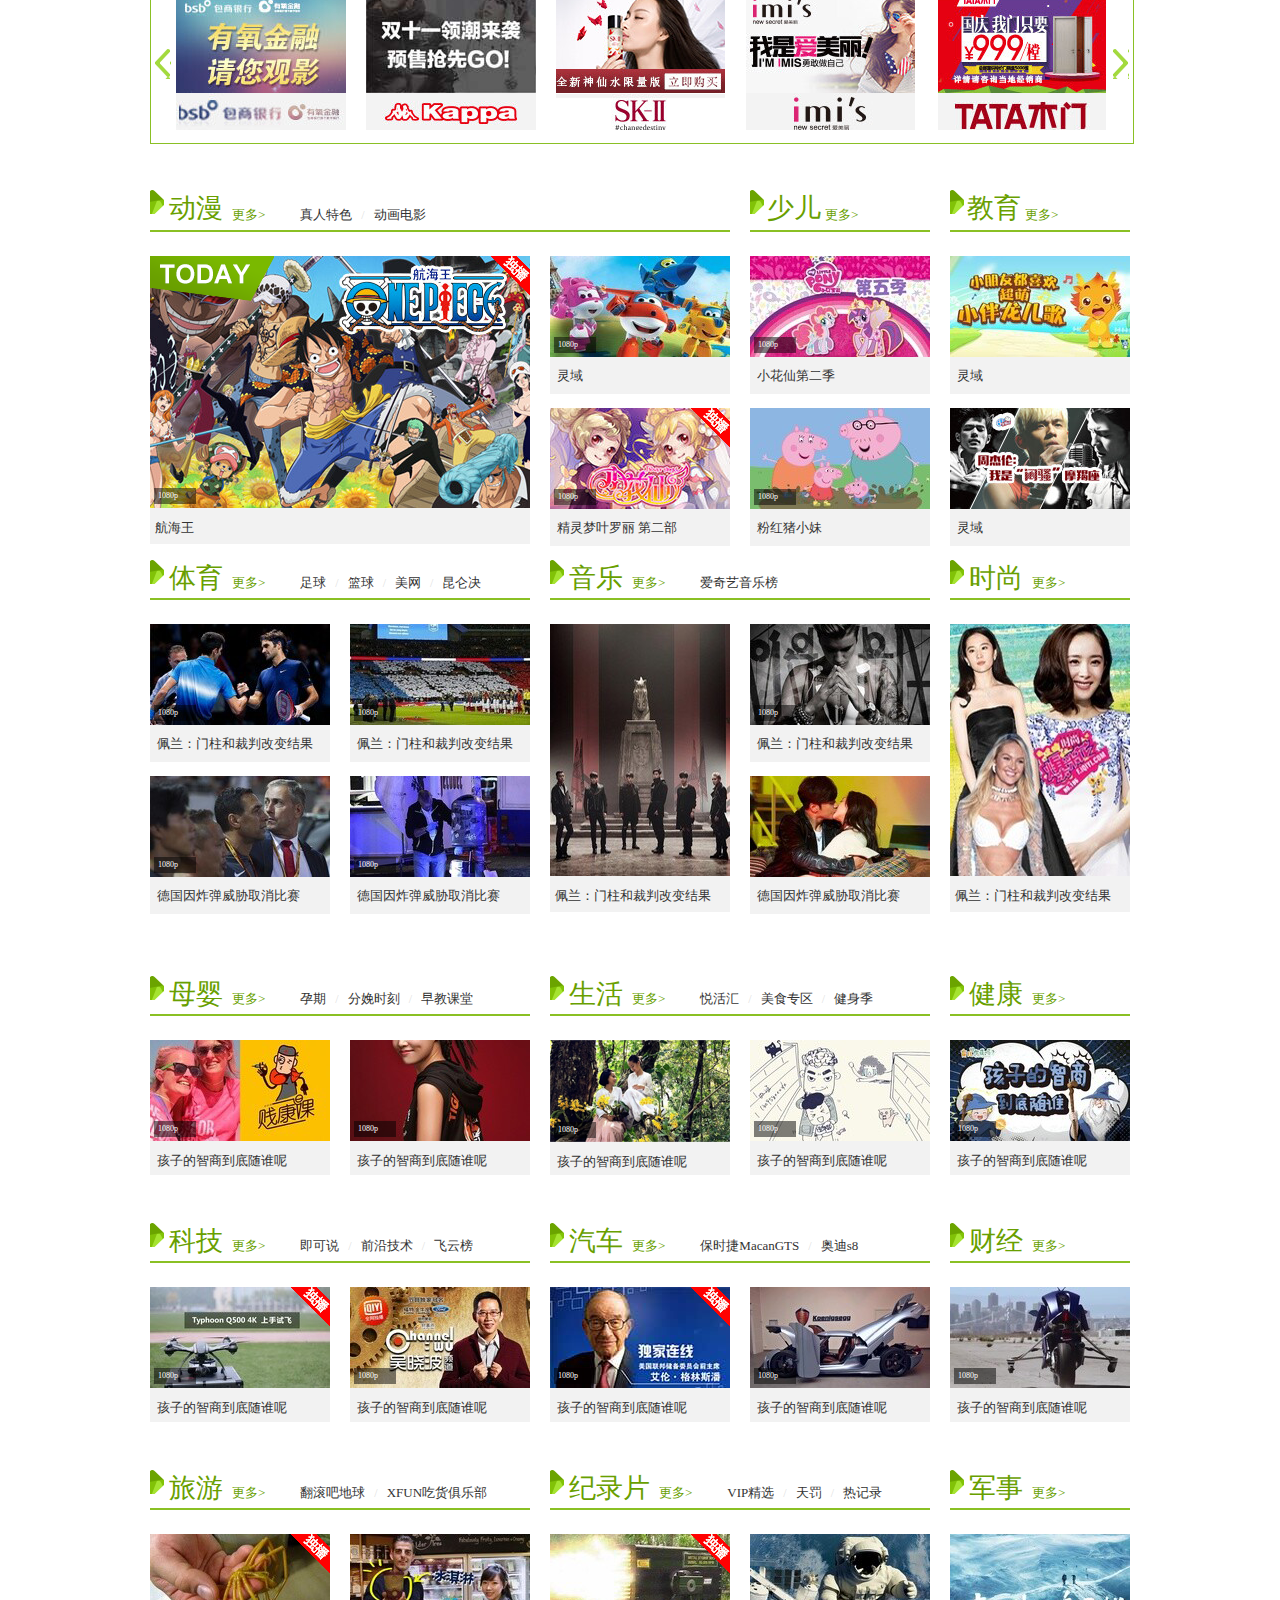
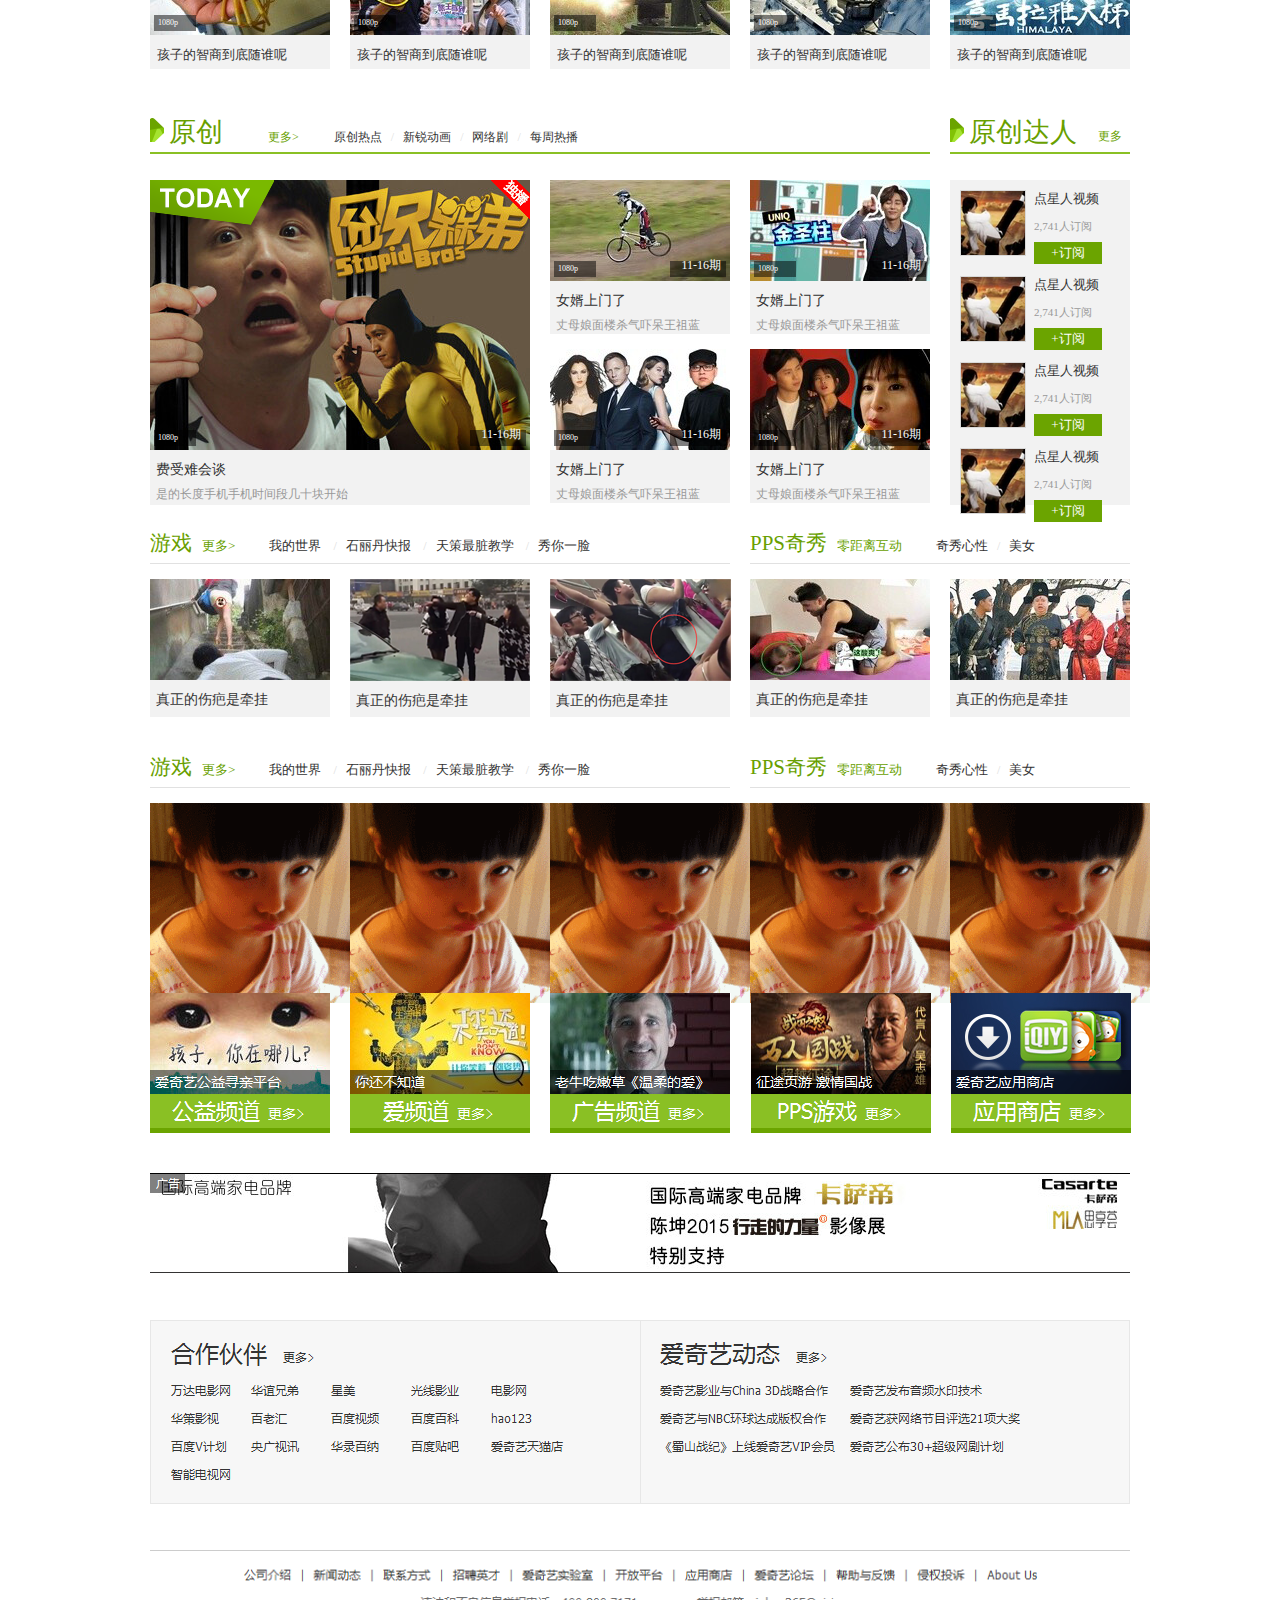
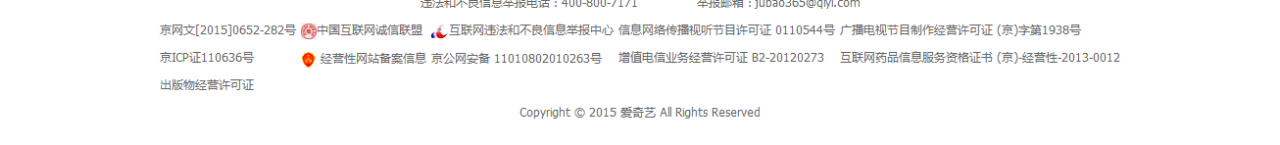
<file: iqy/iqy.html>
<!doctype html>
<html>
<head>
<meta charset="utf-8">
<title>无标题文档</title>
<link href="css/base.css" rel="stylesheet"/>
<link href="css/style.css" rel="stylesheet"/>
	

</head>

<body>
		<div class="header">
        <img src="img/sakf.png" /> 
        <div class="shadow"></div> 
       
        <ul class="list clearfix">
            <li class="list1 fr"><a href="#">播放记录</a></li>
            <li class="list2 fr"><a href="#">信息</a></li>
            <li class="list3 fr"><a href="#">下载</a></li>
            <li class="list4 fr"><a href="#">上传</a></li>
            <li class="list5 fr"><a href="#">开通VIP</a></li>
            <li class="list6 fr"><a href="#">注册</a></li>
            <li class="list7 fr"><a href="#">登录</a></li>
        </ul>
        <div class="sous clearfix">
            <input type="text" name="username" value="" class="inp" />
            <a href="#" class="sou fl">
            <img src="img/l565.png" />
            </a>
        </div>
            <i class="i1"></i>  
            <i class="i2"></i>
            <i class="i3"></i>
            <img src="img/site-focuslist_bg.png"  class="sd1"/>
        <ul class=tva>
        
            <li>别上广不相信眼泪：职场迷墙</li>
            <li>跑男回追睡会丄UI还是防护四是</li>
            <li>大花洒是是不啥的阿萨德阿萨啊迷</li>
            <li>是是手机手机设计师迷墙</li>
            <li>啥的按时间按时间</li>
            <li>背景阿萨八十八手机</li>
            <li>是多少呢撒萨克卡死萨克看萨萨克</li>
            <li>撒撒萨科技好看好撒</li>
            <li>看卡死的卡死卡死看萨克卡死</li>
            <li>哎你不许要理由</li>
        </ul>
        </div>
        <div class="one">
        	<div class="aiqi clearfix">
               <div class="aiqi-1 fl">
                    <h1 class="logo"><a href="#">爱奇艺</a> </h1>
                    <i class="i4">悦</i>
                    <i class="i5">享</i>
                    <i class="i6">品</i>
                    <i class="i7">质</i>
            </div>
      <ul class="uu1 fl">
              <li>娱乐</li>
              <li>体育</li>
              <li>资讯</li>
              </ul>
      <ul class="uu2 fl">
              <li>电影</li>
              <li>片花</li>
              <li>微电影</li>
              
          
          </ul>
      <ul class="uu3 fl">
              <li>电视剧</li>
              <li>综艺</li>
              <li>脱口秀</li>
              
          
          </ul>
       <ul class="uu4 fl">
              <li>动漫</li>
              <li>片花</li>
              <li>游戏</li>
              
          
          </ul>
         <ul class="uu5 fl">
              <li>生活</li>
              <li>母婴</li>
              <li>健康</li>
              
          
          </ul> 
         <ul class="uu4 fl">
              <li>音乐</li>
              <li>时尚</li>
              <li>旅游</li>
              
          
          </ul>
      <ul class="uu5 fl">
              <li>搞笑</li>
              <li>原创</li>
              <li>派克 </li>
              
          
          </ul> 
      <ul class="uu6 fl">
              <li>财经</li>
              <li>科技</li>
              <li>汽车</li>
              
          
          </ul>
        <ul class="uu7 fl">
              <li>军事</li>
              <li>教育</li>
              <li>纪录片</li>
              
          
          </ul> 
              <ul class="uu6 fl">
              <li>风云榜</li>
              <li>全网影视</li>
              <li>爱奇艺搜索</li>
              
          
          </ul>
          <ul class="uu7 fl">
              <li>公益</li>
              <li>直播中心</li>
              <li>爱奇艺出品</li>
          
          
          </ul>  
         <ul class="uu8 fl">
              <li>PPS游戏</li>
              <li>应用商店</li>
              <li>爱奇艺商城</li>
              
          
          </ul>
        <ul class="uu9 fl">
              <li>PPS奇秀</li>
              <li>VIP会员</li>
              <li>个人中心</li>
              
          
          </ul>                                     
         <i class="dian"></i>
         <i class="dian1"></i>   
                   
  </div>
</div>
       <div class="not w"></div> 
<!--今日焦点-->
	<div class="jd1 w clearfix">
		<div class="j1 fl">
       	<div class="jiao clearfix">
            <a href="#" class="aa fl">今日焦点</a>
        	 <a href="#" class="aa-1 fl">更多&gt;</a>
     		 <a href="#" class="aa-2 fr">独播</a>
        
        </div> 
        <ul class="news">
        	<li class="n1">生活是不能等别人来安排的去争取和奋斗</li>
        <li>生活是不能等别人来安排的去争取和奋斗</li>
        <li>生活是不能等别人来安排的去争取和奋斗</li>
        <li>生活是不能等别人来安排的去争取和奋斗</li>
        <li>生活是不能等别人来安排的去争取和奋斗</li>
        <li>生活是不能等别人来安排的去争取和奋斗</li>
        <li>生活是不能等别人来安排的去争取和奋斗</li>
        
        </ul>
        <ul class="zuo clearfix">
        <li class="zuo-1 fl">
        	<img src="img/kdfg.png" />
            <p class="zuo-2">作死男裸身跳进仙人掌</p>
        
        </li>
         <li class="zuo-1 fr">
        	<img src="img/grdog.png" />
            <p class="zuo-2">作死男裸身跳进仙人掌</p>
        
        </li>
       </ul>     
       
     </div>
     	<div class="j2 fl">
       	  <div class="pap">
          	<img src="img/kjkl.png" />
          	<span class="sdf"></span>
            <span class="sds">表姐梨花被指耍大牌 女星过激MV还父亲被骂 </span>
          </div>
          <ul>
          		<li class="font1">生活是不能等别人来安排的去争取和奋斗还是那样啊你呢</li>
               <li class="font">生活是不能等别人来安排的去争取和奋斗还是那样啊你呢</li>
               <li class="font">生活是不能等别人来安排的去争取和奋斗还是那样啊你呢</li>
               <li class="font">生活是不能等别人来安排的去争取和奋斗还是那样啊你呢</li>
               <li class="font">生活是不能等别人来安排的去争取和奋斗还是那样啊你呢</li>
          
          </ul>	
       </div>
     <div class="j3 fr">  
      <div class="oner">
      	<img src="img/hk.png" />
        <p class="o1">鹿晗神答题被一虚报年龄</p>
      
      </div> 
      <div class="oner">
      	<img src="img/wuw.png" />
        <p class="o1">鹿晗神答题被一虚报年龄</p>
      
      </div> 
      <div class="oner">
      	<img src="img/fuyf.png" />
        <p class="o1">鹿晗神答题被一虚报年龄</p>
      
      </div> 
    </div>   
 </div>  
 <!--综艺-->      
   <div class="line-f w clearfix">
    	<div class="line fl clearfix">
        	<h2 class="hh fl">综艺</h2>
            <ul class="nub fl clearfix">
            	<li class="nub-1 fl"><a href="#">更多&gt;</a></li>
            	<li class="nub-2 fl"><a href="#">爱上超模第2季<span>/</span></a></li>
                <li class="nub-3 fl"><a href="#">晓松奇谈<span>/</span></a></li>
                <li class="nub-4 fl"><a href="#">大牌对王牌<span>/</span></a></li>
            	<li class="nub-5 fl"><a href="#">流行之王</a></li>
            </ul> 
  
        		<img src="img/queshi.png" class="qs fr" />
                <img src="img/hongxing.png"  class="hx fr"/>
        </div>
        <div class="line-1 fr clearfix">
        	<h3 class="hh1 fl">精彩推荐</h3>
        	<span class="sp fl">更多</span>
        
        </div>
   </div> 
   <div class="kx w"></div>
   <div class="fa w clearfix"> 
     <div class="todf fl">
        <div class="tod">
            <img src="img/hdkhk.png" />
            <span class="to"></span>
            <span class="to-1"></span>
            <i class="lsd"></i>
            <i class="lsd-1">1080p</i>
            <i class="lsd-2"></i>
            <i class="lsd-3">11-16期</i>
       </div>
   	 <p class="fei">费受难会谈</p>
   	<p class="fei1">是的长度手机手机时间段几十块开始</p>
   </div>
   <div class="tto fl">
    <div class="ttf-1">
       <div class="ttf">
       		<img src="img/ffj.png" />
            <i class="tt"></i>
            <i class="tt1">1080p</i>
            <i class="tt2"></i>
            <i class="tt3">11-16期</i>
            
       </div>
    		<p  class="fei">女婿上门了</p>
            <p  class="fei1">丈母娘面楼杀气吓呆王祖蓝</p>
</div>
		<div class="ttf-2">
       <div class="ttf">
       		<img src="img/vsgsdg.png" />
            <i class="tt"></i>
            <i class="tt1">1080p</i>
            <i class="tt2"></i>
            <i class="tt3">11-16期</i>
            
       </div>
    		<p  class="fei">女婿上门了</p>
            <p  class="fei1">丈母娘面楼杀气吓呆王祖蓝</p>
   </div>
</div>
	<div class="tto fl">
    <div class="ttf-1">
       <div class="ttf">
       		<img src="img/jjg.png" />
            <i class="tt"></i>
            <i class="tt1">1080p</i>
            <i class="tt2"></i>
            <i class="tt3">11-16期</i>
            
       </div>
    		<p  class="fei">女婿上门了</p>
            <p  class="fei1">丈母娘面楼杀气吓呆王祖蓝</p>
</div>
		<div class="ttf-2">
       <div class="ttf">
       		<img src="img/jg.png"/>
            <i class="tt"></i>
            <i class="tt1">1080p</i>
            <i class="tt2"></i>
            <i class="tt3">11-16期</i>
            
       </div>
    		<p  class="fei">女婿上门了</p>
            <p  class="fei1">丈母娘面楼杀气吓呆王祖蓝</p>
   </div>
</div> 
	<div class="tf1 fr">
	   <div class="tf">
       		<img src="img/guf.png" />
            <p>暖！是否上课手机上的看撒</p>
       </div>  
       <ul class="wang">
       		<li>jackson王嘉尔宿舍公开</li>
       		<li>湖中吻戏技术哪家强</li>
       		<li>素颜看时畅吻西嫉妒</li>
       		<li>jackson王嘉尔宿舍公开</li>
            <li>尼坤率队激战篮球赛</li>
       </ul>	   	             
 	</div>
   </div>
   <div class="bp w clearfix">
   		<h6 class="bp-1 fl">奔跑吧兄弟第三季</h6>
   		<a href="#" class="bp-2 fl">进入专题&gt;</a>
   </div>
   <div class="op w">
   <ul class="bpbf clearfix">
   		<li class="bpb fl">
        	<div class="bady">
            	<img src="img/jdklj.png" />
            	<i class="tt"></i>
                <i class="tt1">1080p</i>
                <i class="tt2"></i>
                <i class="tt3">11-16期</i>
            	<i class="tt4"></i>
            </div>
        	<div class="zpf clearfix">
            	<span class="zp fl">正片回顾</span>
            	<p class="zp-1 fl">Baby人生高音首</p>
                
            </div>
        		<p class="zp-2">秀卖力演出破音</p>
        </li>
        <li class="bpb fl">
        	<div class="bady">
            	<img src="img/dfkl.png" />
            	<i class="tt"></i>
                <i class="tt1">1080p</i>
                <i class="tt2"></i>
                <i class="tt3">11-16期</i>
            	<i class="tt4"></i>
            </div>
        	<div class="zpf clearfix">
            	<span class="zp fl">正片回顾</span>
            	<p class="zp-1 fl">Baby人生高音首</p>
                
            </div>
        		<p class="zp-2">秀卖力演出破音</p>
        </li>
        <li class="bpb fl">
        	<div class="bady">
            	<img src="img/id.png" />
            	<i class="tt"></i>
                <i class="tt1">1080p</i>
                <i class="tt2"></i>
                <i class="tt3">11-16期</i>
            	<i class="tt4"></i>
            </div>
        	<div class="zpf clearfix">
            	<span class="zp fl">正片回顾</span>
            	<p class="zp-1 fl">Baby人生高音首</p>
                
            </div>
        		<p class="zp-2">秀卖力演出破音</p>
        </li>
        <li class="bpb fl">
        	<div class="bady">
            	<img src="img/jdgl.png" />
            	<i class="tt"></i>
                <i class="tt1">1080p</i>
                <i class="tt2"></i>
                <i class="tt3">11-16期</i>
            	<i class="tt4"></i>
            </div>
        	<div class="zpf clearfix">
            	<span class="zp fl">正片回顾</span>
            	<p class="zp-1 fl">Baby人生高音首</p>
                
            </div>
        		<p class="zp-2">秀卖力演出破音</p>
        </li>
        <li class="bpb fl">
        	<div class="bady">
            	<img src="img/dxfjl.png" />
            	<i class="tt"></i>
                <i class="tt1">1080p</i>
                <i class="tt2"></i>
                <i class="tt3">11-16期</i>
            	<i class="tt4"></i>
            </div>
        	<div class="zpf clearfix">
            	<span class="zp fl">正片回顾</span>
            	<p class="zp-1 fl">Baby人生高音首</p>
                
            </div>
        		<p class="zp-2">秀卖力演出破音</p>
        </li>
    </ul> 
 </div> 
 <!--脱口秀-->
 	<div class="tuo w clearfix">
    	<h5 class="tuo-1 fl">脱口秀</h5>
        <a href="#" class="tuo-2 fl">更多&gt;</a>
    
    </div>
     <div class="op w">
   <ul class="bpbf clearfix">
    <li class="bpb fl">
        	<div class="bady">
            	<img src="img/hksd.png" />
            	<i class="tt"></i>
                <i class="tt1">1080p</i>
                <i class="tt2"></i>
                <i class="tt3">11-16期</i>
            	<i class="tt4"></i>
            </div>
        	
            
           <p class="tk1">康熙来了</p>
           <p class="tk2">秀卖力演出破音</p>
        </li>
        
        <li class="bpb fl">
        	<div class="bady">
            	<img src="img/bffhf.png" />
            	<i class="tt"></i>
                <i class="tt1">1080p</i>
                <i class="tt2"></i>
                <i class="tt3">11-16期</i>
            	<i class="tt4"></i>
            </div>
        	
            
           <p class="tk1">康熙来了</p>
           <p class="tk2">秀卖力演出破音</p>
        </li>
        <li class="bpb fl">
        	<div class="bady">
            	<img src="img/hdxklfh.png" />
            	<i class="tt"></i>
                <i class="tt1">1080p</i>
                <i class="tt2"></i>
                <i class="tt3">11-16期</i>
            	
            </div>
        	
            
           <p class="tk1">康熙来了</p>
           <p class="tk2">秀卖力演出破音</p>
        </li>
        <li class="bpb fl">
        	<div class="bady">
            	<img src="img/hsjfh.png" />
            	<i class="tt"></i>
                <i class="tt1">1080p</i>
                <i class="tt2"></i>
                <i class="tt3">11-16期</i>
            	
            </div>
        	
            
           <p class="tk1">康熙来了</p>
           <p class="tk2">秀卖力演出破音</p>
        </li>
        <li class="bpb fl">
        	<div class="bady">
            	<img src="img/ldgj.png" />
            	<i class="tt"></i>
                <i class="tt1">1080p</i>
                <i class="tt2"></i>
                <i class="tt3">11-16期</i>
            	<i class="tt4"></i>
            </div>
        	
            
           <p class="tk1">康熙来了</p>
           <p class="tk2">秀卖力演出破音</p>
        </li>
       </ul>
    </div>
    <div class="adv w">
    	<img src="img/skdf.png"/>
    </div>
<!--娱乐-->
    <div class="yule w clearfix">
    	<h2 class="yule-1 fl">娱乐</h2>
    	<a href="#" class="yule-2">更多&gt;</a>
        <a href="#">大牌对王牌<span>/</span></a>
        <a href="#">爱奇艺早班机<span>/</span></a>
        <a href="#">超能量大星班<span>/</span></a>
        <a href="#">啪啪帮<span>/</span></a>
        <a href="#">泡菜帮<span>/</span></a>
          <a href="#">娱乐猛回头</a>
         <img src="img/hisdhf.png"  class="lj fr"/> 
    </div>
     <div class="fa w clearfix"> 
      <div class="todf fl">
        <div class="tod">
            <img src="img/hdkhk.png" />
            <span class="to"></span>
            <span class="to-1"></span>
            <i class="lsd"></i>
            <i class="lsd-1">1080p</i>
            <i class="lsd-2"></i>
            <i class="lsd-3">11-16期</i>
       </div>
   	 <p class="fei">费受难会谈</p>
   	<p class="fei1">是的长度手机手机时间段几十块开始</p>
   </div>
   <div class="tto fl">
    <div class="ttf-1">
       <div class="ttf">
       		<img src="img/hkjdsh.png" />
            <i class="tt"></i>
            <i class="tt1">1080p</i>
            <i class="tt2"></i>
            <i class="tt3">11-16期</i>
            
       </div>
    		<p  class="fei">女婿上门了</p>
            <p  class="feih">丈母娘面楼杀气吓呆王祖蓝</p>
</div>
		<div class="ttf-2">
       <div class="ttf">
       		<img src="img/fss.png" />
             <span class="to-1"></span>
            <i class="tt"></i>
            <i class="tt1">1080p</i>
            <i class="tt2"></i>
            <i class="tt3">11-16期</i>
            
       </div>
    		<p  class="fei">女婿上门了</p>
            <p  class="feih">丈母娘面楼杀气吓呆王祖蓝</p>
   </div>
   </div>		
   <div class="tto fl">
    <div class="ttf-1">
       <div class="ttf">
       		<img src="img/kfd;.png" />
             <span class="to-1"></span>
            <i class="tt"></i>
            <i class="tt1">1080p</i>
            <i class="tt2"></i>
            <i class="tt3">11-16期</i>
            
       </div>
    		<p  class="fei">女婿上门了</p>
            <p  class="feih">丈母娘面楼杀气吓呆王祖蓝</p>
</div>
		<div class="ttf-2">
       <div class="ttf">
       		<img src="img/hd.png" />
            <i class="tt"></i>
            <i class="tt1">1080p</i>
            <i class="tt2"></i>
            <i class="tt3">11-16期</i>
            
       </div>
    		<p  class="fei">女婿上门了</p>
            <p  class="feih">丈母娘面楼杀气吓呆王祖蓝</p>
   </div>
   </div>
   		 <div class="ttx fl">
    <div class="ttf-1">
       <div class="ttf">
       		<img src="img/hgiod.png" />
            <i class="tt"></i>
            <i class="tt1">1080p</i>
            <i class="tt2"></i>
            <i class="tt3">11-16期</i>
            
       </div>
    		<p  class="fei">女婿上门了</p>
            <p  class="feih">丈母娘面楼杀气吓呆王祖蓝</p>
</div>
		<div class="ttf-2">
       <div class="ttf">
       		<img src="img/hfd.png" />
            <i class="tt"></i>
            <i class="tt1">1080p</i>
            <i class="tt2"></i>
            <i class="tt3">11-16期</i>
            
       </div>
    		<p  class="fei">女婿上门了</p>
            <p  class="feih">丈母娘面楼杀气吓呆王祖蓝</p>
   </div>
  </div> 
  </div>
  <div class="kdk w"></div> 
    <div class="yule w clearfix">
    	<h2 class="yule-1 fl">猜你喜欢</h2>
    	<a href="#" class="yule-2">更多&gt;</a>
        <a href="#">我的播放记录<span>/</span></a>
        <a href="#">我的手长<span>/</span></a>
        <a href="#">我的上传<span>/</span></a>
      
    </div>
    <div class="tout w clearfix">
     <div class="tto fl">
    <div class="ttf-1">
       <div class="ttf">
       		<img src="img/v1.png" />
             <span class="to-1"></span>
            <i class="tt"></i>
            <i class="tt1">1080p</i>
            <i class="tt2"></i>
            <i class="tt3">11-16期</i>
            
       </div>
    		<p  class="fei">女婿上门了</p>
            <p  class="fei1">丈母娘面楼杀气吓呆王祖蓝</p>
</div>
		<div class="ttf-2">
       <div class="ttf">
       		<img src="img/v4.png" />
             <span class="to-1"></span>
            <i class="tt"></i>
            <i class="tt1">1080p</i>
            <i class="tt2"></i>
            <i class="tt3">11-16期</i>
            
       </div>
    		<p  class="fei">女婿上门了</p>
            <p  class="fei1">丈母娘面楼杀气吓呆王祖蓝</p>
   </div>
</div>
		 <div class="tto fl">
    <div class="ttf-1">
       <div class="ttf">
       		<img src="img/v2.png" />
            <i class="tt"></i>
            <i class="tt1">1080p</i>
            <i class="tt2"></i>
            <i class="tt3">11-16期</i>
            
       </div>
    		<p  class="fei">女婿上门了</p>
            <p  class="fei1">丈母娘面楼杀气吓呆王祖蓝</p>
</div>
		<div class="ttf-2">
       <div class="ttf">
       		<img src="img/v5.png" />
             <span class="to-1"></span>
            <i class="tt"></i>
            <i class="tt1">1080p</i>
            <i class="tt2"></i>
            <i class="tt3">11-16期</i>
            
       </div>
    		<p  class="fei">女婿上门了</p>
            <p  class="fei1">丈母娘面楼杀气吓呆王祖蓝</p>
   </div>
</div>
    	
    
    	
    
     <div class="tto fl">
    <div class="ttf-1">
       <div class="ttf">
       		<img src="img/v3.png" />
            <i class="tt"></i>
            <i class="tt1">1080p</i>
            <i class="tt2"></i>
            <i class="tt3">11-16期</i>
            
       </div>
    		<p  class="fei">女婿上门了</p>
            <p  class="fei1">丈母娘面楼杀气吓呆王祖蓝</p>
</div>
		<div class="ttf-2">
       <div class="ttf">
       		<img src="img/v6.png" />
            <i class="tt"></i>
            <i class="tt1">1080p</i>
            <i class="tt2"></i>
            <i class="tt3">11-16期</i>
            
       </div>
    		<p  class="fei">女婿上门了</p>
            <p  class="fei1">丈母娘面楼杀气吓呆王祖蓝</p>
   </div>
</div>
		 <div class="tto fl">
    <div class="ttf-1">
       <div class="ttf">
       		<img src="img/v7.png" />
            <i class="tt"></i>
            <i class="tt1">1080p</i>
            <i class="tt2"></i>
            <i class="tt3">11-16期</i>
            
       </div>
    		<p  class="fei">女婿上门了</p>
            <p  class="fei1">丈母娘面楼杀气吓呆王祖蓝</p>
</div>
		<div class="ttf-2">
       <div class="ttf">
       		<img src="img/v8.png" />
            <i class="tt"></i>
            <i class="tt1">1080p</i>
            <i class="tt2"></i>
            <i class="tt3">11-16期</i>
            
       </div>
    		<p  class="fei">女婿上门了</p>
            <p  class="fei1">丈母娘面楼杀气吓呆王祖蓝</p>
   </div>
</div>
		<div class="ttp fl">
    <div class="ttf-1">
       <div class="ttf">
       		<img src="img/v9.png" />
            <i class="tt"></i>
            <i class="tt1">1080p</i>
            <i class="tt2"></i>
            <i class="tt3">11-16期</i>
            
       </div>
    		<p  class="fei">女婿上门了</p>
            <p  class="fei1">丈母娘面楼杀气吓呆王祖蓝</p>
</div>
		<img src="img/dgj.png"  class="ge"/>
</div>
 </div>   	
 </div>
 	<div class="tui w">
    	<div class="tui1">推广广告</div>
        <div class="tui2 clearfix">
        <img src="img/images/hfsd_05.png"/>
         <img src="img/images/hfsd_03.png"/>		 
         <img src="img/images/hfsd_07.png"/>
         <img src="img/images/hfsd_09.png"/>
          <img src="img/images/hfsd_11.png"/>
        <i class="t1"></i>
        <i class="t2"></i>
        </div>
    
     </div>
 		
         <div class="line-g w clearfix">
    	<div class="line fl clearfix">
        	<h2 class="hh fl">电影</h2>
            <ul class="nub fl clearfix">
            	<li class="nub-1 fl"><a href="#">更多&gt;</a></li>
            	<li class="nub-2 fl"><a href="#">爱奇异爱电影<span>/</span></a></li>
                <li class="nub-3 fl"><a href="#">网络大电影<span>/</span></a></li>
                <li class="nub-4 fl"><a href="#">VIP会员<span>/</span></a></li>
            	<li class="nub-5 fl"><a href="#">爱大片单身人士n中指南</a></li>
            </ul> 
        </div>
        <div class="line-1 fr clearfix">
        	<h3 class="hh1 fl">电影榜</h3>
        	<span class="sp fl">更多</span>
        
        </div>
   </div>
<div class="mvf w clearfix">   
<div class="mv_r fl clearfix">   
  <div class="mv fl">
   <div class="mv-1">
   		<img src="img/jfslk.png" />
        <i class="mos"></i>
   		<i class="mof">1080p</i>
   </div>
   		<p class="fei">天眼传奇</p>
   		<p class="fei1">少年天眼的奇幻漂流</p>
   </div>
   		<div class="mv fl">
   <div class="mv-1">
   		<img src="img/1.png" />
        <span class="to-1"></span>
        <i class="mos"></i>
   		<i class="mof">1080p</i>
   </div>
   		<p class="fei">天眼传奇</p>
   		<p class="fei1">少年天眼的奇幻漂流</p>
   </div>
   		<div class="mv fl">
   <div class="mv-1">
   		<img src="img/jdksl.png" />
        <i class="mos"></i>
   		<i class="mof">1080p</i>
   </div>
   		<p class="fei">天眼传奇</p>
   		<p class="fei1">少年天眼的奇幻漂流</p>
   </div>
   		<div class="mv fl">
   <div class="mv-1">
   		<img src="img/jhdsk.png" />
        <i class="mos"></i>
   		<i class="mof">1080p</i>
   </div>
   		<p class="fei">天眼传奇</p>
   		<p class="fei1">少年天眼的奇幻漂流</p>
   </div>
   		<div class="mv fl">
   <div class="mv-1">
   		<img src="img/hjsdf.png" />
          <span class="to-1"></span>
         <i class="vip"></i>
        <i class="mos"></i>
   		<i class="mof">1080p</i>
   </div>
   		<p class="fei">天眼传奇</p>
   		<p class="fei1">少年天眼的奇幻漂流</p>
   </div>
   		<div class="mv fl">
   <div class="mv-1">
   		<img src="img/jsd.png" />
         <i class="vip"></i>
        <i class="mos"></i>
   		<i class="mof">1080p</i>
   </div>
   		<p class="fei">天眼传奇</p>
   		<p class="fei1">少年天眼的奇幻漂流</p>
   </div>
   		<div class="mv fl">
   <div class="mv-1">
   		<img src="img/ksp[f.png" />
         <i class="vip"></i>
        <i class="mos"></i>
   		<i class="mof">1080p</i>
   </div>
   		<p class="fei">天眼传奇</p>
   		<p class="fei1">少年天眼的奇幻漂流</p>
   </div>
   		<div class="mv fl">
   <div class="mv-1">
   		<img src="img/jsdf.png" />
        <i class="vip"></i>
        <i class="mos"></i>
   		<i class="mof">1080p</i>
   </div>
   		<p class="fei">天眼传奇</p>
   		<p class="fei1">少年天眼的奇幻漂流</p>
   </div>
   		
   
   
 
 </div> 
 	 	<ul class="mv_h fl">
        	<li class="mv-a clearfix">
            	<span class="mvx fl">1</span>
                <a href="#" class="dao fl">道士下山</a>
            </li>
        <li class="mv-a1 clearfix">
            	<span class="mvx fl">2</span>
                <a href="#" class="dao fl">山炮进城</a>
            </li>
             <li class="mv-a2 clearfix">
            	<span class="mvx fl">3</span>
                <a href="#" class="dao fl">山炮进城</a>
            </li>
             <li class="mv-a3 clearfix">
            	<span class="mvx1 fl">4</span>
                <a href="#" class="dao fl">山炮进城</a>
            </li>
            <li class="mv-a4 clearfix">
            	<span class="mvx1 fl">5</span>
                <a href="#" class="dao fl">山炮进城</a>
            </li>
             <li class="mv-a5 clearfix">
            	<span class="mvx1 fl">6</span>
                <a href="#" class="dao fl">山炮进城</a>
            </li>
             <li class="mv-a2 clearfix">
            	<span class="mvx1 fl">7</span>
                <a href="#" class="dao fl">山炮进城</a>
            </li>
             <li class="mv-a4 clearfix">
            	<span class="mvx1 fl">8</span>
                <a href="#" class="dao fl">山炮进城</a>
            </li>
             <li class="mv-a8 clearfix">
            	<span class="mvx1 fl">9</span>
                <a href="#" class="dao fl">山炮进城</a>
            </li>
            <li>
            	<div class="mv1">
   <div class="mv-1">
   		<img src="img/13.png"/>
        <i class="vip"></i>
        <i class="mos"></i>
   		<i class="mof">1080p</i>
   </div>
   		<p class="fei">天眼传奇</p>
   		<p class="fei1">少年天眼的奇幻漂流</p>
   </div>
          </li>
        </ul>
  </div> 
        
      <div class="weidianying w clearfix">  
        <div class="wei fl">
        	<div class="wei-1 clearfix">
            <h3 class="wei-2 fl">微电影</h3>
            <a href="#" class="wei-3 fl">更多&gt;</a>
             <a href="#" class="wei-4 fl">第二届深圳国际微电影节 <span class="wei-5">/</span></a>
              <a href="#" class="wei-4 fl">中国梦365个故事</a>
            </div>	
        <ul class="weil clearfix">
        	<li class="qg fl">
            <img src="img/z1.png" />
           <p class="qg1">真正的伤疤是牵挂</p> 
           </li>
        	<li class="qg fl">
            <img src="img/z2.png" />
           <p class="qg1">真正的伤疤是牵挂</p> 
           </li>
           <li class="qg fl">
            <img src="img/z3.png" />
           <p class="qg1">真正的伤疤是牵挂</p> 
           </li>
        
        </ul>
       </div> 
        <div class="wei fl">
        	<div class="wei-6 clearfix">
            <h3 class="wei-2 fl">片花</h3>
            <a href="#" class="wei-3 fl">更多&gt;</a>
             <a href="#" class="wei-4 fl">007洗了脸回顾 <span class="wei-5">/</span></a>
              <a href="#" class="wei-4 fl">中国梦365个故事</a>
         </div>
        
          <ul class="weil clearfix">
        	<li class="qg fl">
            <img src="img/z4.png" />
           <p class="qg1">真正的伤疤是牵挂</p> 
           </li>
        	<li class="qgl fl">
            <img src="img/z5.png" />
           <p class="qg1">真正的伤疤是牵挂</p> 
          
        </ul>
     </div> 
    </div>
    	 <div class="line-g w clearfix">
    	<div class="line fl clearfix">
        	<h2 class="hh fl">电视剧</h2>
            <ul class="nub fl clearfix">
            	<li class="nub-1 fl"><a href="#">更多&gt;</a></li>
            	<li class="nub-2 fl"><a href="#">内地<span>/</span></a></li>
                <li class="nub-3 fl"><a href="#">韩剧<span>/</span></a></li>
                <li class="nub-4 fl"><a href="#">日剧<span>/</span></a></li>
            	<li class="nub-5 fl"><a href="#">美剧</a></li>
            </ul> 
        </div>
        <div class="line-1 fr clearfix">
        	<h3 class="hh1 fl">电视榜</h3>
        	<span class="sp fl">更多</span>
        
        </div>
   </div>
<div class="mvf w clearfix">   
<div class="mv_r fl clearfix">   
  <div class="mvt fl">
   <div class="mv-1">
   		<img src="img/a1.png" />
        <i class="mos"></i>
   		<i class="mof">1080p</i>
   </div>
   		<p class="fei">天眼传奇</p>
   		
   </div>
   		<div class="mvt fl">
   <div class="mv-1">
   		<img src="img/a2.png" />
        <span class="to-1"></span>
        <i class="mos"></i>
   		<i class="mof">1080p</i>
   </div>
   		<p class="fei">天眼传奇</p>
   		
   </div>
   		<div class="mvt fl">
   <div class="mv-1">
   		<img src="img/a3.png" />
        <i class="mos"></i>
   		<i class="mof">1080p</i>
   </div>
   		<p class="fei">天眼传奇</p>
   		
   </div>
   		<div class="mvt fl">
   <div class="mv-1">
   		<img src="img/a4.png" />
        <i class="mos"></i>
   		<i class="mof">1080p</i>
   </div>
   		<p class="fei">天眼传奇</p>
   		
   </div>
   		<div class="mvt fl">
   <div class="mv-1">
   		<img src="img/a5.png" />
          <span class="to-1"></span>
         <i class="vip"></i>
        <i class="mos"></i>
   		<i class="mof">1080p</i>
   </div>
   		<p class="fei">天眼传奇</p>
   		
   </div>
   		<div class="mvt fl">
   <div class="mv-1">
   		<img src="img/a6.png" />
         <i class="vip"></i>
        <i class="mos"></i>
   		<i class="mof">1080p</i>
   </div>
   		<p class="fei">天眼传奇</p>
   		
   </div>
   		<div class="mvt fl">
   <div class="mv-1">
   		<img src="img/a7.png" />
         <i class="vip"></i>
        <i class="mos"></i>
   		<i class="mof">1080p</i>
   </div>
   		<p class="fei">天眼传奇</p>
   		
   </div>
   		<div class="mvt fl">
   <div class="mv-1">
   		<img src="img/a8.png" />
        <i class="vip"></i>
        <i class="mos"></i>
   		<i class="mof">1080p</i>
   </div>
   		<p class="fei">天眼传奇</p>
   	
   </div>
   		
   
   
 
 </div> 
 	 	<ul class="mv_h fl">
        	<li class="mv-a clearfix">
            	<span class="mvx fl">1</span>
                <a href="#" class="dao fl">犯困特战队</a>
            </li>
        <li class="mv-a1 clearfix">
            	<span class="mvx fl">2</span>
                <a href="#" class="dao fl">大秧歌</a>
            </li>
             <li class="mv-a2 clearfix">
            	<span class="mvx fl">3</span>
                <a href="#" class="dao fl">大汗强援</a>
            </li>
             <li class="mv-a3 clearfix">
            	<span class="mvx1 fl">4</span>
                <a href="#" class="dao fl">北上广不相信眼泪</a>
            </li>
            <li class="mv-a4 clearfix">
            	<span class="mvx1 fl">5</span>
                <a href="#" class="dao fl">幸福归来</a>
            </li>
             <li class="mv-a5 clearfix">
            	<span class="mvx1 fl">6</span>
                <a href="#" class="dao fl">琅琊榜</a>
            </li>
             <li class="mv-a2 clearfix">
            	<span class="mvx1 fl">7</span>
                <a href="#" class="dao fl">灵魂摆渡</a>
            </li>
             <li class="mv-a4 clearfix">
            	<span class="mvx1 fl">8</span>
                <a href="#" class="dao fl">大好时光</a>
            </li>
            
            <li>
            	<div class="mvt1">
   <div class="mv-1">
   		<img src="img/a9.png"/>
        <i class="vip"></i>
        <i class="mos"></i>
   		<i class="mof">1080p</i>
   </div>
   		<p class="fei">天眼传奇</p>
   		
   </div>
          </li>
        </ul>
  </div> 
    	<div class="tui w">
    	<div class="tui1">推广广告</div>
        <div class="tui2 clearfix">
        <img src="img/images/hfsd_05.png"/>
         <img src="img/images/hfsd_03.png"/>		 
         <img src="img/images/hfsd_07.png"/>
         <img src="img/images/hfsd_09.png"/>
          <img src="img/images/hfsd_11.png"/>
        <i class="t1"></i>
        <i class="t2"></i>
        </div>
    
     </div>
     	
        
       <div class="dsj w clearfix"> 
        <div class="dmf fl">
        	<div class="dm clearfix">
            	<h2 class="dm1 fl">动漫</h2>
                <a href="#" class="dm2">更多&gt;</a>
                <a href="#">真人特色<span>/</span></a>
                <a href="#">动画电影</a>
            </div>
            
           <div class="dmmf clearfix">
           <div class="dmm fl"> 
            <div class="dmm-1">
            	<img src="img/jgdfo.png" />
                 <span class="to"></span>
            <span class="to-1"></span>
            <i class="lsd"></i>
            <i class="lsd-1">1080p</i>
              </div>
              <p>航海王</p>  
            </div>
            <div class="lf fl clearfix">
            	<div class="ling">
                	<div class="ling-1">
                    	<img src="img/hsakh.png" />
                        <i class="lsd"></i>
                        <i class="lsd-1">1080p</i>
              			
                    </div>
                    <p>灵域</p>
                </div>
                <div class="ling">
                	<div class="ling-1">
                    	<img src="img/564.png" />
                        <span class="to-1"></span>
                        <i class="lsd"></i>
                        <i class="lsd-1">1080p</i>
              			
                    </div>
                    <p>精灵梦叶罗丽 第二部</p>
                </div>
            </div>
        </div>
     </div>
     <div class="se fl">
     	<div class="shaof clearfix">
        	<h2 class="shao fl">少儿</h2>
            <a href="#" class="shao-1 fl">更多&gt;</a>
        </div>
        <div class="ling">
                	<div class="ling-1">
                   <img src="img/ahiso.png" />
                        <i class="lsd"></i>
                        <i class="lsd-1">1080p</i>
              			
                    </div>
                    <p>小花仙第二季</p>
                </div>
                <div class="ling">
                	<div class="ling-1">
                    	<img src="img/hda.png"/>
                        <i class="lsd"></i>
                        <i class="lsd-1">1080p</i>
              			
                    </div>
                    <p>粉红猪小妹</p>
                </div>
        
     </div>
     
 		
    	<div class="se1 fr">
     	<div class="shaof clearfix">
        	<h2 class="shao fl">教育</h2>
            <a href="#" class="shao-1 fl">更多&gt;</a>
        </div>
        <div class="ling">
                	<div class="ling-1">
                    	<img src="img/haa.png" />
                        
              			
                    </div>
                    <p>灵域</p>
                </div>
                <div class="ling">
                	<div class="ling-1">
                    	<img src="img/hfsd.png" />
                       
              			
                    </div>
                    <p>灵域</p>
                </div>
            </div>
        </div> 
       
   <div class="tys w clearfix">  
     <div class="ty_f fl">   
      <div class="ty clearfix">
            	<h2 class="ty1 fl">体育</h2>
                <a href="#" class="ty2">更多&gt;</a>
                <a href="#">足球<span>/</span></a>
                <a href="#">篮球<span>/</span></a>
                <a href="#">美网<span>/</span></a>
                <a href="#">昆仑决</a>
            </div>
       <div class="ty_of clearfix">     
       <div class="ty_o fl">      
        <div class="ling">
                	<div class="ling-1">
                   <img src="img/24.png" />
                        <i class="lsd"></i>
                        <i class="lsd-1">1080p</i>
              			
                    </div>
                    <p>佩兰：门柱和裁判改变结果</p>
                </div>
                <div class="ling">
                	<div class="ling-1">
                    	<img src="img/21.png"/>
                        <i class="lsd"></i>
                        <i class="lsd-1">1080p</i>
              			
                    </div>
                    <p>德国因炸弹威胁取消比赛</p>
                </div>
        	</div>
     
     <div class="ty_o fr">
      <div class="ling">
                	<div class="ling-1">
                   <img src="img/22.png" />
                        <i class="lsd"></i>
                        <i class="lsd-1">1080p</i>
              			
                    </div>
                    <p>佩兰：门柱和裁判改变结果</p>
                </div>
                <div class="ling">
                	<div class="ling-1">
                    	<img src="img/23.png"/>
                        <i class="lsd"></i>
                        <i class="lsd-1">1080p</i>
              			
                    </div>
                    <p>德国因炸弹威胁取消比赛</p>
                </div>
              </div>  
       </div>
 </div>      
       <div class="music fl">
       		<div class="ty clearfix">
            	<h2 class="ty1 fl">音乐</h2>
                <a href="#" class="ty2">更多&gt;</a>
                <a href="#">爱奇艺音乐榜</a>
            </div>
            <div  class="yin1 clearfix">
              <div class="yin fl">
                	<div class="ling-1">
                   <img src="img/hsah.png" />
                     
              			
                    </div>
                    <p>佩兰：门柱和裁判改变结果</p>
                </div>
                
     <div class="ty_o fr">
      <div class="ling">
                	<div class="ling-1">
                   <img src="img/25.png" />
                        <i class="lsd"></i>
                        <i class="lsd-1">1080p</i>
              			
                    </div>
                    <p>佩兰：门柱和裁判改变结果</p>
                </div>
                <div class="ling">
                	<div class="ling-1">
                    	<img src="img/26.png"/>
                        
              			
                   </div>
                    <p>德国因炸弹威胁取消比赛</p>
                </div>
            </div>
       </div>
    </div>
       	<div class="fashion fr">
       		<div class="ty clearfix">
            	<h2 class="ty1 fl">时尚</h2>
                <a href="#" class="ty2">更多&gt;</a>
                
            </div>
            <div  class="yin1 clearfix">
              <div class="yin fl">
                	<div class="ling-1">
                   <img src="img/27.png" />
                 </div>
                    <p>佩兰：门柱和裁判改变结果</p>
                </div>
              </div>  
       </div>
  </div>     
       
        
   <div class="msj w clearfix"> 
   <div class="muy_f fl">
      <div class="ty clearfix">
            	<h2 class="ty1 fl">母婴</h2>
                <a href="#" class="ty2">更多&gt;</a>
                <a href="#">孕期<span>/</span></a>
                <a href="#">分娩时刻<span>/</span></a>
                
                <a href="#">早教课堂</a>
            </div>
        <div class="muyf clearfix">
     	<div class="muy fl">
        	<div class="mu">
            	<img src="img/41.png" />
                 <i class="lsd"></i>
                        <i class="lsd-1">1080p</i>
            </div>
        		<p>孩子的智商到底随谁呢</p>
        </div>
        	<div class="muy fr">
        	<div class="mu">
            	<img src="img/42.png" />
                 <i class="lsd"></i>
                        <i class="lsd-1">1080p</i>
            </div>
        		<p>孩子的智商到底随谁呢</p>
        </div>
      </div> 
    </div>   
       <div class="muy_f fl">
      <div class="ty clearfix">
            	<h2 class="ty1 fl">生活</h2>
                <a href="#" class="ty2">更多&gt;</a>
                <a href="#">悦活汇<span>/</span></a>
                <a href="#">美食专区<span>/</span></a>
                
                <a href="#">健身季</a>
            </div>
        <div class="muyf clearfix">
     	<div class="muy fl">
        	<div class="mu">
            	<img src="img/43.png" />
                 <i class="lsd"></i>
                        <i class="lsd-1">1080p</i>
            </div>
        		<p>孩子的智商到底随谁呢</p>
        </div>
        	<div class="muy fr">
        	<div class="mu">
            	<img src="img/44.png" />
                 <i class="lsd"></i>
                        <i class="lsd-1">1080p</i>
            </div>
        		<p>孩子的智商到底随谁呢</p>
        </div>
      </div> 
    </div> 
    <div class="jk fr">  
       <div class="ty clearfix">
            	<h2 class="ty1 fl">健康</h2>
                <a href="#" class="ty2">更多&gt;</a>
                
            </div>
        <div class="muy fl">
        	<div class="mu">
            	<img src="img/45.png" />
                 <i class="lsd"></i>
                        <i class="lsd-1">1080p</i>
            </div>
        		<p>孩子的智商到底随谁呢</p>
        </div>
     </div>  
    </div>   
    	      
   <div class="msj w clearfix"> 
   <div class="muy_f fl">
      <div class="ty clearfix">
            	<h2 class="ty1 fl">科技</h2>
                <a href="#" class="ty2">更多&gt;</a>
                <a href="#">即可说<span>/</span></a>
                <a href="#">前沿技术<span>/</span></a>
                
                <a href="#">飞云榜</a>
            </div>
        <div class="muyf clearfix">
     	<div class="muy fl">
        	<div class="mu">
            	<img src="img/001.png" />
                 <span class="to-1"></span>
                 <i class="lsd"></i>
                        <i class="lsd-1">1080p</i>
            </div>
        		<p>孩子的智商到底随谁呢</p>
        </div>
        	<div class="muy fr">
        	<div class="mu">
            	<img src="img/002.png" />
                 <i class="lsd"></i>
                        <i class="lsd-1">1080p</i>
            </div>
        		<p>孩子的智商到底随谁呢</p>
        </div>
      </div> 
    </div>   
       <div class="muy_f fl">
      <div class="ty clearfix">
            	<h2 class="ty1 fl">汽车</h2>
                <a href="#" class="ty2">更多&gt;</a>
                <a href="#">保时捷MacanGTS<span>/</span></a>
               
                
                <a href="#">奥迪s8</a>
            </div>
        <div class="muyf clearfix">
     	<div class="muy fl">
        	<div class="mu">
            	<img src="img/003.png" />
                 <span class="to-1"></span>
                 <i class="lsd"></i>
                        <i class="lsd-1">1080p</i>
            </div>
        		<p>孩子的智商到底随谁呢</p>
        </div>
        	<div class="muy fr">
        	<div class="mu">
            	<img src="img/004.png" />
                 <i class="lsd"></i>
                        <i class="lsd-1">1080p</i>
            </div>
        		<p>孩子的智商到底随谁呢</p>
        </div>
      </div> 
    </div> 
    <div class="jk fr">  
       <div class="ty clearfix">
            	<h2 class="ty1 fl">财经</h2>
                <a href="#" class="ty2">更多&gt;</a>
                
            </div>
        <div class="muy fl">
        	<div class="mu">
            	<img src="img/005.png" />
                 <i class="lsd"></i>
                        <i class="lsd-1">1080p</i>
            </div>
        		<p>孩子的智商到底随谁呢</p>
        </div>
     </div>  
    </div>   
    	<div class="msj w clearfix"> 
   <div class="muy_f fl">
      <div class="ty clearfix">
            	<h2 class="ty1 fl">旅游</h2>
                <a href="#" class="ty2">更多&gt;</a>
                <a href="#">翻滚吧地球<span>/</span></a>
               
                
                <a href="#">XFUN吃货俱乐部</a>
            </div>
        <div class="muyf clearfix">
     	<div class="muy fl">
        	<div class="mu">
            	<img src="img/006.png" />
                 <span class="to-1"></span>
                 <i class="lsd"></i>
                        <i class="lsd-1">1080p</i>
            </div>
        		<p>孩子的智商到底随谁呢</p>
        </div>
        	<div class="muy fr">
        	<div class="mu">
            	<img src="img/007.png" />
                 <i class="lsd"></i>
                        <i class="lsd-1">1080p</i>
            </div>
        		<p>孩子的智商到底随谁呢</p>
        </div>
      </div> 
    </div>   
       <div class="muy_f fl">
      <div class="ty clearfix">
            	<h2 class="ty1 fl">纪录片</h2>
                <a href="#" class="ty2">更多&gt;</a>
                <a href="#">VIP精选<span>/</span></a>
                <a href="#">天罚<span>/</span></a>
                
                <a href="#">热记录</a>
            </div>
        <div class="muyf clearfix">
     	<div class="muy fl">
        	<div class="mu">
            	<img src="img/008.png" />
                 <span class="to-1"></span>
                 <i class="lsd"></i>
                        <i class="lsd-1">1080p</i>
            </div>
        		<p>孩子的智商到底随谁呢</p>
        </div>
        	<div class="muy fr">
        	<div class="mu">
            	<img src="img/009.png" />
                 <i class="lsd"></i>
                        <i class="lsd-1">1080p</i>
            </div>
        		<p>孩子的智商到底随谁呢</p>
        </div>
      </div> 
    </div> 
    <div class="jk fr">  
       <div class="ty clearfix">
            	<h2 class="ty1 fl">军事</h2>
                <a href="#" class="ty2">更多&gt;</a>
                
            </div>
        <div class="muy fl">
        	<div class="mu">
            	<img src="img/010.png" />
                 <i class="lsd"></i>
                        <i class="lsd-1">1080p</i>
            </div>
        		<p>孩子的智商到底随谁呢</p>
        </div>
     </div>  
    </div> 
    <div class="kkd w"></div>
   		<div class="line-f w clearfix">
    	<div class="line fl clearfix">
        	<h2 class="hh fl">原创</h2>
            <ul class="nub fl clearfix">
            	<li class="nub-1 fl"><a href="#">更多&gt;</a></li>
            	<li class="nub-2 fl"><a href="#">原创热点<span>/</span></a></li>
                <li class="nub-3 fl"><a href="#">新锐动画<span>/</span></a></li>
                <li class="nub-4 fl"><a href="#">网络剧<span>/</span></a></li>
            	<li class="nub-5 fl"><a href="#">每周热播</a></li>
            </ul> 
  
        </div>
        <div class="line-1 fr clearfix">
        	<h3 class="hh1 fl">原创达人</h3>
        	<span class="sp fl">更多</span>
        
        </div>
   </div> 
   <div class="kx w"></div>
   <div class="fa w clearfix"> 
     <div class="todf fl">
        <div class="tod">
            <img src="img/788.png" />
            <span class="to"></span>
            <span class="to-1"></span>
            <i class="lsd"></i>
            <i class="lsd-1">1080p</i>
            <i class="lsd-2"></i>
            <i class="lsd-3">11-16期</i>
       </div>
   	 <p class="fei">费受难会谈</p>
   	<p class="fei1">是的长度手机手机时间段几十块开始</p>
   </div>
   <div class="tto fl">
    <div class="ttf-1">
       <div class="ttf">
       		<img src="img/789.png" />
            <i class="tt"></i>
            <i class="tt1">1080p</i>
            <i class="tt2"></i>
            <i class="tt3">11-16期</i>
            
       </div>
    		<p  class="fei">女婿上门了</p>
            <p  class="fei1">丈母娘面楼杀气吓呆王祖蓝</p>
</div>
		<div class="ttf-2">
       <div class="ttf">
       		<img src="img/7810.png" />
            <i class="tt"></i>
            <i class="tt1">1080p</i>
            <i class="tt2"></i>
            <i class="tt3">11-16期</i>
            
       </div>
    		<p  class="fei">女婿上门了</p>
            <p  class="fei1">丈母娘面楼杀气吓呆王祖蓝</p>
   </div>
</div>
	<div class="tto fl">
    <div class="ttf-1">
       <div class="ttf">
       		<img src="img/7811.png" />
            <i class="tt"></i>
            <i class="tt1">1080p</i>
            <i class="tt2"></i>
            <i class="tt3">11-16期</i>
            
       </div>
    		<p  class="fei">女婿上门了</p>
            <p  class="fei1">丈母娘面楼杀气吓呆王祖蓝</p>
</div>
		<div class="ttf-2">
       <div class="ttf">
       		<img src="img/7812.png"/>
            <i class="tt"></i>
            <i class="tt1">1080p</i>
            <i class="tt2"></i>
            <i class="tt3">11-16期</i>
            
       </div>
    		<p  class="fei">女婿上门了</p>
            <p  class="fei1">丈母娘面楼杀气吓呆王祖蓝</p>
   </div>
</div> 
		<ul class="ycdr fr">
        	<li class="drf clearfix">
            	<img src="img/011.png" class="dr fl" />
                <ul class="ddd fl">
                	<li class="dxr">点星人视频</li>
                    <li class="dxr1">2,741人订阅</li>
                    <li class="dy">+订阅</li>
                </ul>
            </li>
            <li class="drf clearfix">
            	<img src="img/011.png" class="dr fl" />
                <ul class="ddd fl">
                	<li class="dxr">点星人视频</li>
                    <li class="dxr1">2,741人订阅</li>
                    <li class="dy">+订阅</li>
                </ul>
            </li>
            <li class="drf clearfix">
            	<img src="img/011.png" class="dr fl" />
                <ul class="ddd fl">
                	<li class="dxr">点星人视频</li>
                    <li class="dxr1">2,741人订阅</li>
                    <li class="dy">+订阅</li>
                </ul>
            </li>
            <li class="drf clearfix">
            	<img src="img/011.png" class="dr fl" />
                <ul class="ddd fl">
                	<li class="dxr">点星人视频</li>
                    <li class="dxr1">2,741人订阅</li>
                    <li class="dy">+订阅</li>
                </ul>
            </li>
        </ul>
     </div>
     
      <div class="weidianyingl w clearfix">  
        <div class="wei fl">
        	<div class="wei-1 clearfix">
            <h3 class="wei-2 fl">游戏</h3>
            <a href="#" class="wei-3 fl">更多&gt;</a>
             <a href="#" class="wei-4 fl">我的世界 <span class="wei-5">/</span></a>
             <a href="#" class="wei-4 fl">石丽丹快报 <span class="wei-5">/</span></a>
            <a href="#" class="wei-4 fl">天策最脏教学 <span class="wei-5">/</span></a>
            
              <a href="#" class="wei-4 fl">秀你一脸</a>
            </div>	
        <ul class="weil clearfix">
        	<li class="qg fl">
            <img src="img/30.png" />
           <p class="qg1">真正的伤疤是牵挂</p> 
           </li>
        	<li class="qg fl">
            <img src="img/31.png" />
           <p class="qg1">真正的伤疤是牵挂</p> 
           </li>
           <li class="qg fl">
            <img src="img/32.png" />
           <p class="qg1">真正的伤疤是牵挂</p> 
           </li>
        
        </ul>
       </div> 
        <div class="wei fl">
        	<div class="wei-6 clearfix">
            <h3 class="wei-2 fl">PPS奇秀</h3>
            <a href="#" class="wei-3 fl">零距离互动</a>
             <a href="#" class="wei-4 fl">奇秀心性<span class="wei-5">/</span></a>
              <a href="#" class="wei-4 fl">美女</a>
         </div>
        
          <ul class="weil clearfix">
        	<li class="qg fl">
            <img src="img/33.png" />
           <p class="qg1">真正的伤疤是牵挂</p> 
           </li>
        	<li class="qgl fl">
            <img src="img/34.png" />
           <p class="qg1">真正的伤疤是牵挂</p> 
          
        </ul>
     </div> 
     </div>
     		 <div class="weidianyingl w clearfix">  
        <div class="wei fl">
        	<div class="wei-1 clearfix">
            <h3 class="wei-2 fl">游戏</h3>
            <a href="#" class="wei-3 fl">更多&gt;</a>
             <a href="#" class="wei-4 fl">我的世界 <span class="wei-5">/</span></a>
             <a href="#" class="wei-4 fl">石丽丹快报 <span class="wei-5">/</span></a>
            <a href="#" class="wei-4 fl">天策最脏教学 <span class="wei-5">/</span></a>
            
              <a href="#" class="wei-4 fl">秀你一脸</a>
            </div>	
        <ul class="weil clearfix">
        	<li class="qg fl">
            <img src="img/meizi.gif" />
           <p class="qg1">真正的伤疤是牵挂</p> 
           </li>
        	<li class="qg fl">
            <img src="img/meizi.gif" />
           <p class="qg1">真正的伤疤是牵挂</p> 
           </li>
           <li class="qg fl">
            <img src="img/meizi.gif" />
           <p class="qg1">真正的伤疤是牵挂</p> 
           </li>
        
        </ul>
       </div> 
        <div class="wei fl">
        	<div class="wei-6 clearfix">
            <h3 class="wei-2 fl">PPS奇秀</h3>
            <a href="#" class="wei-3 fl">零距离互动</a>
             <a href="#" class="wei-4 fl">奇秀心性<span class="wei-5">/</span></a>
              <a href="#" class="wei-4 fl">美女</a>
         </div>
        
          <ul class="weil clearfix">
        	<li class="qg fl">
            <img src="img/meizi.gif" />
           <p class="qg1">真正的伤疤是牵挂</p> 
           </li>
        	<li class="qgl fl">
            <img src="img/meizi.gif" />
           <p class="qg1">真正的伤疤是牵挂</p> 
          
        </ul>
     </div> 
    </div>
    <div class="hz clearfix">
    	<img src="img/aa.png"  class="a1 fl"/>
    	<img src="img/bb.png" class="b1 fl" />
        <img src="img/cc.png" class="c1 fl"/>
        <img src="img/dd.png" class="d1 fl"/>
        <img src="img/ee.png" class="e1 fl" />
      
    
    </div>
    	
    	<img src="img/ff.png" class="f1" />
      	<img src="img/gg.png" class="g1" />
        <img src="img/hh.png" class="h1 w" />
</body> 
</html>
</file>
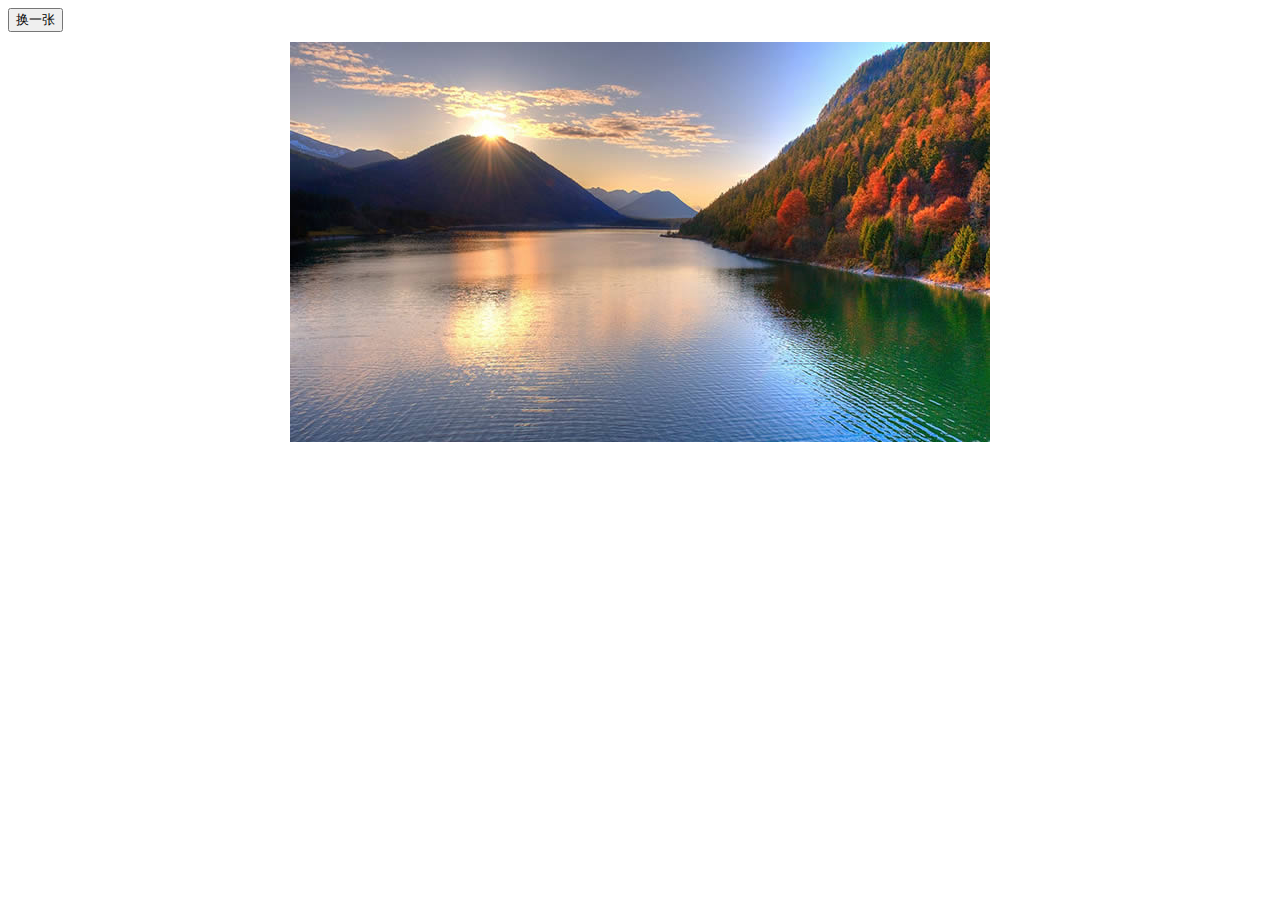
<file: JavaScript/block.html>
<!DOCTYPE html>
<html>
<head lang="en">
    <meta charset="UTF-8">
    <title>Document</title>
    <style>
        #box{
            width: 700px;
            height: 400px;
            margin: 10px auto;
            position: relative;
            background: url(img/0.jpg) no-repeat;
        }
        span{
            position: absolute;
            background: url(img/1.jpg) no-repeat;
            opacity: 0;
        }
    </style>
    <script src="../js/move.js"></script>
    <script>
        window.onload = function () {
            var oBox = document.getElementById('box');
            var oBtn = document.getElementById('btn');
            var H = 10 ; //行数
            var L = 10 ; //列数
            //把span铺到div上
            for(var h = 0;h<H;h++){
                for(var l = 0;l<L;l++){
                    var oSpan = document.createElement('span');
                    oSpan.style.width=oBox.offsetWidth/L+'px';
                    oSpan.style.height=oBox.offsetHeight/H+'px';
                    oBox.appendChild(oSpan);
                    oSpan.style.left = l*oSpan.offsetWidth+'px';
                    oSpan.style.top= h*oSpan.offsetHeight+'px';
                    oSpan.style.backgroundPosition=''+-l*oSpan.offsetWidth+'px'+' '+''+-h*oSpan.offsetHeight+'px';
                    oSpan.h=h;
                    oSpan.l=l;
                }
            }
            var aSpan = oBox.getElementsByTagName('span');
            var iNow = 0;
            var timer=null;
            var lock = false;
            oBtn.onclick=function(){
                if(lock)return;
                lock=true;
                var n = 0;
                iNow++;
                if(iNow%3==0){
                    oBox.style.backgroundImage='url(img/2.jpg)'
                }else{
                    oBox.style.backgroundImage='url(img/'+(iNow%3-1)+'.jpg)';
                }
//                timer=setInterval(function(){
//                    aSpan[n].style.backgroundImage='url(img/'+iNow%3+'.jpg)';
////                aSpan[n].style.opacity=1;
//                    aSpan[n].style.opacity=0;
//                    move(aSpan[n],{opacity:1});
//                    n++;
//                    if(n==aSpan.length){
//                        clearInterval(timer);
//                        lock=false;
//                    }
//                },100);
                for(var i=0;i<aSpan.length;i++){
                    (function(index){
                        setTimeout(function(){
                            aSpan[index].style.backgroundImage='url(img/'+iNow%3+'.jpg)';
//                aSpan[n].style.opacity=1;
                            aSpan[index].style.opacity=0;
                            move(aSpan[index],{opacity:1});
                            if(index==aSpan.length-1){
                                clearInterval(timer);
                                lock=false;
                            }
                        },300*(Math.random()));
                    })(i);
                }
            };

        };
    </script>
</head>
<body>
<input type="button" value="换一张" id="btn"/>
    <div id="box">
        
    </div>
</body>
</html>
</file>
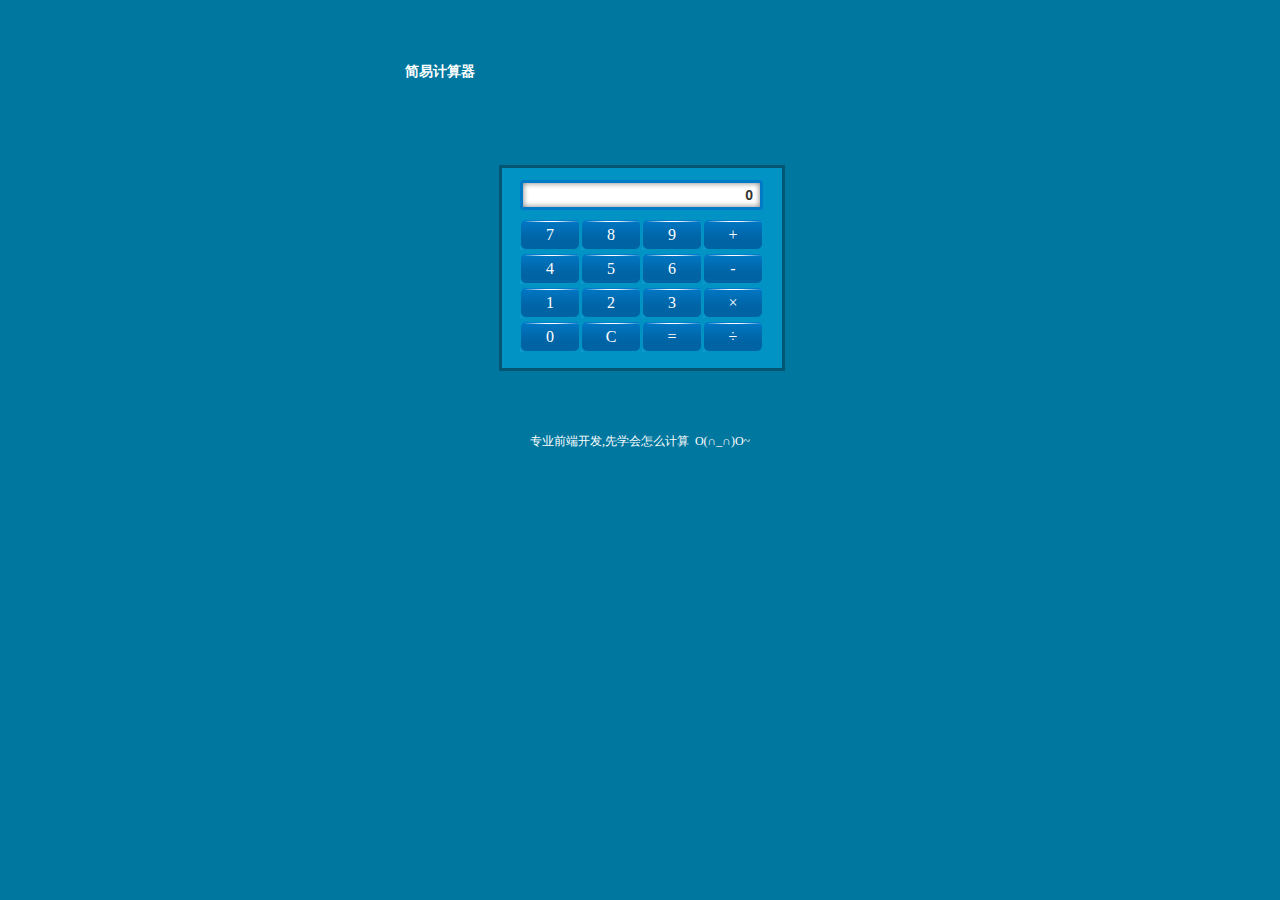
<file: JavaScript/count.html>
<!doctype html>
<html lang="en">
<head>
	<meta charset="UTF-8">
	<title>Document</title>
	<style type="text/css">
* { padding: 0; margin: 0; }
li { list-style: none; }
body { background:#00779e; }

#counter {width: 500px; height: 420px; margin: 50px auto 0; position: relative; }
#counter h2 { line-height: 42px; padding-left: 15px; font-size: 14px; font-family: arial; color:#FFF; }
#counter a {font-weight: normal; text-decoration: none; color:#FFF; }
#counter a:hover {text-decoration: underline; }
#bg { width: 280px; height: 200px; border: 3px solid #004f69; background: #009acd; filter: alpha(opacity=80); opacity: 0.8; position: absolute; left: 50%; top: 115px; margin-left:-141px;}
#counter_content { width: 250px; position: absolute; top: 130px; left: 130px; z-index: 1; }
#counter_content h3 { margin-bottom: 10px; }
#counter_content h3 input { border: none; width: 223px; height: 30px; line-height: 30px; padding: 0 10px; background: url(../img/ico.png) no-repeat; text-align: right; color: #333; font-size: 14px; font-weight: bold; }
#counter_content ul { width: 250px; }
#counter_content li { width: 60px; height: 30px; line-height: 30px; float: left; background: url(../img/ico.png) no-repeat -303px 0; text-align: center; color: #fff; cursor: pointer; margin: 0 1px 4px 0; }
#counter_content .active { background: url(../img/ico.png) no-repeat -244px 0; }
#counter p { width: 500px; position: absolute; bottom: 20px; left: 0; color: #FFF; text-align: center; font-size: 12px; }


	</style>
	<script type="text/javascript">
		var sNum1='';
	var sOpr='';

	var bNeedClear=false;	//是否需要清除输入框中已有的内容

	function calc(iNum1, iNum2, sOpr)
	{
		var iResult=0;
		switch(sOpr)
		{
			case '×':
			iResult=iNum1*iNum2;
			break;
		case '+':
			iResult=iNum1+iNum2;
			break;
		case '-':
			iResult=iNum1-iNum2;
			break;
		case '÷':
			iResult=iNum1/iNum2;
			break;
		default:
			iResult=iNum2;
	}
	
	return iResult;
}

function doInput()
{
	var oInput=document.getElementById('input1');
	var sHtml=this.innerHTML.replace(' ','');
	
	switch(sHtml)
	{
		case '=':
			oInput.value=calc(parseInt(sNum1), parseInt(oInput.value), sOpr);
			
			sNum1='';
			sOpr='';
			bNeedClear=true;
			break;
		case '+':
		case '-':
		case '×':
		case '÷':
			bNeedClear=true;
			
			if(sNum1.length!=0)
			{
				oInput.value=calc(parseInt(sNum1), parseInt(oInput.value), sOpr);
			}
			
			sOpr=sHtml;
			
			sNum1=oInput.value;
			break;
		case 'C':
			oInput.value='0';
			sNum1='';
			sOpr='';
			break;
		default:	//数字
			if(bNeedClear)
			{
				oInput.value=parseInt(sHtml, 10);
				bNeedClear=false;
			}
			else
			{
				oInput.value=parseInt(oInput.value+sHtml, 10);
			}
			break;
	}
}

	window.onload=function ()
	{
	var aLi=document.getElementsByTagName('li');
	var i=0;
	
	for(i=0;i<aLi.length;i++)
	{
		aLi[i].onmousedown=doInput;
		aLi[i].onmouseover=function ()
		{
			this.className='active';
		};
		
		aLi[i].onmouseout=function ()
		{
			this.className='';
		};
	}
	};
	</script>
</head>
<body>
	<div id="counter">
	<h2>简易计算器</h2>
	<div id="counter_content">
		<h3><input id="input1" type="text" value="0" /></h3>
		<ul>
			<li>7</li>
			<li>8</li>
			<li>9</li>
			<li>+</li>
			<li>4</li>
			<li>5</li>
			<li>6</li>
			<li>-</li>
			<li>1</li>
			<li>2</li>
			<li>3</li>
			<li>×</li>
			<li>0</li>
			<li>C</li>
			<li>=</li>
			<li>÷</li>
		</ul>
	</div>
	<div id="bg"></div>
	<p>专业前端开发,先学会怎么计算&nbsp;&nbsp;O(∩_∩)O~</p>
</div>

</body>
</html>
</file>
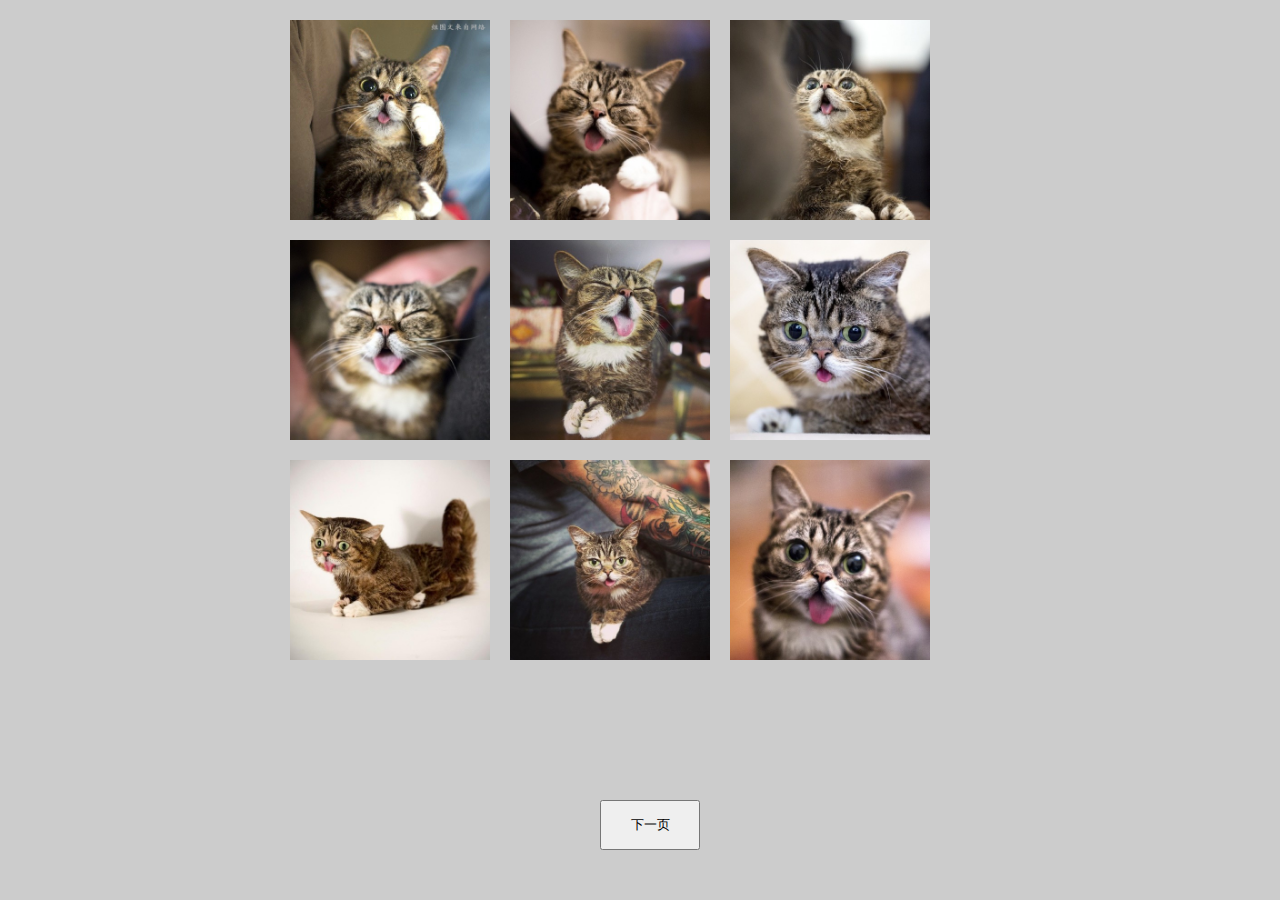
<file: JavaScript/distribute.html>
<!DOCTYPE html>
<html>
<head lang="en">
    <meta charset="UTF-8">
    <title>Document</title>
    <style>
        *{
            margin: 0;
            padding: 0;
        }
        body{ background:#ccc}
        ul{
            width: 720px;
            height: 720px;
            margin:10px auto;
        }
        li{
            width: 200px;
            height: 200px;
            margin: 10px;
            float: left;
            background: #ccc;
            list-style: none;
        }
        li img{ width:100%; height: 100%;}
        input{ width:100px; height: 50px; position: absolute;left:600px; top:800px;}
    </style>
    <script src="../js/move.js"></script>
    <script>
        window.onload = function () {
            var aLi = document.getElementsByTagName('li');
            var oBtn = document.getElementsByTagName('input')[0];
            var aPos = [];
            for(var i=0 ;i<aLi.length;i++){
                aPos.push({
                    left:aLi[i].offsetLeft,
                    top:aLi[i].offsetTop
                });
            }
            for(var i=0;i<aPos.length;i++){
                aLi[i].style.position='absolute';
                aLi[i].style.left=aPos[i].left+'px';
                aLi[i].style.top=aPos[i].top+'px';
                aLi[i].style.margin=0;
            }
            var timer=null;
            var lock =false;
            oBtn.onclick=function(){
                if(lock)return;
                lock=true;
                var n =0;
                timer=setInterval(function(){
                    (function(index){
                        move(aLi[n],{width:0,height:0,left:650,top:825},{
                            complete:function(){
                                if(index==aLi.length-1){
                                    var n = aLi.length-1;
                                    timer=setInterval(function(){
                                        move(aLi[n],{width:200,height:200,left:aPos[n].left,top:aPos[n].top});
                                        n--;
                                        if(n==-1){
                                            clearInterval(timer);
                                            lock=false;
                                        }
                                    },100);
                                }
                            }
                        });
                    })(n);
                    n++;
                    if(n==aLi.length){
                        clearInterval(timer);
                    }
                },100)
            };

        };
    </script>
</head>
<body>
<input type="button" value="下一页"/>
<ul>
    <li><img src="../img/100.jpg" /></li>
    <li><img src="../img/101.jpg" /></li>
    <li><img src="../img/102.jpg" /></li>
    <li><img src="../img/103.jpg" /></li>
    <li><img src="../img/104.jpg" /></li>
    <li><img src="../img/105.jpg" /></li>
    <li><img src="../img/106.jpg" /></li>
    <li><img src="../img/107.jpg" /></li>
    <li><img src="../img/108.jpg" /></li>
</ul>
</body>
</html>
</file>
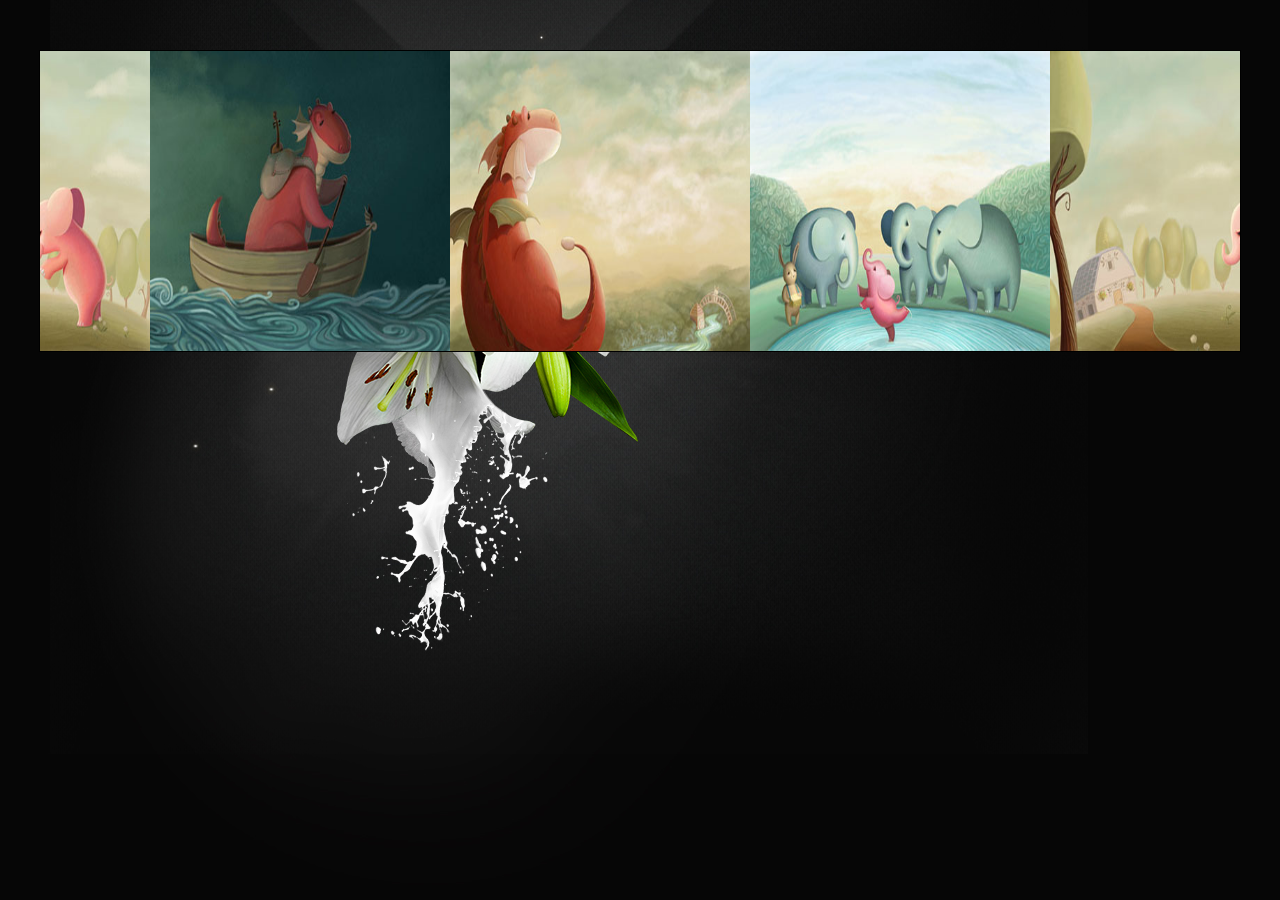
<file: JavaScript/seamless.html>
<!doctype html>
<html lang="en">
<head>
	<meta charset="UTF-8">
	<title>Document</title>
	<style type="text/css">
	*{ margin:0; padding: 0; list-style: none;}
	body{ background:url(../img/bg_home.jpg) no-repeat;}
	#box{ width:1200px; height: 300px; border: 1px solid #000; margin:50px auto; position: relative; overflow: hidden;}
	ul{ position: absolute; left:0 top:0; overflow: hidden;}
	ul li{ width:300px; height: 300px; float: left;}
	img{ width:100%; height: 100%;}
	#left{ position: absolute; left:0; top:0; width:600px; height: 300px;}
	#right{ position: absolute; right:0; top:0; width:600px; height: 300px;}
	</style>
	<script type="text/javascript">
	window.onload=function(){
		var oUl=document.getElementsByTagName('ul')[0];
		var aLi=oUl.children;
		var	oL=document.getElementById('left');
		var oR=document.getElementById('right');
		oUl.innerHTML+=oUl.innerHTML;
		oUl.style.width=aLi[0].offsetWidth*aLi.length+'px';
		var n=0;
		right();
		oL.onmouseover=function(){
			clearInterval(timer);
			left();
		};
		oR.onmouseover=function(){
			clearInterval(timer);
			right();
		};
		function right(){
			timer=setInterval(function(){
				n+=5;
				if(n>=0){
					n=-oUl.offsetWidth/2;
				}
				oUl.style.left=n+'px';
			},30);
		}
		function left(){
			timer=setInterval(function(){
				n-=5
				if(n<=-oUl.offsetWidth/2){
					n=0;
				}
				oUl.style.left=n+'px';
			},30);
		}
	};
	</script>
</head>
<body>
	<div id="box">
		<ul>
			<li><img src="../img/img01.jpg" alt="" /></li>
			<li><img src="../img/img02.jpg" alt="" /></li>
			<li><img src="../img/img03.jpg" alt="" /></li>
			<li><img src="../img/img04.jpg" alt="" /></li>
		</ul>
		<div id="left"></div>
		<div id="right"></div>
	</div>
</body>
</html>
</file>
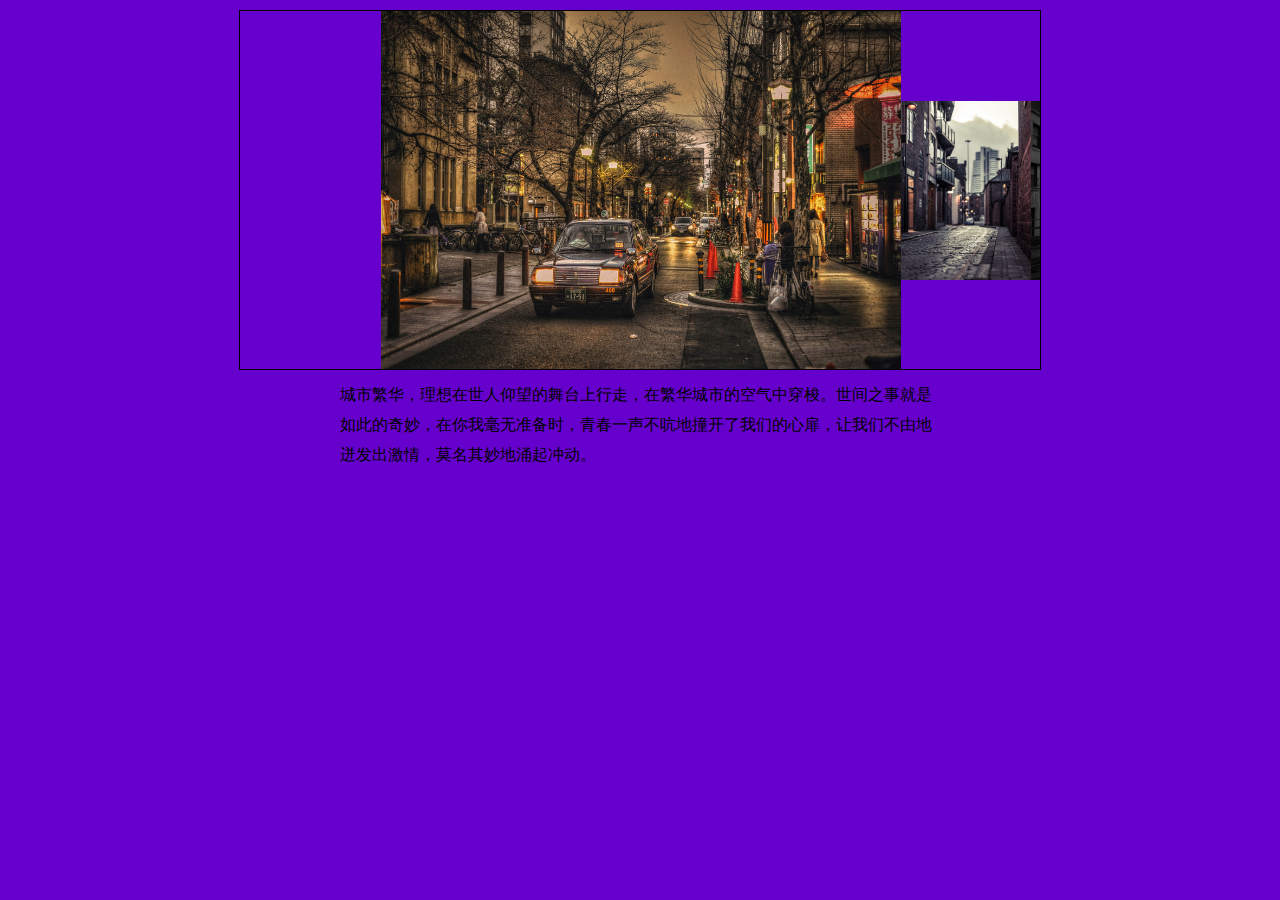
<file: JavaScript/worksShow.html>
<!DOCTYPE html>
<html>
<head lang="en">
    <meta charset="UTF-8">
    <title>Document</title>
    <style>
        *{
            margin: 0;
            padding: 0;
        }
		body{ background:#60C;}
        div{
            width: 800px;
            margin:10px auto;
            height: 358px;
            border: 1px solid #000;
            position: relative;
            overflow: hidden;
        }
        ul{
            position: absolute;
            left: 0;
            top: 25%;
        }
        li{
            list-style: none;
            width: 260px;
            height: 179px;
            float: left;
            position: relative;
        }
        li img{
            width: 260px;
            height: 179px;
        }
        span{
            position: absolute;
            left: 50%;
            top:50%;
            font-size: 60px;
            font-weight: bold;
            margin-top: -30px;
            margin-left: -20px;
        }
		p{ width:600px;  margin:10px auto; line-height:30px; font-size:16px;
		}
    </style>
    <script>
        window.onload = function () {
            var oUl = document.getElementsByTagName('ul')[0];
            var aLi = document.getElementsByTagName('li');
            var oBox = document.getElementById('box');
            var aImg = document.getElementsByTagName('img');
            oUl.style.width=aLi[0].offsetWidth*aLi.length+'px';
            var divcenterline = oBox.offsetWidth/2;
            //以下代码根本程序无关

            //centerline - (n-0.5)*li.offsetWidth;
            oUl.style.left=divcenterline-(1- 0.5)*aLi[0].offsetWidth+'px';
            oUl.onmousedown=function(ev){
                var oEvent =ev || event;
                var disX = oEvent.clientX-oUl.offsetLeft;
                document.onmousemove=function(ev){
                    var oEvent =ev || event;
                    var l = oEvent.clientX-disX;
                    if(l>divcenterline-(1-0.5)*aLi[0].offsetWidth){
                        l=divcenterline-(1- 0.5)*aLi[0].offsetWidth
                    }
                    if(l<divcenterline-(8- 0.5)*aLi[0].offsetWidth){
                        l=divcenterline-(8- 0.5)*aLi[0].offsetWidth;
                    }
                    oUl.style.left=l+'px';
                    //C = oBox.offsetWidth/2-( oUl.offsetLeft+oLi.offsetLeft+oLi.offsetWidth/2 )
                    setSize();
                };
                document.onmouseup=function(){
                    document.onmousemove=null;
                    document.onmouseup=null;
                    oUl.releaseCapture&&oUl.releaseCapture();
                };
                oUl.setCapture&&oUl.setCapture();
                return false;
            };
            setSize();
            function setSize(){
                for(var i=0;i<aLi.length;i++){
                    var c = divcenterline-(oUl.offsetLeft+aLi[i].offsetLeft+aLi[i].offsetWidth/2);
                    c = Math.abs(c);
                    var scale = 1 - c/500;
                    scale<0.5&&(scale=0.5);
                    aImg[i].style.width=scale*520+'px';
                    aImg[i].style.height=scale*358+'px';
                    aImg[i].style.marginLeft=-(scale*520-260)/2+'px';
                    aImg[i].style.marginTop=-(scale*358-179)/2+'px';
                    aLi[i].style.zIndex=scale*1000;
                }
            }
        };
    </script>
</head>
<body>
    <div id="box">
        <ul>
            <li><img src="../img/49.jpg" alt=""/></li>
            <li><img src="../img/139.jpg" alt=""/></li>
            <li><img src="../img/42256212_17.jpg" alt=""/></li>
            <li><img src="../img/1403577602864.jpg" alt=""/></li>
            <li><img src="../img/1451367141620.jpg" alt=""/></li>
            <li><img src="../img/31.jpg" alt=""/></li>
            <li><img src="../img/58.jpg" alt=""/></li>
            <li><img src="../img/149.jpg" alt=""/></li>
        </ul>
    </div>
    <p>城市繁华，理想在世人仰望的舞台上行走，在繁华城市的空气中穿梭。世间之事就是如此的奇妙，在你我毫无准备时，青春一声不吭地撞开了我们的心扉，让我们不由地迸发出激情，莫名其妙地涌起冲动。</p>
</body>
</html>
</file>
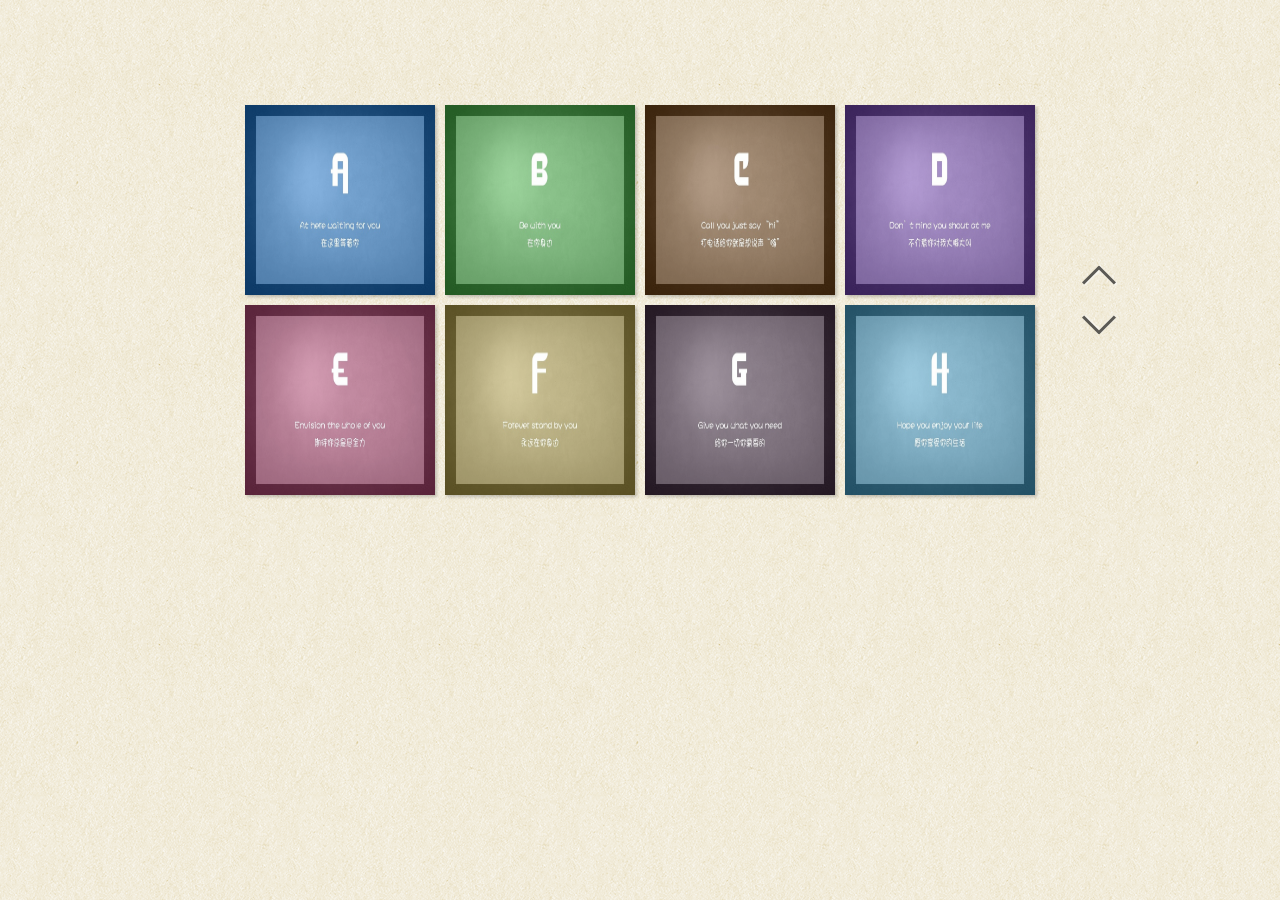
<file: JavaScript/yun.html>
<!doctype html>
<html lang="en">
<head>
	<meta charset="UTF-8">
	<title>Document</title>
	<style type="text/css">
		*{margin:0; padding:0;}
li{list-style:none;}
img{border:none;}
body {overflow:hidden;}
em,i{font-style:normal;}
a{text-decoration:none;}

body{background:url(img4/bodybg.png) left top repeat;}

.imgListBox{
	width:800px;
	height:400px;
	position:relative;
	margin:100px auto 0 auto;
}
.list{
	position:relative;
	left:0; top:0;
	width:100%;
	height:400px;
}
.list li{
	width:200px;
	height:200px;
	float:left;
}
.list li a{
	display:block;
	margin:5px;
	background:url(img4/bg_thumb.jpg) center center no-repeat;
}
.list li img{
	display:block;
	width:190px;
	height:190px;
	box-shadow:2px 2px 3px rgba(0,0,0,0.3);
	opacity:.7;
	filter:alpha(opacity:70);
}
.list li a:hover img
{
	opacity:1;
	filter:alpha(opacity:100);
}


/*翻页*/
.page{
	position:absolute;
	right:-80px;
	height:70px;
	top:50%;
	margin-top:-35px;
	width:40px;
}
.prev{
	background:url(../img/page.png) no-repeat 0 0 ;
	height:25px;
	display:block;
	opacity:0.7;
	margin-bottom:20px;
}
.next{
	background:url(../img/page.png) no-repeat 0 -25px ;
	height:25px;
	display:block;
	opacity:0.7;
}
.next:hover, .prev:hover{opacity:1;}
.prev_ie6, .next_ie6{display:none;_display:block;background:red;background:none; z-index:3;height:25px; width:100%; position:absolute; cursor:pointer; _filter:alpha(opacity:0); opacity:0;}
.prev_ie6{top:0; left:0;}
.next_ie6{bottom:0; left:0;}
.hidden{overflow:hidden;}
	</style>
    <script src="Smove.js"></script>
	<script type="text/javascript">
		window.onload=function ()
{
	//li变成绝对定位
	var oDiv=document.getElementById('div1');
	var oUl=oDiv.children[0];
	var aLi=oUl.children;
	var aImg=document.getElementsByTagName('img');
	var ready=true;
	
	var now=0;	//第一个
	
	for(var i=0;i<aLi.length;i++)
	{
		aLi[i].style.left=aLi[i].offsetLeft+'px';
		
		if(i>=12)
		{
			aLi[i].style.top='400px';
		}
		else
		{
			aLi[i].style.top=parseInt(i/4)*200+'px';
		}
	}
	
	for(var i=0;i<aLi.length;i++)
	{
		aLi[i].style.position='absolute';
	}
	
	for(var i=0;i<8;i++)
	{
		aLi[i].style.filter='alpha(opacity:100)';
		aLi[i].style.opacity=1;
	}
	//让下面的图片都隐藏
	for(var i=8;i<aLi.length;i++)
	{
		aLi[i].style.filter='alpha(opacity:0)';
		aLi[i].style.opacity=0;
	}
	oUl.className='list';
	
	//按钮
	var aBtn1=oDiv.children[1].getElementsByTagName('a');
	var aBtn2=oDiv.children[1].getElementsByTagName('span');
	
	//上一个
	aBtn1[0].onclick=aBtn2[0].onclick=function ()
	{
		if(now==0)
		{
			return;
		}
		
		if(!ready)return;
		ready=false;
		
		var i=now+8-1;
		var timer=setInterval(function (){
			if(i<now)			//第一行
			{
				if(i==now-4)
				{
					Smove(aLi[i], {top: 0, opacity: 100}, function (){
						ready=true;
					});
				}
				else
				{
					Smove(aLi[i], {top: 0, opacity: 100});
				}
			}
			else if(i<now+4)	//第二行
			{
				Smove(aLi[i], {top: 200});
			}
			else			//第三行
			{
				Smove(aLi[i], {top: 400, opacity: 0});
			}
			
			i--;
			if(i==now-5)
			{
				now-=4;
				clearInterval(timer);
			}
		}, 40);
		
		//now+=4;
	};
	
	//下一个
	aBtn1[1].onclick=aBtn2[1].onclick=function ()
	{
		if(now>=aLi.length-8)
		{
			return;
		}
		
		if(!ready)return;
		ready=false;
		
		var i=now;
		var timer=setInterval(function (){
			if(i<now+4)			//第一行
			{
				Smove(aLi[i], {top: -200, opacity: 0});
			}
			else if(i<now+8)	//第二行
			{
				Smove(aLi[i], {top: 0});
			}
			else			//第三行
			{
				if(i==now+11)
				{
					Smove(aLi[i], {top: 200, opacity: 100}, function (){
						ready=true;
					});
				}
				else
				{
					Smove(aLi[i], {top: 200, opacity: 100});
				}
			}
			
			i++;
			if(i==now+12)
			{
				now+=4;
				clearInterval(timer);
			}
		}, 40);
		
		//now+=4;
	};
	for(var i=0; i<aLi.length; i++){
		aLi[i].index=i;
		aLi[i].onclick=function(){
			this.style.zIndex=999;
			aImg[this.index].style.transform='scale(1.5,1.5)';
		};
		aLi[i].onmouseout=function(){
			this.style.zIndex=1;
			aImg[this.index].style.transform='none';
		};
	}
};
	</script>
</head>
<body>
	<div class="imgListBox" id="div1">
	<ul class="list hidden">
    	<li><a href="javascript:;"><img src="img4/0.jpg" alt="" /></a></li>
    	<li><a href="javascript:;"><img src="img4/1.jpg" alt="" /></a></li>
    	<li><a href="javascript:;"><img src="img4/2.jpg" alt="" /></a></li>
    	<li><a href="javascript:;"><img src="img4/3.jpg" alt="" /></a></li>
    	<li><a href="javascript:;"><img src="img4/4.jpg" alt="" /></a></li>
    	<li><a href="javascript:;"><img src="img4/5.jpg" alt="" /></a></li>
    	<li><a href="javascript:;"><img src="img4/6.jpg" alt="" /></a></li>
    	<li><a href="javascript:;"><img src="img4/7.jpg" alt="" /></a></li>
    	<li><a href="javascript:;"><img src="img4/8.jpg" alt="" /></a></li>
    	<li><a href="javascript:;"><img src="img4/9.jpg" alt="" /></a></li>
    	<li><a href="javascript:;"><img src="img4/10.jpg" alt="" /></a></li>
    	<li><a href="javascript:;"><img src="img4/11.jpg" alt="" /></a></li>
    	<li><a href="javascript:;"><img src="img4/12.jpg" alt="" /></a></li>
    	<li><a href="javascript:;"><img src="img4/13.jpg" alt="" /></a></li>
    	<li><a href="javascript:;"><img src="img4/14.jpg" alt="" /></a></li>
    	<li><a href="javascript:;"><img src="img4/15.jpg" alt="" /></a></li>
    	<li><a href="javascript:;"><img src="img4/16.jpg" alt="" /></a></li>
    	<li><a href="javascript:;"><img src="img4/17.jpg" alt="" /></a></li>
    	<li><a href="javascript:;"><img src="img4/18.jpg" alt="" /></a></li>
    	<li><a href="javascript:;"><img src="img4/20.jpg" alt="" /></a></li>
    </ul>
    <div class="page">
    	<a href="javascript:;" class="prev"></a>
    	<a href="javascript:;" class="next"></a>
    	<span class="prev_ie6"></span>
        <span class="next_ie6"></span>
    </div>
</div>

</body>
</html>
</file>
<file: css/base.css>
@charset "utf-8";
/* CSS Document */
h1,h2,h3,h4,h5,h6,p,ul,ol,dl,dd,body,input,textarea{ margin:0;padding:0;}
img{ vertical-align:top; border:none;}
a{ text-decoration:none; color:#666;}
li{ list-style:none;}
input,textarea{ border:none; background:none; outline:none;}
textarea{ resize:none;}
.fl{ float:left;}
.fr{ float:right;}
.clearfix:after{ content:''; display:block; clear:both;}
.w{ width:1024px; margin:0 auto;}
</file>
<file: 360/code/base.css>
@charset "utf-8";
/* CSS Document */

*{padding:0;margin:0;}
h1,h2,h3,h4,h5,h6{font-size:12px;font-weight:normal;}
b,stong{font-weight:normal;}

i,em{font-style:normal;}
li{list-style:none;}
p,body,ul,dl,ol,dd,dt{padding:0;margin:0;}
.clearfix:after{display:block;content:'';clear:both;}
	.clearfix{zoom:1}
	a{text-decoration:none;color:#000;}
	img{display:block;}
	.fl{float:left;}
	.fr{float:right;}
	.w{margin:0 auto;}
</file>
<file: Echo/css/base.css>
*{margin:0; padding:0;font-size:12px;}
	h1,h2,h3,h4,h5,h6{font-weight:normal;}
	a{text-decoration:none; color:#666;}
	a img{border:0;}
	img{ display:block;}
	ul,ol,dl,dt,dd{margin:0; padding:0;}
	li{list-style:none;}
	i,em{font-style:normal;}
	b,strong{font-weight:normal;}
	.clearfix:after{ display:block; content:''; clear:both;}
	.clearfix{ zoom:1;}
	.fl{ float:left;}
	.fr{ float:right;}
	
	input,textarea{ outline:none;}
	
	.w{ width:1000px; margin:0 auto;}
	
	textarea{ resize:none;}
</file>
<file: Echo/css/index.css>
@charset "utf-8";
/* CSS Document */
	
	.header{height:50px; background:#f8f7f7;}
	.head h1 a{ width:118px; height:50px; background:url(../img/zdlogo.png) no-repeat; text-indent:-999em; display:block;}
	.head h1{ float:left;}
	.ls li a{ font-size:12px; color:#4a4a4a; float:left;}
	.ls li{ height:50px; line-height:50px;}
	.ls1{ padding:0 15px 0 25px; border-right:1px solid #e1e1e1;}
	
	.sp{ width:7px; height:4px; background:url(../img/cyou_sprite.png) -206px -148px; margin-top:23px; margin-left:5px;}
	.ls2{ border-left:1px solid #e1e1e1; border-right:1px solid #e1e1e1; padding:0 18px 0 29px;}
	.sp1{ width:24px; height:24px; background:url(../img/cyou_sprite.png) 0 -104px; margin-top:11px; margin-right:6px;}
	.ls3{padding-right:9px;}
	.ls4{ padding-right:20px;}
	.ls5{ padding-right:20px;}
	.sp2{ width:24px; height:24px; background:url(../img/cyou_sprite.png) -189px 0; margin-top:11px; margin-right:6px;}
	.sp3{ width:24px; height:24px; background:url(../img/cyou_sprite.png) -139px 0; margin-top:11px; margin-right:6px;}
	.ls{ margin-right:10px;}
	
	.sm a{ width:185px; height:67px; background:url(../img/logo.gif); display:block; text-indent:-999em;}
	.uu li{text-align:center; float:left; margin-right:28px; margin-top:37px;}
	.uu li h2 a{ font-size:15px; color:#bebebe;}
	.uu li p a{ font-size:7px; color:#bebebe;}
	.mo{ position:relative;}
	.uu{ position:absolute; right:0; top:0;}
	.sm{ position:absolute; left:0; top:0px;}
	 .uu .zl{ margin-right:0;}
	.yx1{ width:213px; height:108px; background:url(../img/sprite.jpg) 0 0;}
	.yx2{ width:101px; height:108px;background:url(../img/sprite.jpg) -217px 0;}
	 
	.yx3{ width:101px; height:108px;background:url(../img/sprite.jpg) -317px 0;}
	.yx4{ width:101px; height:108px;background:url(../img/sprite.jpg) -417px 0;}
	 .yx5{ width:100px; height:108px;background:url(../img/sprite.jpg) -517px 0;}
	.yx1:hover{ background:url(../img/sprite.jpg) 0 -109px;}
	
	.yx2:hover{ background:url(../img/sprite.jpg) -216px -109px;}
	.yx3:hover{ background:url(../img/sprite.jpg) -317px -109px;}
	
	.yx4:hover{ background:url(../img/sprite.jpg) -417px -109px;}
	.yx5:hover{ background:url(../img/sprite.jpg) -517px -109px;}
	.i1{ width:14px; height:14px; background:url(../img/bjk.png); position:absolute; left:537px; bottom:10px;}
	.i1:hover{ background:url(../img/dal.png);}
	
	.i2{ width:14px; height:14px; background:url(../img/bjk.png); position:absolute; left:555px; bottom:10px;}
	.i2:hover{ background:url(../img/dal.png);}
	.i3{ width:14px; height:14px; background:url(../img/bjk.png); position:absolute; left:573px; bottom:10px;}
	.i3:hover{ background:url(../img/dal.png);}
	.i4{ width:14px; height:14px; background:url(../img/bjk.png); position:absolute; left:591px; bottom:10px;}
	.i4:hover{ background:url(../img/dal.png);}
	.yxf{ width:616px; position:relative;}
		.i5{ width:14px; height:14px; background:url(../img/dal.png); position:absolute; left:519px; bottom:10px;}
	 .i6{ width:28px; height:63px; background:url(../img/siodfh.png); position:absolute; left:10px; top:119px;}
	 .i7{ width:28px; height:63px; background:url(../img/jos.png); position:absolute; left:10px; top:193px;}
	 .xin{ width:357px; height:44px; background:url(../img/sever.png); padding-top:10px; margin-left:11px;}
	 .xin p a{ font-size:12px; color:#a6b2d7;}
	 .xin .xin-1{ margin-left:85px; margin-bottom:10px;}
	 .xin-2{ margin-left:85px;}
	 .xin .x1{ color:#f00000;}
	 .ju{ width:382px; height:44px; background:url(../img/sprite.jpg) 0 -220px; line-height:44px;}
	 .j4{ width:14px; height:14px; background:url(../img/sprite.jpg) -603px -227px; margin-top:15px; margin-left:3px; margin-right:31px;}
	 .ju a{ font-size:12px; color:#929bbd;}
	 .ju .j1 .j2{color:#f93d1a; text-decoration:underline;}
	 .zh a{ font-size:14px; color:#fefefe; text-align:center; line-height:55px; width:95px; height:55px;}
	 .zh1{ background:url(../img/sprite.jpg) 0 -262px;} 
	.zh2{ background:url(../img/sprite.jpg) -94px -262px;} 
	.zh3{ background:url(../img/sprite.jpg) -189px -262px;} 
	.zh4{ background:url(../img/sprite.jpg) -284px -262px;}
	.zh1:hover{ background:url(../img/sprite.jpg) 0 -323px;}
	.zh2:hover{ background:url(../img/sprite.jpg) -95px -323px;}
	.zh3:hover{ background:url(../img/sprite.jpg) -189px -323px;}
	.zh4:hover{ background:url(../img/sprite.jpg) -284px -323px;}
	.ftf .ft{ width:347px; height:35px; background:url(../img/sprite.jpg) 0 -378px; text-align:center; line-height:35px; margin-left:16px;}
	.ftf .ft a{ font-size:16px; color:#fe4100;}
	.ftf a{ font-size:14px; color:#919abb;}
	.ftf li{ margin-bottom:10px; margin-left:23px;}
	.ftf{ width:364px; height:232px; padding:17px 18px 0 0; background:#322e3f;}
	.xz{margin-top:8px;}
	.j1{ margin-left:4px;}
	.box-1{ background:url(../img/content.jpg);}
	.img img{ margin-top:32px; margin-right:8px; border:1px solid #433b4f;}
	.img .img-4{margin-right:0}
	.ro1{ width:109px; height:58px; background:url(../img/sprite.jpg) 0 -412px;}
	.ro2{ width:109px; height:58px; background:url(../img/sprite.jpg) -109px -412px;}
	.ro3{ width:109px; height:58px; background:url(../img/sprite.jpg) -219px -412px;}
	.ro4 { width:109px; height:58px; background:url(../img/sprite.jpg) -329px -412px;}
	.ro5{ width:109px; height:58px; background:url(../img/sprite.jpg) -439px -412px;}
	.ro6{ width:109px; height:58px; background:url(../img/sprite.jpg) -548px -412px;}
	.ro1:hover{ background:url(../img/sprite.jpg) 0 -471px;}
	.ro2:hover{ background:url(../img/sprite.jpg) -109px -471px;}
	.ro3:hover{ background:url(../img/sprite.jpg) -219px -471px;}
	.ro4:hover{ background:url(../img/sprite.jpg) -329px -471px;}
	.ro5:hover{ background:url(../img/sprite.jpg) -439px -471px;}
	.ro6:hover{ background:url(../img/sprite.jpg) -548px -471px;}
	.tia{  width:28px;height:32px; background:url(../img/sprite.png) -270px -165px;}
	.ti{ margin-bottom:15px;}
	.tib{ font-size:18px; color:#f3ca90; margin-left:15px; margin-top:5px;}
	.nv{ width:319px; position:relative; border:1px solid #433b4f; border-bottom:none; margin-bottom:12px;}
	.spa{ width:319px; height:35px; background:#000; opacity:0.5; filter:alpha(opacity=50); position:absolute; left:0; bottom:0;}
	.spa1{ font-size:14px; color:#fff; position:absolute; left:5px; bottom:11px;}
	.ah-r{ width:283px; height:25px; line-height:25px; background:url(../img/sprite.jpg) 0 -528px; margin-bottom:3px; padding:0 8px 0 28px;}
	.ah-r a{ font-size:11px; color:#99a4c7;}
	.in{ width:214px; height:187px; background:url(../img/sprite.jpg) 0 -556px; border:1px solid #4f4d5a; margin-bottom:30px;}   
	.inl{ font-size:16px; color:#dbca90; margin-top:13px; margin-left:74px; display:block;}
	.ull li a{ font-size:14px; color:#9587ab;}
	.ina{ margin-right:18px;}
	.ull li{ margin-left:18px; margin-bottom:14px;}
	.ull{ margin-top:35px;}
	.mei{ width:207px; height:36px; background:url(../img/sprite.jpg) -451px -273px; text-align:center; line-height:36px; font-size:15px; color:#b1a1ca; margin-left:5px;}
	.tt{ margin-top:20px;}
	.wj1{ width:48px; height:29px; background:url(../img/sprite.jpg) -606px -349px;}
	.wj2{font-size:19px; color:#f3ca90; margin-left:9px;}
	.wj{ margin-bottom:13px; line-height:29px;}
	.ha1,.ha2,.ha3,.ha4{ width:104px; height:46px; text-align:center; line-height:46px; font-size:12px; color:#a295b7;}
	.ha1,.ha2,.ha3{ border:1px solid #433b4f;}
	.ha4{ border-bottom:1px solid #433b4f;}
	.ha .ha2,.ha3{ border-left:none;}
	.ha4:hover{ background:#322b3c; border-bottom:none; color:#fff;}
	.ha3:hover{ background:#322b3c; border-bottom:none; color:#fff;}
	.ha2:hover{ background:#322b3c; border-bottom:none; color:#fff;}
	.ha1:hover{ background:#322b3c; border-bottom:none; color:#fff;}
	.dv{ width:406px; height:234px; background:#322b3c; border:1px solid #433b4f; border-top:none; padding-top:22px; padding-left:15px;}
	.jk li{ font-size:14px; color:#a295b7; margin-bottom:10px; margin-left:20px;}
	.dv{ margin-bottom:40px;}
	.one{ width:234px;}
	.data-1{ width:28px; height:30px; background:url(../img/sprite.jpg) -628px -39px; margin-right:15px;}
	.data{ height:30px; line-height:30px;}
	.data-2{ font-size:18px; color:#f2c27e;}
	.dtf{ width:320px; height:303px; border:1px solid #4b3f5c; background:#26212d; margin-bottom:38px; margin-top:11px;}
	.dt li{ width:285px; height:58px; line-height:58px; margin-left:18px; border-bottom:1px dashed #9587ab;}
	.dt li a{ font-size:14px; color:#9587ab;}
	.dt .dt1{ background:url(../img/shfsf.png) no-repeat left center;}
	.dt .dta{ color:#fff; margin-left:6px;padding-right:20px;}
	.dt .dta-1{ padding-left:4px; border-left:2px solid #594f67;}
	
	.dt .dt2{ background:url(../img/111png.png) no-repeat left center;}
	.dt .dtb{ color:#fff; margin-left:6px;padding-right:12px;}
	.dt .dta-1{ padding-left:4px; border-left:2px solid #594f67;}
	.dt .dt3{ background:url(../img/111png.png) no-repeat left center; border-bottom:none; margin-bottom:8px;}
	
	.xl{ width:279px; height:39px; font-size:22px; color:#aa9bc2; text-align:center; line-height:39px; border:3px solid #4b3f5c; display:block; margin-left:17px;}
	.vd1,.vd2,.vd3{ width:104px; height:46px; font-size:12px; color:#a295b7; text-align:center; line-height:46px; border:1px solid #433b4f;}
 	.vd2{ border-left:none;}
	.vd3{ border-top:none; border-left:none; border-right:none;}
	.vd1:hover{ background:#322b3c; color:#fff; border-bottom:none;}
	.vd2:hover{ background:#322b3c; color:#fff; border-bottom:none;}
	
	.vd3:hover{ background:#322b3c; color:#fff; border-bottom:none;}
	.vdf{ margin-top:15px;}
	.jt{ width:294px; height:234px; background:#322b3c; border-left:1px solid #433b4f; border-bottom:1px solid #433b4f; padding:22px 14px 0 12px;}
	.jt a{ margin-bottom:23px;}
	.jt1,.jt3{ margin-right:20px;}
	.fir{ margin-top:30px;}
	.foot{ width:892px; height:30px; background:url(../img/game_anc.jpg); text-align:center; margin:0 auto; font-size:16px; color:#908c9b; line-height:30px;}
	.p1,.p2{ font-size:16px; color:#8a8695;}
	.p1{ margin:15px 0 15px 52px;}
	.p2{ margin-left:170px;}
	.foot1{ margin-top:40px;}
	body{ background:url(../img/123.jpg) no-repeat center 55px;}
	.foot2{ width:32px; height:122px; background:url(../img/3333.png); position:fixed; left:0; top:302px;}
</file>
<file: iqy/css/base.css>
*{margin:0; padding:0;font-size:12px;}
	h1,h2,h3,h4,h5,h6{font-weight:normal;}
	a{text-decoration:none; color:#666;}
	a img{border:0;}
	img{ display:block;}
	ul,ol,dl,dt,dd{margin:0; padding:0;}
	li{list-style:none;}
	i,em{font-style:normal;}
	b,strong{font-weight:normal;}
	.clearfix:after{ display:block; content:''; clear:both;}
	.clearfix{ zoom:1;}
	.fl{ float:left;}
	.fr{ float:right;}
	
	input,textarea{ outline:none;}
</file>
<file: iqy/css/style.css>
@charset "utf-8";
/* CSS Document */
  .header{ width:1000px; margin:0 auto; position:relative;}
  .list li a{ font-size:13px; color:#fff;}
   .list1{ padding-right:13px; background:url(../img/gd.png) no-repeat right center; padding-left:10px;}
   .list2{ padding-right:13px; background:url(../img/gd.png) no-repeat right center;
   padding-left:12px;}
   .list3{ padding-left:10px;}
   .list4{ padding-right:13px; background:url(../img/gd.png) no-repeat right center;  padding-left:26px;}
   .list5{ padding-left:12px;}
   .list6{padding-left:12px;}
   .shadow{ width:1000px; height:516px; opacity:0.5; filter:alpha(opacity=50); position:absolute; left:0; top:0; background:#000;}
  .sous{ position:absolute; left:270px; top:10px;}
  input{ width:225px; height:26px; float:left; background:none; border-color:#ababab;}
  .list{ position:absolute; right:10px; top:20px;}
  .i1{ width:7px; height:7px; background:url(../img/jsk.png); position:absolute; right:130px; top:15px;}
	.i2{ width:7px; height:7px; background:url(../img/jsk.png); position:absolute; right:182px; top:15px;}
	.i3{ width:14px; height:11px; background:url(../img/fhf.png); position:absolute; right:218px; top:20px;}
	.tva li{ width:204px; height:35px; font-size:12px; line-height:35px; color:#fff; padding-left:9px; cursor:pointer;}
	.sd1{ position:absolute; right:7px; top:45px;}
	.tva{ position:absolute; right:19px; top:56px;}
	.tva li:hover{ background:#75b200;}
	.one{ height:90px; background:#000; width:980px; margin:0 auto; padding:8px 10px 8px 10px;}
	.aiqi{ width:980px; height:88px; border :1px solid #75b200; border-radius:10px; position:relative;}
	.aiqi .logo{ width:110px; height:36px; background:url(../img/jl.png); text-indent:-999em; margin-top:18px; margin-left:18px;}
	
	.aiqi i{ font-size:12px; color:#FFF;}
	.i4{ margin-left:18px; margin-right:13px;}
	.i5{ margin-right:13px;}
	.i6{ margin-right:13px;}
	.aiqi .uu1 li{ font-size:12px; padding:11px 15px 0 15px; cursor:pointer; color:#fff;}
	.uu2 li{ font-size:12px; margin-top:11px; margin-left:15px; color:#fff; cursor:pointer;}
	.uu2{ height:88px; border-left:1px solid #4a6400;} 
	.uu3 li{ font-size:12px; margin-top:11px; color:#fff; cursor:pointer;}
	.uu3{ height:88px; margin-left:7px;} 
	.uu4 li{ font-size:12px; margin-top:11px; margin-left:15px; color:#fff; cursor:pointer;}
	.uu4{ height:88px; border-left:1px solid #4a6400; margin-left:12px;} 
	.uu5 li{ font-size:12px; margin-top:11px; color:#fff; cursor:pointer;}
	.uu5{ height:88px; margin-left:11px;} 
	.uu6 li{ font-size:12px; margin-top:11px; margin-left:15px; color:#fff; cursor:pointer;}
	.uu6{ height:88px; border-left:1px solid #4a6400; margin-left:21px;} 
	.uu7 li{ font-size:12px; margin-top:11px; color:#fff; cursor:pointer;}
	.uu7{ height:88px; margin-left:20px;} 
	.uu8 li{ font-size:12px; margin-top:11px; margin-left:15px; color:#fff; cursor:pointer;}
	.uu8{ height:88px; border-left:1px solid #4a6400; margin-left:20px;} 
	.uu9 li{ font-size:12px; margin-top:11px; color:#fff; cursor:pointer;}
	.uu9{ height:88px; margin-left:20px;} 
	.dian{ width:7px; height:7px; background:url(../img/jsk.png); position:absolute; right:64px; bottom:21px;}
    .dian1{ width:7px; height:7px; background:url(../img/jsk.png); position:absolute; right:130px; bottom:21px;}
	.w{ width:980px; margin:0 auto;}
	.not{ height:25px;}
	.line{ width:780px; height:38px; border-bottom:2px solid #8ac024;}
	.line h2{ width:81px; height:38px; background:url(../img/klk.png) no-repeat 0 4px; font-size:27px; color:#699f00; padding-left:19px;}
	.line .nub li a{ font-size:12px; color:#333;}
	 .line .nub .nub-1 a{ color:#699f00;}
	.nub li{ margin-top:15px;}
	.nub-1{ margin-left:18px; margin-right:35px;}
	.line .nub li a span{ color:#dfdfdf; margin:0 9px;}
	.line-1{ width:180px; height:38px; border-bottom:2px solid #8ac024;}
	.hh1{ width:111px; height:38px; background:url(../img/klk.png) no-repeat 0 4px; font-size:27px; color:#699f00; padding-left:19px;}
	.sp{ font-size:12px; color:#699f00; margin-top:14px; margin-left:18px;}
	.jiao{ width:380px; height:40px; border-bottom:2px solid #85ba4d;}
	.aa{ font-size:23px; color:#699f00;margin-top:7px;}
	.aa-1{ font-size:12px; color:#699f00; margin-top:15px; margin-left:8px;}
	.aa-2{ width:34px; height:22px; border:1px solid #d2d2d2; font-size:12px; color:#2e2e2e; background:url(../img/kk-.png) no-repeat 8px 5px; line-height:22px; border-radius:10px; padding-left:28px; margin-top:6px;}
	.news .n1{ font-size:19px; color:#333; margin-top:23px;}
	.news li{ font-size:14px; color:#333; background:url(../img/k-of-.png) no-repeat left center; padding-left:23px; margin-top:18px;}
	.zuo-1{ width:180px; height:136px; background:#f2f2f2; margin-top:18px;}
	.zuo-2{ font-size:12px; color:#333; margin-top:10px; margin-left:13px;}
	.j1{ width:380px;}
	.pap{ width:380px; position:relative;}
	.sdf{ width:380px; height:41px; background:#000; opacity:0.8; filter:alpha(opacity=80); position:absolute; left:0; bottom:0;}
	.sds{ font-size:16px; color:#fff; height:27px; line-height:27px; padding-left:44px; background:url(../img/shjs.png) no-repeat; position:absolute; left:7px; bottom:6px;}
	.font{ font-size:14px; color:#333; background:url(../img/k-of-.png) no-repeat left center; padding-left:19px; margin-top:19px;}
	.font1{ font-size:14px; color:#333; background:url(../img/k-of-.png) no-repeat left center; padding-left:19px; margin-top:23px;}
	.j1{ margin-right:20px;}
	.oner{ width:180px; height:134px; background:#f2f2f2; margin-bottom:30px;}
	.o1{ font-size:14px; color:#333; margin-top:10px; margin-left:12px;}
	.kx{height:26px;}
	.to{ width:124px; height:45px; background:url(../img/hihi.png); position:absolute; left:0; top:0;}
	.to-1{ width:39px; height:39px; background:url(../img/dgr.png); position:absolute; right:0; top:0;}
	.tod{ width:380px; position:relative;}
	.lsd{ width:42px; height:16px; background:#000; opacity:0.5; filter:alpha(opacity=50); position:absolute; left:4px; bottom:4px;}
	.lsd-1{ font-size:8px; color:#fff; position:absolute; left:8px; bottom:8px;}
	.lsd-2{ width:56px; height:16px; background:#000; opacity:0.5; filter:alpha(opacity=50); position:absolute; right:4px; bottom:4px;}
	.lsd-3{ font-size:12px; color:#fff; position:absolute; right:9px; bottom:7px;}
	.fei{ font-size:14px; color:#333; margin:11px 0 7px 6px;}
	.fei1{ font-size:12px; color:#999; margin-left:6px;}
	.todf{ width:380px; height:325px; background:#f2f2f2; margin-right:20px;}
	.tt{ width:42px; height:16px; background:#000; opacity:0.5; filter:alpha(opacity=50); position:absolute; left:4px; bottom:4px;}
	.tt1{ font-size:8px; color:#fff; position:absolute; left:8px; bottom:8px;}
	.tt2{ width:56px; height:16px; background:#000; opacity:0.5; filter:alpha(opacity=50); position:absolute; right:4px; bottom:4px;}
	.tt3{ font-size:12px; color:#fff; position:absolute; right:9px; bottom:7px;}
	.ttf{ width:180px; position:relative; margin-right:20px;}
	.ttf-1{ width:180px; height:154px; background:#f2f2f2;}
	.ttf-2{ width:180px; height:154px; background:#f2f2f2; margin-top:15px;}
	.tto{ margin-right:20px;}
	.tf{ width:180px; height:138px; border-bottom:1px dashed #cbcbcb; margin-bottom:14px;}
	.tf p{ font-size:13px; color:#333; margin-top:11px; margin-left:12px;}
	.wang li{ font-size:14px; color:#8a8a8a; background:url(../img/jsdfo.png) no-repeat left center; padding-left:12px; margin-bottom:20px; margin-left:10px;}
	.tf1{ width:180px; height:325px; background:#f2f2f2;}
	.bp{ height:55px; border-bottom:1px solid #e1e1e1; background:url(../img/sjfdo.png) no-repeat 180px 25px; margin-bottom:15px;} 
	.bp-1{ font-size:20px; color:#83ae42; margin-top:23px; margin-right:50px;}
	.bp-2{ font-size:13px; color:#699f00; margin-top:29px;}
	.bady{ width:180px; position:relative;} 
	.tt4{ width:39px; height:39px; background:url(../img/dgr.png); position:absolute; right:0; top:0;}
	.zp{ width:54px; height:19px; text-align:center; line-height:19px; font-size:11px; color:#699f00; border:1px solid #cfcfcf; margin-right:5px; background:#fff;}
	.zp-1{ font-size:13px; color:#333;}
	.zpf{ line-height:19px; margin-top:6px; margin-left:5px; margin-bottom:3px;}
	.zp-2{ font-size:13px; color:#333; margin-left:5px;}
	.bpb{ width:180px; height:155px; background:#f2f2f2; margin-right:20px;}
	.bpbf{ margin-right:-20px;}
	.tuo{ height:55px; margin-bottom:15px; border-bottom:1px solid #e1e1e1;}
	.tuo-1{ font-size:21px; color:#699f00; margin-top:24px; margin-right:10px;}
	.tuo-2{ font-size:14px; color:#699f00; margin-top:29px;}
	.tk1{font-size:13px; color:#333; margin:10px 0 9px 4px;}
	.tk2{ font-size:11px; color:#999; margin-left:4px;}
   .adv{ height:100px; padding:50px 0 40px 0;}
   .yule-1{ font-size:27px; color:#699f00; background:url(../img/klk.png) no-repeat left center; padding-left:19px; margin-top:8px; margin-right:9px;}
   .yule{ height:45px; border-bottom:2px solid #8ac024; margin-bottom:25px;}
   .yule a{ font-size:13px; color:#333; float:left; margin-top:22px;}
   .yule .yule-2{ color:#699f00; margin-right:35px;}
   .yule a span{ color:#dfdfdf; margin:0 9px;}
	.feih{ font-size:12px; color:#333; margin-left:6px;}
	.kdk{ height:40px;}
	.ge{margin-top:16px;}
	.tui{ margin-top:40px;}
	.tui1{ width:84px; height:22px; background:#8ac024; font-size:12px; color:#fff; text-align:center; line-height:22px;}
	.tui2{ width:957px; height:140px; border-top:2px solid #8ac024; border-left:1px solid #8ac024; border-right:1px solid #8ac024; border-bottom:1px solid #8ac024; padding:9px 0 10px 25px; position:relative;}
	.tui2 img{ margin-right:20px; float:left;}
	.t1{ width:16px; height:30px; background:url(../img/hsdj.png); position:absolute; left:4px; top:65px;} 
	.t2{ width:16px; height:30px; background:url(../img/dkjf.png); position:absolute; right:4px; top:65px;}
	.line-g{ margin-top:43px; margin-bottom:25px;}  
	.mv-1{ width:180px; position:relative;}
	.mos{ width:42px; height:16px; background:#000; opacity:0.5; filter:alpha(opacity=50); position:absolute; left:4px; bottom:4px;}
	.mof{font-size:8px; color:#fff; position:absolute; left:8px; bottom:8px;}
	  
	.mv{ width:180px; height:290px; background:#f2f2f2; margin-right:20px; margin-bottom:14px;}
	.mv_r{ width:800px;}
	.vip{ width:34px; height:17px; background:url(../img/11.png); position:absolute; left:0; top:0;}
	.mv-a{width:180px; height:20px; background:url(../img/hkds.png) no-repeat right center; line-height:20px;}
	.dao{ font-size:13px; color:#333;}
	.mvx{ width:20px; height:20px; background:#73ae00; color:#fff; text-align:center; line-height:20px; margin-right:6px;}
	.mv-a1{width:180px; height:20px; background:url(../img/d;g.png) no-repeat right center; line-height:20px;}
	.mv-a2{width:180px; height:20px; background:url(../img/ldgjg.png) no-repeat right center; line-height:20px;}
	.mv-a3{width:180px; height:20px; background:url(../img/hkds.png) no-repeat right center; line-height:20px;}
	.mvx1{ width:20px; height:20px; background:#a8a8a8; color:#fff; text-align:center; line-height:20px; margin-right:6px;}
	.mv-a4{width:180px; height:20px; background:url(../img/d;g.png) no-repeat right center; line-height:20px;}
	.mv-a5{width:180px; height:20px; background:url(../img/hkds.png) no-repeat right center; line-height:20px;}
	.mv-a5{width:180px; height:20px; background:url(../img/ldgjg.png)  no-repeat right center; line-height:20px;}
	.mv_h li{ margin-bottom:12px;}
	.mv-a8{width:180px; height:20px; background:url(../img/d;g.png) no-repeat right center; line-height:20px;}
	.mv_h .mv-a8{ margin-bottom:26px;}
	.mv1{ width:180px; height:290px; background:#f2f2f2; margin-bottom:14px;}
	.wei-1{ width:580px; height:34px; border-bottom:1px solid #e1e1e1; margin-bottom:15px;}
	.wei-2{ font-size:21px; color:#699f00; margin-right:10px;}
	.wei-3{ font-size:13px; color:#699f00; margin-right:34px;}
	.wei-4{ font-size:13px; color:#333;}
	.wei-5{ color:#ddd; margin:0 9px;}
	.wei-1 a { margin-top:8px;}	
	.qg{ width:180px; height:138px; background:#f2f2f2; margin-right:20px;}
	.qg1{ font-size:14px; color:#333; margin-top:11px; margin-left:6px;}	
	.wei-6{ width:380px; height:34px; border-bottom:1px solid #e1e1e1; margin-bottom:15px;}
	.qgl{ width:180px; height:138px; background:#f2f2f2;}
	.wei-6 a { margin-top:8px;}
	.weidianying{ height:200px;}		
		
	.mvt{ width:180px; height:272px; background:#f2f2f2; margin-right:20px; margin-bottom:14px;}	
	.mvt1{ width:180px; height:272px; background:#f2f2f2; margin-bottom:14px; margin-top:41px;}	
		
	.dmf{ width:580px; margin-right:20px;}
	.dm{height:40px; border-bottom:2px solid #8ac024; margin-bottom:24px;}
	.dm1{ font-size:27px; color:#699f00; background:url(../img/klk.png) no-repeat; padding-left:19px;}
	.dm .dm2{ font-size:13px; color:#699f00; margin-left:9px; margin-right:35px;}
	.dm	a{ font-size:13px; color:#333; margin-top:16px; float:left;}
	.dm a span{ color:#dfdfdf; margin:0 9px;}
     .dmm{ width:380px; height:288px; background:#f2f2f2; margin-right:20px;}
	 .dmm-1{ width:380px; position:relative;}  
	 .dmm p{ font-size:13px; color:#333; margin-top:11px; margin-left:5px;}
		
		.ling{ width:180px; height:138px; background:#f2f2f2; margin-bottom:14px;}
		.ling-1{ width:180px; position:relative;}
		.ling p{ font-size:13px; color:#333; margin-top:10px; margin-left:7px;}
		.shaof{ width:180px; height:40px; border-bottom:2px solid #8ac024; margin-bottom:24px;}
		.shao{ font-size:27px; color:#699f00; background:url(../img/klk.png) no-repeat; padding-left:17px;}
		.shao-1{ font-size:13px; color:#699f00; margin-top:16px; margin-left:4px;}
		.se{ margin-right:20px;}
		.dsj{ margin-top:46px;}
		.ty{height:38px; border-bottom:2px solid #8ac024; margin-bottom:24px;}
		.ty1{ font-size:27px; color:#699f00; background:url(../img/klk.png) no-repeat; padding-left:19px;}
		.ty .ty2{ font-size:13px; color:#699f00; margin-left:9px; margin-right:35px;}
		.ty	a{ font-size:13px; color:#333; margin-top:14px; float:left;}
		.ty a span{ color:#dfdfdf; margin:0 9px;} 
		.ty_f{ width:380px; margin-right:20px;}
		.yin{ width:180px; height:288px; background:#f2f2f2;}
		.yin p{ font-size:13px; color:#333; margin-top:11px; margin-left:5px;}
		.music{ width:380px;}
		.muy{ width:180px; height:135px; background:#f2f2f2;}
		.mu{ width:180px; position:relative;}  	
		.muy p{ font-size:13px; color:#333; margin-top:11px; margin-left:7px;}
		.muy_f{ width:380px;}
		.jk{ width:180px;}
		.muy_f{ margin-right:20px;}
		.msj{ margin-top:48px;}
		.dxr{ font-size:13px; color:#333;}
		.dxr1{ font-size:11px; color:#999; margin-top:11px; margin-bottom:8px;}
		.dy{ width:68px; height:22px; font-size:13px; color:#fff; background:#6ba400; text-align:center; line-height:22px;}
		.ycdr{ width:170px; height:315px; background:#f2f2f2; padding:10px 0 0 10px;}
		
		.ddd{ margin-left:8px;}
		.drf{ margin-bottom:12px;}
		.kkd{ height:45px;}
		.weidianyingl{ height:200px; margin-top:24px;}
		.a1,.b1,.c1,.d1{ margin-right:20px;}
		.hz{ width:981px; margin:40px auto; }
		.f1{ margin:0 auto;}
		.g1{ margin:45px auto;}
</file>
